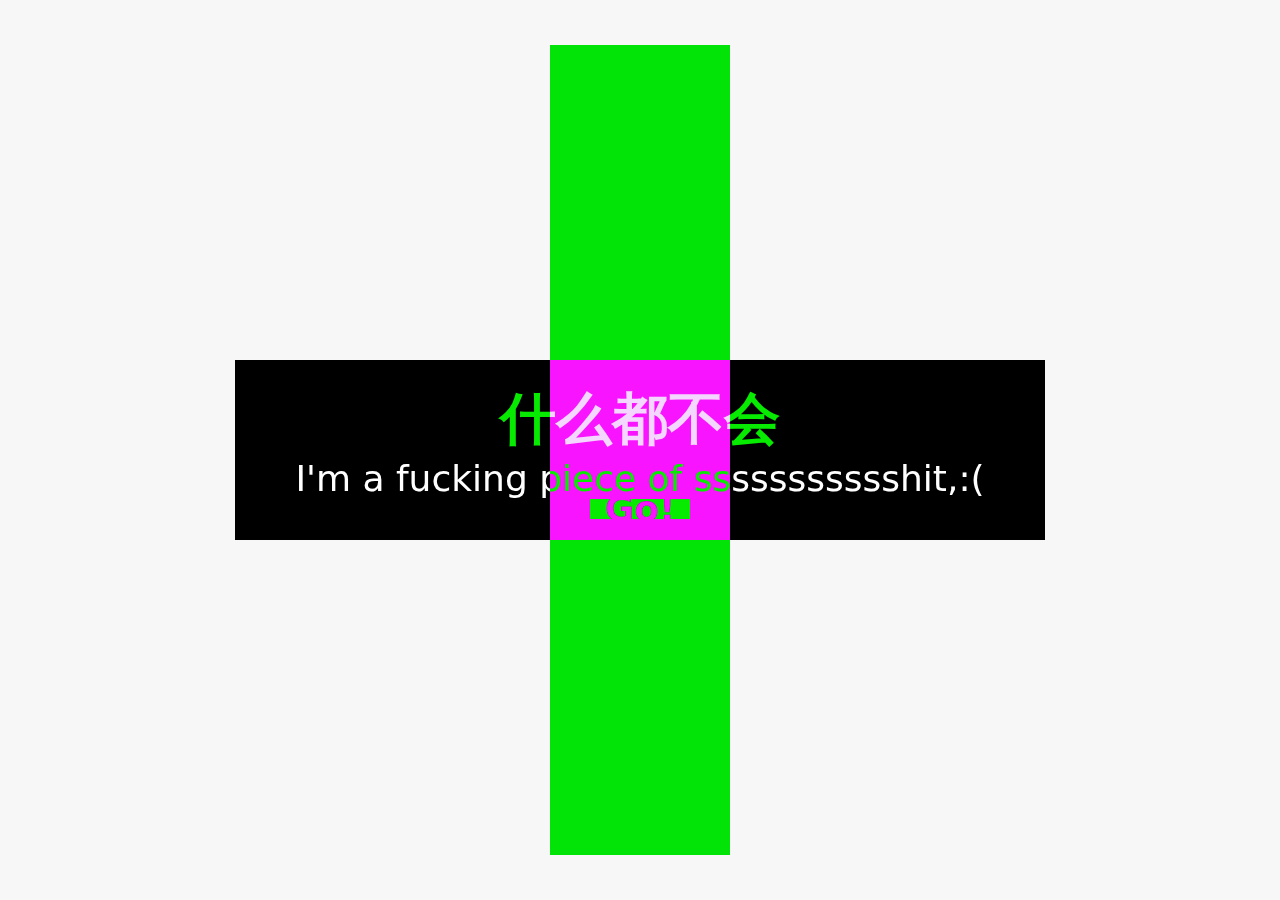
<file: index.html>
<!DOCTYPE html>
<html>

<head>
    <meta charset="utf-8">
    <title>Myself</title>
    <link rel="stylesheet" type="text/css" href="style.css">
    <link rel="stylesheet" type="text/css" href="font.css">
    <style>
        /* 不想让shi污染的我style（虽然是我自己写的） */
        body {
            display: flex;
            justify-content: center;
            align-items: center;
            flex-direction: column;
            background-color: rgb(247, 247, 247);
        }

        .egls {
            color: rgb(255, 255, 255);
            mix-blend-mode: difference;
        }

        .sbbox {
            position: absolute;
            width: 90vh;
            height: 20vh;
            background-color: black;
            animation: 3s sb var(--default-bezier-ios-start) infinite;
        }

        .sbboxsb {
            position: absolute;
            width: 20vh;
            height: 90vh;
            background-color: var(--default-color-difference);
            mix-blend-mode: difference;
            animation: 3s sbsb var(--default-bezier-ios-start) infinite;
        }

        @keyframes sb {
            50% {
                transform: rotate(180deg);
                width: 20vh;
                height: 90vh;
            }

            75% {
                width: 90vh;
                height: 20vh;
            }

            100% {
                width: 90vh;
                height: 20vh;
                transform: rotate(360deg);
            }
        }

        @keyframes sbsb {
            50% {
                transform: rotate(180deg);
                width: 90vh;
                height: 20vh;
            }

            75% {
                width: 20vh;
                height: 90vh;
            }

            100% {
                width: 20vh;
                height: 90vh;
                transform: rotate(360deg);
            }
        }

        .boxx {
            background-color: white;
            color: #000;
            width: 100px;
            height: 20px;
            display: flex;
            justify-content: center;
            align-items: center;
            mix-blend-mode: difference;
        }

        .eye {
            z-index: 2;
            position: absolute;
            opacity: 0;
            width: 0;
            height: 100vh;
            background-color: rgb(54, 45, 36);
            color: rgb(235, 188, 144);
            display: flex;
            justify-content: center;
            align-items: center;
            flex-direction: column;
            pointer-events: none;
            white-space: nowrap;
            animation: 2s eye var(--default-bezier-end) forwards;
            animation-delay: 30s;
        }

        .eye-go {
            background-color: white;
            color: rgb(54, 45, 36);
            padding: 5px 25px;
            display: flex;
            justify-content: center;
            align-items: center;
            border-radius: 100px;
            margin-top: 10px;
        }

        @keyframes eye {
            to {
                width: 100%;
                opacity: 1;
                pointer-events: all;
            }
        }
    </style>
</head>

<body>
    <div class="fs-otitle-l fw-Bold txt-t" style="z-index: 1;mix-blend-mode: difference;">什么都不会</div>
    <div class="sbbox"></div>
    <div class="sbboxsb"></div>
    <div class="fs-otitle-s egls">I'm a fucking piece of ssssssssssshit,:(</div>
    <a href="in.html">
        <div class="boxx fs-otitle-s fw-Bold">Go!</div>
    </a>
    <div class="eye fs-otitle-l fw-Bold">看长了眼睛疼~
        <a href="in.html">
            <div class="eye-go fw-Semibold fs-title-l">GO</div>
        </a>
    </div>
</body>

</html>
</file>
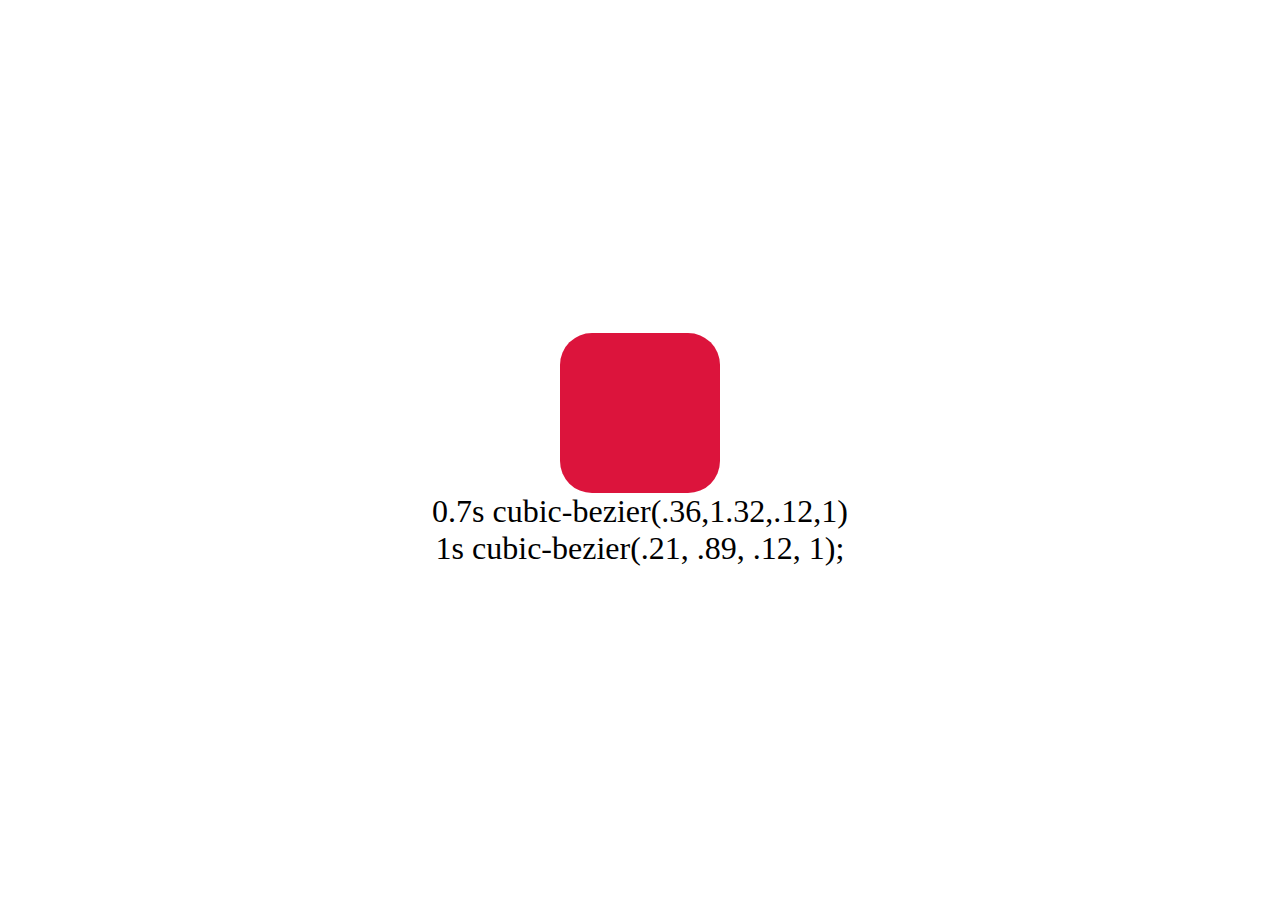
<file: box.html>
<!DOCTYPE html>
<html>

<head>
    <style>
        *,
        *::after,
        *::before {
            margin: 0;
            padding: 0;
        }

        body {
            height: 100vh;
            width: 100%;
            display: flex;
            justify-content: center;
            align-items: center;
            flex-direction: column;
        }

        .box {
            width: 10rem;
            height: 10rem;
            border-radius: 2rem;
            background-color: crimson;
            transition: 0.7s cubic-bezier(.36, 1.32, .12, 1);
        }

        .box:hover {
            width: 100vw;
            height: 100vw;
            transition: 1s cubic-bezier(.21, .89, .12, 1);
        }

        .txt {
            font-size: 2rem;
        }
    </style>
</head>

<body>
    <div class="box"></div>
    <div class="txt">0.7s cubic-bezier(.36,1.32,.12,1)</div>
    <div class="txt">1s cubic-bezier(.21, .89, .12, 1);</div>
</body>

</html>
</file>
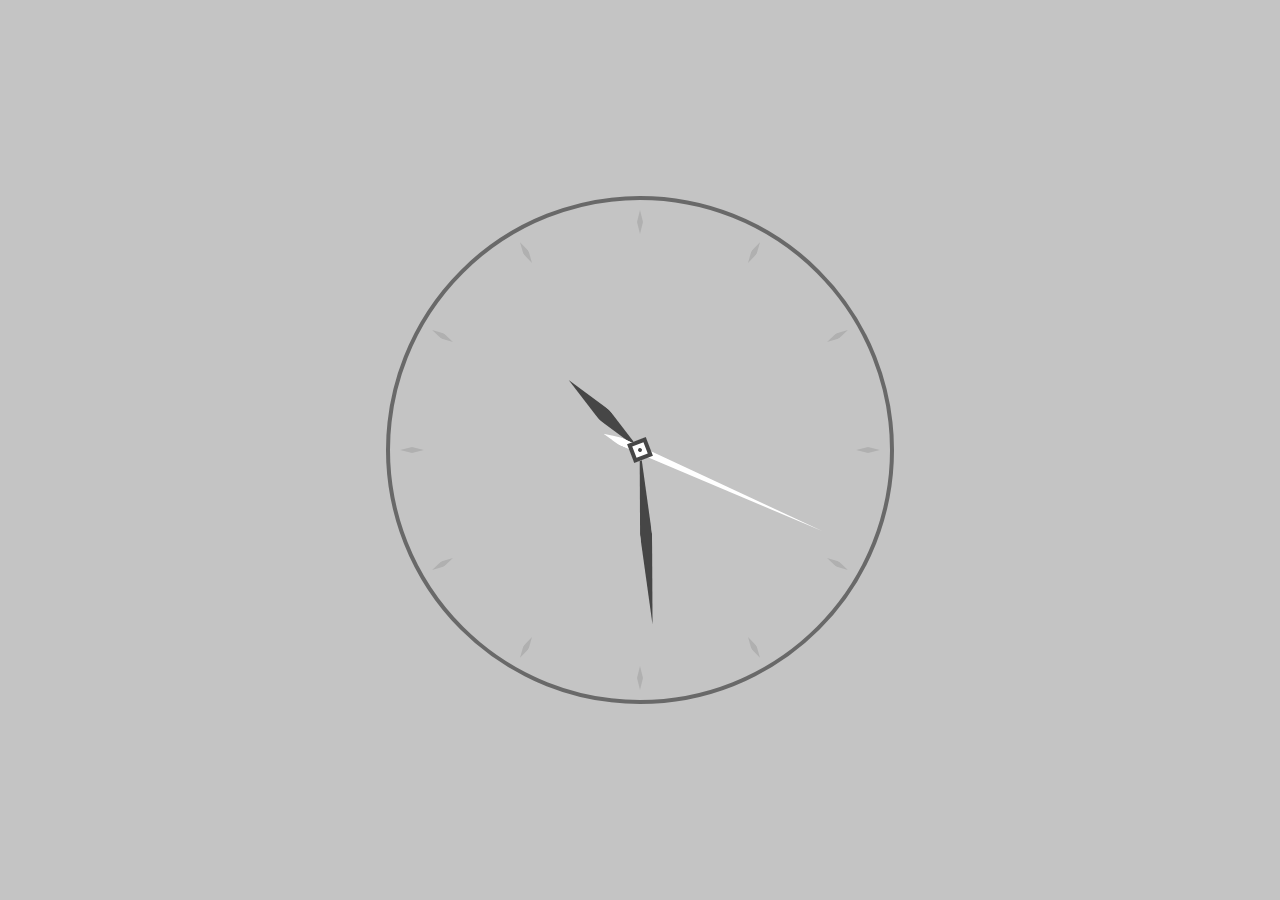
<file: clock.html>
<!DOCTYPE html>
<html>

<head>
    <style>
        *,
        *::after,
        *::before {
            margin: 0;
            padding: 0;
        }

        a {
            text-decoration: none;
            color: unset;
        }

        body {
            height: 100vh;
            overflow: hidden;
            background-color: #c4c4c4;
            display: flex;
            justify-content: center;
            align-items: center;
        }

        /* iThink的统一调用库 */
        :root {
            --default-color: rgb(255, 255, 255);

            --text-white: rgb(255, 255, 255);
            --text-white-1: rgba(255, 255, 255, 0.75);
            --text-white-2: rgba(255, 255, 255, 0.50);
            --text-white-3: rgba(255, 255, 255, 0.25);
            --text-black: rgb(0, 0, 0);
            --text-black-1: rgba(0, 0, 0, 0.80);
            --text-black-2: rgba(0, 0, 0, 0.50);
            --text-black-3: rgba(0, 0, 0, 0.25);

            --box-white: rgba(255, 255, 255, 1);
            --box-white-1: rgba(255, 255, 255, 0.75);
            --box-white-2: rgba(255, 255, 255, 0.50);
            --box-white-3: rgba(255, 255, 255, 0.30);
            --box-white-4: rgba(255, 255, 255, 0.25);
            --box-white-5: rgba(255, 255, 255, 0.15);
            --box-white-6: rgba(255, 255, 255, 0.10);
            --box-black: rgba(0, 0, 0, 1);
            --box-black-1: rgba(0, 0, 0, 0.75);
            --box-black-2: rgba(0, 0, 0, 0.50);
            --box-black-3: rgba(0, 0, 0, 0.25);
            --box-black-4: rgba(0, 0, 0, 0.15);
            --box-black-5: rgba(0, 0, 0, 0.10);

            --shadow-1: rgba(0, 0, 0, 0.25);
            --shadow-2: rgba(0, 0, 0, 0.20);
            --shadow-3: rgba(0, 0, 0, 0.15);
            --shadow-4: rgba(0, 0, 0, 0.10);
            --shadow-5: rgba(0, 0, 0, 0.05);

            /* 祖传动画曲线 */
            --default-bezier-color: cubic-bezier(.6, 0, .5, 1);
            --default-bezier-start: cubic-bezier(.5, 0, .25, 1);
            --default-bezier-end: cubic-bezier(.5, 0, .5, 1);
            --default-bezier-nav-start: cubic-bezier(.25, .1, 0, 1);
            --default-bezier-nav-end: cubic-bezier(.5, .25, .4, 1);
            --default-bezier-ios-start: cubic-bezier(.25, 1, .25, 1);
            --default-bezier-ios-end: cubic-bezier(.48, 1.23, .25, 1);
            --default-bezier-apple-nav: cubic-bezier(0.28, 0.11, 0.32, 1);
        }

        .box8 {
            position: relative;
            width: 500px;
            height: 500px;
            border-radius: 100%;
            border: 4px rgb(105, 105, 105) solid;
            display: flex;
            align-items: center;
            justify-content: center;
        }

        .box8-line-box {
            position: relative;
            width: 480px;
            height: 480px;
            border-radius: 100%;
            display: flex;
            align-items: center;
            justify-content: center;
        }

        .box8-line-long-out {
            position: absolute;
            height: 100%;
            display: flex;
            flex-direction: column;
            justify-content: space-between;
        }

        .box8-line-long {
            width: 6px;
            height: 24px;
            clip-path: polygon(50% 0%, 100% 50%, 50% 100%, 0% 50%);
            border-radius: 10px;
            background-color: var(--box-black-5);
            transition: 1s var(--default-bezier-ios-start);
        }

        .box8-line-long-out:nth-child(2) {
            transform: rotate(30deg);
        }

        .box8-line-long-out:nth-child(3) {
            transform: rotate(60deg);
        }

        .box8-line-long-out:nth-child(4) {
            transform: rotate(90deg);
        }

        .box8-line-long-out:nth-child(5) {
            transform: rotate(120deg);
        }

        .box8-line-long-out:nth-child(6) {
            transform: rotate(150deg);
        }

        .box8-hand {
            position: absolute;
            width: 400px;
            height: 400px;
            display: flex;
            align-items: center;
            justify-content: center;
        }

        .box8-hand-t {
            width: 100%;
            height: 100%;
            display: flex;
            justify-content: center;
        }

        .box8-hand-t-h {
            position: absolute;
            width: 200px;
            height: 200px;
            display: flex;
            justify-content: center;
            animation: 216000s box8-hand-hm linear infinite;
        }

        .box8-hand-t-m {
            position: absolute;
            width: 350px;
            height: 350px;
            display: flex;
            justify-content: center;
            animation: 3600s box8-hand-hm linear infinite;
        }

        .box8-hand-t-s {
            position: absolute;
            width: 400px;
            height: 400px;
            display: flex;
            justify-content: center;
            animation: 60s box8-hand-s cubic-bezier(.03, 1.31, 0, .96) infinite;
        }

        @keyframes box8-hand-hm {
            to {
                transform: rotate(360deg);
            }
        }

        @keyframes box8-hand-s {
            0% {
                transform: rotate(0deg);
            }

            1.666666666% {
                transform: rotate(6deg);
            }

            3.333333333% {
                transform: rotate(12deg);
            }

            5% {
                transform: rotate(18deg);
            }

            6.666666666% {
                transform: rotate(24deg);
            }

            8.333333333% {
                transform: rotate(30deg);
            }

            10% {
                transform: rotate(36deg);
            }

            11.666666666% {
                transform: rotate(42deg);
            }

            13.333333333% {
                transform: rotate(48deg);
            }

            15% {
                transform: rotate(54deg);
            }

            16.666666666% {
                transform: rotate(60deg);
            }

            18.333333333% {
                transform: rotate(66deg);
            }

            20% {
                transform: rotate(72deg);
            }

            21.666666666% {
                transform: rotate(78deg);
            }

            23.333333333% {
                transform: rotate(84deg);
            }

            25% {
                transform: rotate(90deg);
            }

            26.666666666% {
                transform: rotate(96deg);
            }

            28.333333333% {
                transform: rotate(102deg);
            }

            30% {
                transform: rotate(108deg);
            }

            31.666666666% {
                transform: rotate(114deg);
            }

            33.333333333% {
                transform: rotate(120deg);
            }

            35% {
                transform: rotate(126deg);
            }

            36.666666666% {
                transform: rotate(132deg);
            }

            38.333333333% {
                transform: rotate(138deg);
            }

            40% {
                transform: rotate(144deg);
            }

            41.666666666% {
                transform: rotate(150deg);
            }

            43.333333333% {
                transform: rotate(156deg);
            }

            45% {
                transform: rotate(162deg);
            }

            46.666666666% {
                transform: rotate(168deg);
            }

            48.333333333% {
                transform: rotate(174deg);
            }

            50% {
                transform: rotate(180deg);
            }

            51.666666666% {
                transform: rotate(186deg);
            }

            53.333333333% {
                transform: rotate(192deg);
            }

            55% {
                transform: rotate(198deg);
            }

            56.666666666% {
                transform: rotate(204deg);
            }

            58.333333333% {
                transform: rotate(210deg);
            }

            60% {
                transform: rotate(216deg);
            }

            61.666666666% {
                transform: rotate(222deg);
            }

            63.333333333% {
                transform: rotate(228deg);
            }

            65% {
                transform: rotate(234deg);
            }

            66.666666666% {
                transform: rotate(240deg);
            }

            68.333333333% {
                transform: rotate(246deg);
            }

            70% {
                transform: rotate(252deg);
            }

            71.666666666% {
                transform: rotate(258deg);
            }

            73.333333333% {
                transform: rotate(264deg);
            }

            75% {
                transform: rotate(270deg);
            }

            76.666666666% {
                transform: rotate(276deg);
            }

            78.333333333% {
                transform: rotate(282deg);
            }

            80% {
                transform: rotate(288deg);
            }

            81.666666666% {
                transform: rotate(294deg);
            }

            83.333333333% {
                transform: rotate(300deg);
            }

            85% {
                transform: rotate(306deg);
            }

            86.666666666% {
                transform: rotate(312deg);
            }

            88.333333333% {
                transform: rotate(318deg);
            }

            90% {
                transform: rotate(324deg);
            }

            91.666666666% {
                transform: rotate(330deg);
            }

            93.333333333% {
                transform: rotate(336deg);
            }

            95% {
                transform: rotate(342deg);
            }

            96.666666666% {
                transform: rotate(348deg);
            }

            98.333333333% {
                transform: rotate(354deg);
            }

            100% {
                transform: rotate(360deg);
            }

            /* 其实大可直接这样的(记得把动画曲线改成线性) */
        /* to {
            transform: rotate(360deg);
        } */
        }

        .box8-hand-js {
            position: absolute;
            width: 100%;
            height: 100%;
            display: flex;
            justify-content: center;
            align-items: center;
            transform: rotate(0deg);
            transition: 1s var(--default-bezier-ios-start);
        }

        .box8-hand-js:first-child {
            transform: rotate(var(--rHours));
        }

        .box8-hand-js:nth-child(2) {
            transform: rotate(var(--rMinutes));
        }

        .box8-hand-js:nth-child(3) {
            transform: rotate(var(--rSeconds));
        }

        .box8-h {
            position: relative;
            width: 14px;
            height: 100px;
            border-radius: 10px;
            background-color: rgb(70, 70, 70);
            clip-path: polygon(50% 0%, 100% 50%, 50% 100%, 0% 50%);
            display: flex;
            justify-content: center;
            align-items: center;
            transition: 1s var(--default-bezier-ios-start);
        }

        .box8-m {
            position: relative;
            width: 12px;
            height: 180px;
            border-radius: 10px;
            background-color: rgb(70, 70, 70);
            clip-path: polygon(50% 0%, 100% 50%, 50% 100%, 0% 50%);
            display: flex;
            justify-content: center;
            align-items: center;
            transition: 1s var(--default-bezier-ios-start);
        }

        .box8-s {
            position: relative;
            width: 8px;
            height: 240px;
            border-radius: 10px;
            background-color: var(--default-color);
            clip-path: polygon(50% 0%, 100% 92%, 50% 100%, 0 92%);
            display: flex;
            justify-content: center;
            align-items: center;
            z-index: 2;
            transition: 1s var(--default-bezier-ios-start);
        }

        .box8-hand-t-s::after {
            position: absolute;
            content: "";
            width: 12px;
            height: 12px;
            background-color: var(--default-color);
            border: 4px rgb(70, 70, 70) solid;
            display: flex;
            justify-self: center;
            align-self: center;
            transition: 1s var(--default-bezier-ios-start);
            transform: rotate(45deg);
        }

        .box8-p {
            position: absolute;
            z-index: 2;
            content: "";
            width: 4px;
            height: 4px;
            border-radius: 10px;
            background-color: rgb(70, 70, 70);
        }

        .box8-hb {
            position: absolute;
            width: 450px;
            height: 450px;
            border-radius: 100%;
            box-sizing: border-box;
            border: 12px rgb(70, 70, 70) solid;
            opacity: 0;
            transform: scale(var(--box8-b));
            transition: 1s var(--default-bezier-ios-start);
        }

        .box8-mb {
            position: absolute;
            width: 200px;
            height: 200px;
            border-radius: 100%;
            box-sizing: border-box;
            border: 2px rgb(70, 70, 70) solid;
            opacity: 0;
            transform: scale(var(--box8-b));
            transition: 1s var(--default-bezier-ios-start);
        }

        .box8-sb {
            position: absolute;
            width: 300px;
            height: 300px;
            border-radius: 100%;
            box-sizing: border-box;
            border: 6px var(--default-color) solid;
            opacity: 0;
            transform: scale(var(--box8-b));
            transition: 1s var(--default-bezier-ios-start);
        }

        .box8-noclip {
            clip-path: none;
            background-color: transparent;
        }
    </style>
</head>

<body>
    <div class="box8" onclick="point()">
        <div class="box8-line-box">
            <div class="box8-line-long-out">
                <div class="box8-line-long"></div>
                <div class="box8-line-long"></div>
            </div>
            <div class="box8-line-long-out">
                <div class="box8-line-long"></div>
                <div class="box8-line-long"></div>
            </div>
            <div class="box8-line-long-out">
                <div class="box8-line-long"></div>
                <div class="box8-line-long"></div>
            </div>
            <div class="box8-line-long-out">
                <div class="box8-line-long"></div>
                <div class="box8-line-long"></div>
            </div>
            <div class="box8-line-long-out">
                <div class="box8-line-long"></div>
                <div class="box8-line-long"></div>
            </div>
            <div class="box8-line-long-out">
                <div class="box8-line-long"></div>
                <div class="box8-line-long"></div>
            </div>
        </div>
        <div class="box8-hand">
            <div class="box8-hand-js">
                <div class="box8-hand-t box8-hand-t-h">
                    <div class="box8-h">
                    </div>
                </div>
            </div>
            <div class="box8-hand-js">
                <div class="box8-hand-t box8-hand-t-m">
                    <div class="box8-m">
                    </div>
                </div>
            </div>
            <div class="box8-hand-js">
                <div class="box8-hand-t box8-hand-t-s">
                    <div class="box8-s">
                    </div>
                </div>
                <div class="box8-p"></div>
            </div>
        </div>
        <div class="box8-hand">
            <div class="box8-hand-js">
                <div class="box8-hand-t box8-hand-t-h">
                    <div class="box8-h box8-noclip">
                        <div class="box8-hb"></div>
                    </div>
                </div>
            </div>
            <div class="box8-hand-js">
                <div class="box8-hand-t box8-hand-t-m">
                    <div class="box8-m box8-noclip">
                        <div class="box8-mb"></div>
                    </div>
                </div>
            </div>
            <div class="box8-hand-js">
                <div class="box8-hand-t box8-hand-t-s">
                    <div class="box8-s box8-noclip">
                        <div class="box8-sb"></div>
                    </div>
                </div>
                <div class="box8-p" onclick="point()"></div>
            </div>
        </div>
        <script>
            var obj = new Date();
            var hours = obj.getHours();
            var minutes = obj.getMinutes();
            var seconds = obj.getSeconds();
            if (hours > 12) {
                hours = hours - 12;
            } else { }
            var rHours = hours * 30 + minutes * 0.5 + "deg";
            var rMinutes = minutes * 6 + seconds * 0.1 + "deg";
            var rSeconds = seconds * 6 + "deg";
            document.documentElement.style.setProperty("--rHours", rHours);
            document.documentElement.style.setProperty("--rMinutes", rMinutes);
            document.documentElement.style.setProperty("--rSeconds", rSeconds);

            document.documentElement.style.setProperty("--box8-b", "0");
            var no = getComputedStyle(document.querySelectorAll(".box8-h")[1]).height;
            console.log(no)
            function point() {
                var no = getComputedStyle(document.querySelectorAll(".box8-h")[1]).height;
                if (no == "14px") {
                    document.getElementsByClassName("box8-h")[1].style.height = "";
                    document.getElementsByClassName("box8-m")[1].style.height = "";
                    document.getElementsByClassName("box8-s")[1].style.height = "";
                    document.getElementsByClassName("box8-hb")[0].style.opacity = "";
                    document.getElementsByClassName("box8-mb")[0].style.opacity = "";
                    document.getElementsByClassName("box8-sb")[0].style.opacity = "";
                    document.documentElement.style.setProperty("--box8-b", "0");
                    let arr = document.getElementsByClassName("box8-line-long");
                    for (let i = 0, len = arr.length; i < len; i++) {
                        document.getElementsByClassName("box8-line-long")[i].style.height = "";
                    }
                } else {
                    document.getElementsByClassName("box8-h")[1].style.height = "14px";
                    document.getElementsByClassName("box8-m")[1].style.height = "8px";
                    document.getElementsByClassName("box8-s")[1].style.height = "4px";
                    document.getElementsByClassName("box8-hb")[0].style.opacity = "1";
                    document.getElementsByClassName("box8-mb")[0].style.opacity = "1";
                    document.getElementsByClassName("box8-sb")[0].style.opacity = "1";
                    document.documentElement.style.setProperty("--box8-b", "100%");
                    let arr = document.getElementsByClassName("box8-line-long");
                    for (let i = 0, len = arr.length; i < len; i++) {
                        document.getElementsByClassName("box8-line-long")[i].style.height = "50px";
                    }
                }

            }

        </script>
        <script>
            var VanillaTilt = (function () {
                'use strict';

                var classCallCheck = function (instance, Constructor) {
                    if (!(instance instanceof Constructor)) {
                        throw new TypeError("Cannot call a class as a function");
                    }
                };

                /**
                 * Created by Sergiu Șandor (micku7zu) on 1/27/2017.
                 * Original idea: https://github.com/gijsroge/tilt.js
                 * MIT License.
                 * Version 1.8.0
                 */

                var VanillaTilt = function () {
                    function VanillaTilt(element) {
                        var settings = arguments.length > 1 && arguments[1] !== undefined ? arguments[1] : {};
                        classCallCheck(this, VanillaTilt);

                        if (!(element instanceof Node)) {
                            throw "Can't initialize VanillaTilt because " + element + " is not a Node.";
                        }

                        this.width = null;
                        this.height = null;
                        this.clientWidth = null;
                        this.clientHeight = null;
                        this.left = null;
                        this.top = null;

                        // for Gyroscope sampling
                        this.gammazero = null;
                        this.betazero = null;
                        this.lastgammazero = null;
                        this.lastbetazero = null;

                        this.transitionTimeout = null;
                        this.updateCall = null;
                        this.event = null;

                        this.updateBind = this.update.bind(this);
                        this.resetBind = this.reset.bind(this);

                        this.element = element;
                        this.settings = this.extendSettings(settings);

                        this.reverse = this.settings.reverse ? -1 : 1;
                        this.resetToStart = VanillaTilt.isSettingTrue(this.settings["reset-to-start"]);
                        this.glare = VanillaTilt.isSettingTrue(this.settings.glare);
                        this.glarePrerender = VanillaTilt.isSettingTrue(this.settings["glare-prerender"]);
                        this.fullPageListening = VanillaTilt.isSettingTrue(this.settings["full-page-listening"]);
                        this.gyroscope = VanillaTilt.isSettingTrue(this.settings.gyroscope);
                        this.gyroscopeSamples = this.settings.gyroscopeSamples;

                        this.elementListener = this.getElementListener();

                        if (this.glare) {
                            this.prepareGlare();
                        }

                        if (this.fullPageListening) {
                            this.updateClientSize();
                        }

                        this.addEventListeners();
                        this.reset();

                        if (this.resetToStart === false) {
                            this.settings.startX = 0;
                            this.settings.startY = 0;
                        }
                    }

                    VanillaTilt.isSettingTrue = function isSettingTrue(setting) {
                        return setting === "" || setting === true || setting === 1;
                    };

                    /**
                     * Method returns element what will be listen mouse events
                     * @return {Node}
                     */


                    VanillaTilt.prototype.getElementListener = function getElementListener() {
                        if (this.fullPageListening) {
                            return window.document;
                        }

                        if (typeof this.settings["mouse-event-element"] === "string") {
                            var mouseEventElement = document.querySelector(this.settings["mouse-event-element"]);

                            if (mouseEventElement) {
                                return mouseEventElement;
                            }
                        }

                        if (this.settings["mouse-event-element"] instanceof Node) {
                            return this.settings["mouse-event-element"];
                        }

                        return this.element;
                    };

                    /**
                     * Method set listen methods for this.elementListener
                     * @return {Node}
                     */


                    VanillaTilt.prototype.addEventListeners = function addEventListeners() {
                        this.onMouseEnterBind = this.onMouseEnter.bind(this);
                        this.onMouseMoveBind = this.onMouseMove.bind(this);
                        this.onMouseLeaveBind = this.onMouseLeave.bind(this);
                        this.onWindowResizeBind = this.onWindowResize.bind(this);
                        this.onDeviceOrientationBind = this.onDeviceOrientation.bind(this);

                        this.elementListener.addEventListener("mouseenter", this.onMouseEnterBind);
                        this.elementListener.addEventListener("mouseleave", this.onMouseLeaveBind);
                        this.elementListener.addEventListener("mousemove", this.onMouseMoveBind);

                        if (this.glare || this.fullPageListening) {
                            window.addEventListener("resize", this.onWindowResizeBind);
                        }

                        if (this.gyroscope) {
                            window.addEventListener("deviceorientation", this.onDeviceOrientationBind);
                        }
                    };

                    /**
                     * Method remove event listeners from current this.elementListener
                     */


                    VanillaTilt.prototype.removeEventListeners = function removeEventListeners() {
                        this.elementListener.removeEventListener("mouseenter", this.onMouseEnterBind);
                        this.elementListener.removeEventListener("mouseleave", this.onMouseLeaveBind);
                        this.elementListener.removeEventListener("mousemove", this.onMouseMoveBind);

                        if (this.gyroscope) {
                            window.removeEventListener("deviceorientation", this.onDeviceOrientationBind);
                        }

                        if (this.glare || this.fullPageListening) {
                            window.removeEventListener("resize", this.onWindowResizeBind);
                        }
                    };

                    VanillaTilt.prototype.destroy = function destroy() {
                        clearTimeout(this.transitionTimeout);
                        if (this.updateCall !== null) {
                            cancelAnimationFrame(this.updateCall);
                        }

                        this.reset();

                        this.removeEventListeners();
                        this.element.vanillaTilt = null;
                        delete this.element.vanillaTilt;

                        this.element = null;
                    };

                    VanillaTilt.prototype.onDeviceOrientation = function onDeviceOrientation(event) {
                        if (event.gamma === null || event.beta === null) {
                            return;
                        }

                        this.updateElementPosition();

                        if (this.gyroscopeSamples > 0) {
                            this.lastgammazero = this.gammazero;
                            this.lastbetazero = this.betazero;

                            if (this.gammazero === null) {
                                this.gammazero = event.gamma;
                                this.betazero = event.beta;
                            } else {
                                this.gammazero = (event.gamma + this.lastgammazero) / 2;
                                this.betazero = (event.beta + this.lastbetazero) / 2;
                            }

                            this.gyroscopeSamples -= 1;
                        }

                        var totalAngleX = this.settings.gyroscopeMaxAngleX - this.settings.gyroscopeMinAngleX;
                        var totalAngleY = this.settings.gyroscopeMaxAngleY - this.settings.gyroscopeMinAngleY;

                        var degreesPerPixelX = totalAngleX / this.width;
                        var degreesPerPixelY = totalAngleY / this.height;

                        var angleX = event.gamma - (this.settings.gyroscopeMinAngleX + this.gammazero);
                        var angleY = event.beta - (this.settings.gyroscopeMinAngleY + this.betazero);

                        var posX = angleX / degreesPerPixelX;
                        var posY = angleY / degreesPerPixelY;

                        if (this.updateCall !== null) {
                            cancelAnimationFrame(this.updateCall);
                        }

                        this.event = {
                            clientX: posX + this.left,
                            clientY: posY + this.top
                        };

                        this.updateCall = requestAnimationFrame(this.updateBind);
                    };

                    VanillaTilt.prototype.onMouseEnter = function onMouseEnter() {
                        this.updateElementPosition();
                        this.element.style.willChange = "transform";
                        this.setTransition();
                    };

                    VanillaTilt.prototype.onMouseMove = function onMouseMove(event) {
                        if (this.updateCall !== null) {
                            cancelAnimationFrame(this.updateCall);
                        }

                        this.event = event;
                        this.updateCall = requestAnimationFrame(this.updateBind);
                    };

                    VanillaTilt.prototype.onMouseLeave = function onMouseLeave() {
                        this.setTransition();

                        if (this.settings.reset) {
                            requestAnimationFrame(this.resetBind);
                        }
                    };

                    VanillaTilt.prototype.reset = function reset() {
                        this.onMouseEnter();

                        if (this.fullPageListening) {
                            this.event = {
                                clientX: (this.settings.startX + this.settings.max) / (2 * this.settings.max) * this.clientWidth,
                                clientY: (this.settings.startY + this.settings.max) / (2 * this.settings.max) * this.clientHeight
                            };
                        } else {
                            this.event = {
                                clientX: this.left + (this.settings.startX + this.settings.max) / (2 * this.settings.max) * this.width,
                                clientY: this.top + (this.settings.startY + this.settings.max) / (2 * this.settings.max) * this.height
                            };
                        }

                        var backupScale = this.settings.scale;
                        this.settings.scale = 1;
                        this.update();
                        this.settings.scale = backupScale;
                        this.resetGlare();
                    };

                    VanillaTilt.prototype.resetGlare = function resetGlare() {
                        if (this.glare) {
                            this.glareElement.style.transform = "rotate(180deg) translate(-50%, -50%)";
                            this.glareElement.style.opacity = "0";
                        }
                    };

                    VanillaTilt.prototype.getValues = function getValues() {
                        var x = void 0,
                            y = void 0;

                        if (this.fullPageListening) {
                            x = this.event.clientX / this.clientWidth;
                            y = this.event.clientY / this.clientHeight;
                        } else {
                            x = (this.event.clientX - this.left) / this.width;
                            y = (this.event.clientY - this.top) / this.height;
                        }

                        x = Math.min(Math.max(x, 0), 1);
                        y = Math.min(Math.max(y, 0), 1);

                        var tiltX = (this.reverse * (this.settings.max - x * this.settings.max * 2)).toFixed(2);
                        var tiltY = (this.reverse * (y * this.settings.max * 2 - this.settings.max)).toFixed(2);
                        var angle = Math.atan2(this.event.clientX - (this.left + this.width / 2), -(this.event.clientY - (this.top + this.height / 2))) * (180 / Math.PI);

                        return {
                            tiltX: tiltX,
                            tiltY: tiltY,
                            percentageX: x * 100,
                            percentageY: y * 100,
                            angle: angle
                        };
                    };

                    VanillaTilt.prototype.updateElementPosition = function updateElementPosition() {
                        var rect = this.element.getBoundingClientRect();

                        this.width = this.element.offsetWidth;
                        this.height = this.element.offsetHeight;
                        this.left = rect.left;
                        this.top = rect.top;
                    };

                    VanillaTilt.prototype.update = function update() {
                        var values = this.getValues();

                        this.element.style.transform = "perspective(" + this.settings.perspective + "px) " + "rotateX(" + (this.settings.axis === "x" ? 0 : values.tiltY) + "deg) " + "rotateY(" + (this.settings.axis === "y" ? 0 : values.tiltX) + "deg) " + "scale3d(" + this.settings.scale + ", " + this.settings.scale + ", " + this.settings.scale + ")";

                        if (this.glare) {
                            this.glareElement.style.transform = "rotate(" + values.angle + "deg) translate(-50%, -50%)";
                            this.glareElement.style.opacity = "" + values.percentageY * this.settings["max-glare"] / 100;
                        }

                        this.element.dispatchEvent(new CustomEvent("tiltChange", {
                            "detail": values
                        }));

                        this.updateCall = null;
                    };

                    /**
                     * Appends the glare element (if glarePrerender equals false)
                     * and sets the default style
                     */


                    VanillaTilt.prototype.prepareGlare = function prepareGlare() {
                        // If option pre-render is enabled we assume all html/css is present for an optimal glare effect.
                        if (!this.glarePrerender) {
                            // Create glare element
                            var jsTiltGlare = document.createElement("div");
                            jsTiltGlare.classList.add("js-tilt-glare");

                            var jsTiltGlareInner = document.createElement("div");
                            jsTiltGlareInner.classList.add("js-tilt-glare-inner");

                            jsTiltGlare.appendChild(jsTiltGlareInner);
                            this.element.appendChild(jsTiltGlare);
                        }

                        this.glareElementWrapper = this.element.querySelector(".js-tilt-glare");
                        this.glareElement = this.element.querySelector(".js-tilt-glare-inner");

                        if (this.glarePrerender) {
                            return;
                        }

                        Object.assign(this.glareElementWrapper.style, {
                            "position": "absolute",
                            "top": "0",
                            "left": "0",
                            "width": "100%",
                            "height": "100%",
                            "overflow": "hidden",
                            "pointer-events": "none",
                            "border-radius": "inherit"
                        });

                        Object.assign(this.glareElement.style, {
                            "position": "absolute",
                            "top": "50%",
                            "left": "50%",
                            "pointer-events": "none",
                            "background-image": "linear-gradient(0deg, rgba(255,255,255,0) 0%, rgba(255,255,255,1) 100%)",
                            "transform": "rotate(180deg) translate(-50%, -50%)",
                            "transform-origin": "0% 0%",
                            "opacity": "0"
                        });

                        this.updateGlareSize();
                    };

                    VanillaTilt.prototype.updateGlareSize = function updateGlareSize() {
                        if (this.glare) {
                            var glareSize = (this.element.offsetWidth > this.element.offsetHeight ? this.element.offsetWidth : this.element.offsetHeight) * 2;

                            Object.assign(this.glareElement.style, {
                                "width": glareSize + "px",
                                "height": glareSize + "px"
                            });
                        }
                    };

                    VanillaTilt.prototype.updateClientSize = function updateClientSize() {
                        this.clientWidth = window.innerWidth || document.documentElement.clientWidth || document.body.clientWidth;

                        this.clientHeight = window.innerHeight || document.documentElement.clientHeight || document.body.clientHeight;
                    };

                    VanillaTilt.prototype.onWindowResize = function onWindowResize() {
                        this.updateGlareSize();
                        this.updateClientSize();
                    };

                    VanillaTilt.prototype.setTransition = function setTransition() {
                        var _this = this;

                        clearTimeout(this.transitionTimeout);
                        this.element.style.transition = this.settings.speed + "ms " + this.settings.easing;
                        if (this.glare) this.glareElement.style.transition = "opacity " + this.settings.speed + "ms " + this.settings.easing;

                        this.transitionTimeout = setTimeout(function () {
                            _this.element.style.transition = "";
                            if (_this.glare) {
                                _this.glareElement.style.transition = "";
                            }
                        }, this.settings.speed);
                    };

                    /**
                     * Method return patched settings of instance
                     * @param {boolean} settings.reverse - reverse the tilt direction
                     * @param {number} settings.max - max tilt rotation (degrees)
                     * @param {startX} settings.startX - the starting tilt on the X axis, in degrees. Default: 0
                     * @param {startY} settings.startY - the starting tilt on the Y axis, in degrees. Default: 0
                     * @param {number} settings.perspective - Transform perspective, the lower the more extreme the tilt gets
                     * @param {string} settings.easing - Easing on enter/exit
                     * @param {number} settings.scale - 2 = 200%, 1.5 = 150%, etc..
                     * @param {number} settings.speed - Speed of the enter/exit transition
                     * @param {boolean} settings.transition - Set a transition on enter/exit
                     * @param {string|null} settings.axis - What axis should be enabled. Can be "x" or "y"
                     * @param {boolean} settings.glare - if it should have a "glare" effect
                     * @param {number} settings.max-glare - the maximum "glare" opacity (1 = 100%, 0.5 = 50%)
                     * @param {boolean} settings.glare-prerender - false = VanillaTilt creates the glare elements for you, otherwise
                     * @param {boolean} settings.full-page-listening - If true, parallax effect will listen to mouse move events on the whole document, not only the selected element
                     * @param {string|object} settings.mouse-event-element - String selector or link to HTML-element what will be listen mouse events
                     * @param {boolean} settings.reset - false = If the tilt effect has to be reset on exit
                     * @param {boolean} settings.reset-to-start - true = On reset event (mouse leave) will return to initial start angle (if startX or startY is set)
                     * @param {gyroscope} settings.gyroscope - Enable tilting by deviceorientation events
                     * @param {gyroscopeSensitivity} settings.gyroscopeSensitivity - Between 0 and 1 - The angle at which max tilt position is reached. 1 = 90deg, 0.5 = 45deg, etc..
                     * @param {gyroscopeSamples} settings.gyroscopeSamples - How many gyroscope moves to decide the starting position.
                     */


                    VanillaTilt.prototype.extendSettings = function extendSettings(settings) {
                        var defaultSettings = {
                            reverse: false,
                            max: 15,
                            startX: 0,
                            startY: 0,
                            perspective: 1000,
                            easing: "cubic-bezier(.03,.98,.52,.99)",
                            scale: 1,
                            speed: 300,
                            transition: true,
                            axis: null,
                            glare: false,
                            "max-glare": 1,
                            "glare-prerender": false,
                            "full-page-listening": false,
                            "mouse-event-element": null,
                            reset: true,
                            "reset-to-start": true,
                            gyroscope: true,
                            gyroscopeMinAngleX: -45,
                            gyroscopeMaxAngleX: 45,
                            gyroscopeMinAngleY: -45,
                            gyroscopeMaxAngleY: 45,
                            gyroscopeSamples: 10
                        };

                        var newSettings = {};
                        for (var property in defaultSettings) {
                            if (property in settings) {
                                newSettings[property] = settings[property];
                            } else if (this.element.hasAttribute("data-tilt-" + property)) {
                                var attribute = this.element.getAttribute("data-tilt-" + property);
                                try {
                                    newSettings[property] = JSON.parse(attribute);
                                } catch (e) {
                                    newSettings[property] = attribute;
                                }
                            } else {
                                newSettings[property] = defaultSettings[property];
                            }
                        }

                        return newSettings;
                    };

                    VanillaTilt.init = function init(elements, settings) {
                        if (elements instanceof Node) {
                            elements = [elements];
                        }

                        if (elements instanceof NodeList) {
                            elements = [].slice.call(elements);
                        }

                        if (!(elements instanceof Array)) {
                            return;
                        }

                        elements.forEach(function (element) {
                            if (!("vanillaTilt" in element)) {
                                element.vanillaTilt = new VanillaTilt(element, settings);
                            }
                        });
                    };

                    return VanillaTilt;
                }();

                if (typeof document !== "undefined") {
                    /* expose the class to window */
                    window.VanillaTilt = VanillaTilt;

                    /**
                     * Auto load
                     */
                    VanillaTilt.init(document.querySelectorAll("[data-tilt]"));
                }

                return VanillaTilt;

            }());
        </script>
        <script>
            VanillaTilt.init(document.querySelectorAll(".box8"), {
                max: 15,
                speed: 1000,
            });
        </script>
    </div>
</body>

</html>
</file>
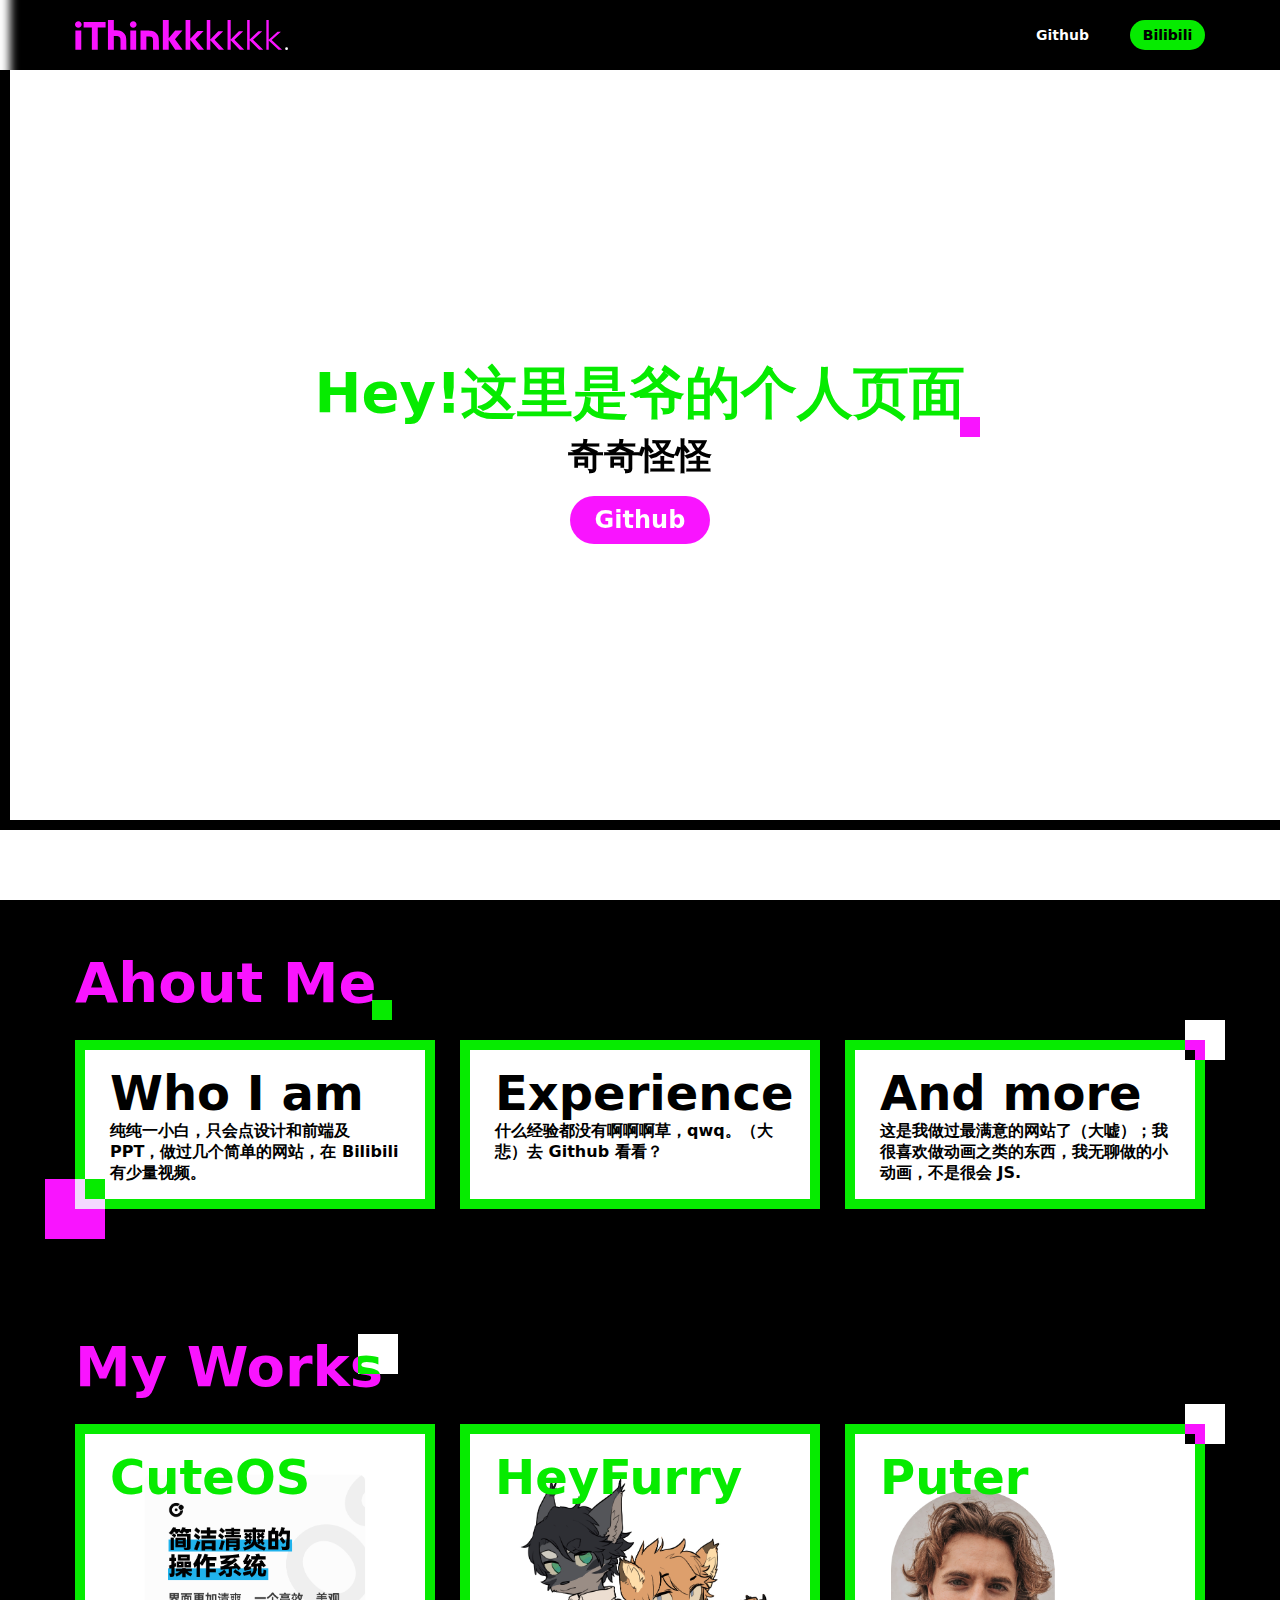
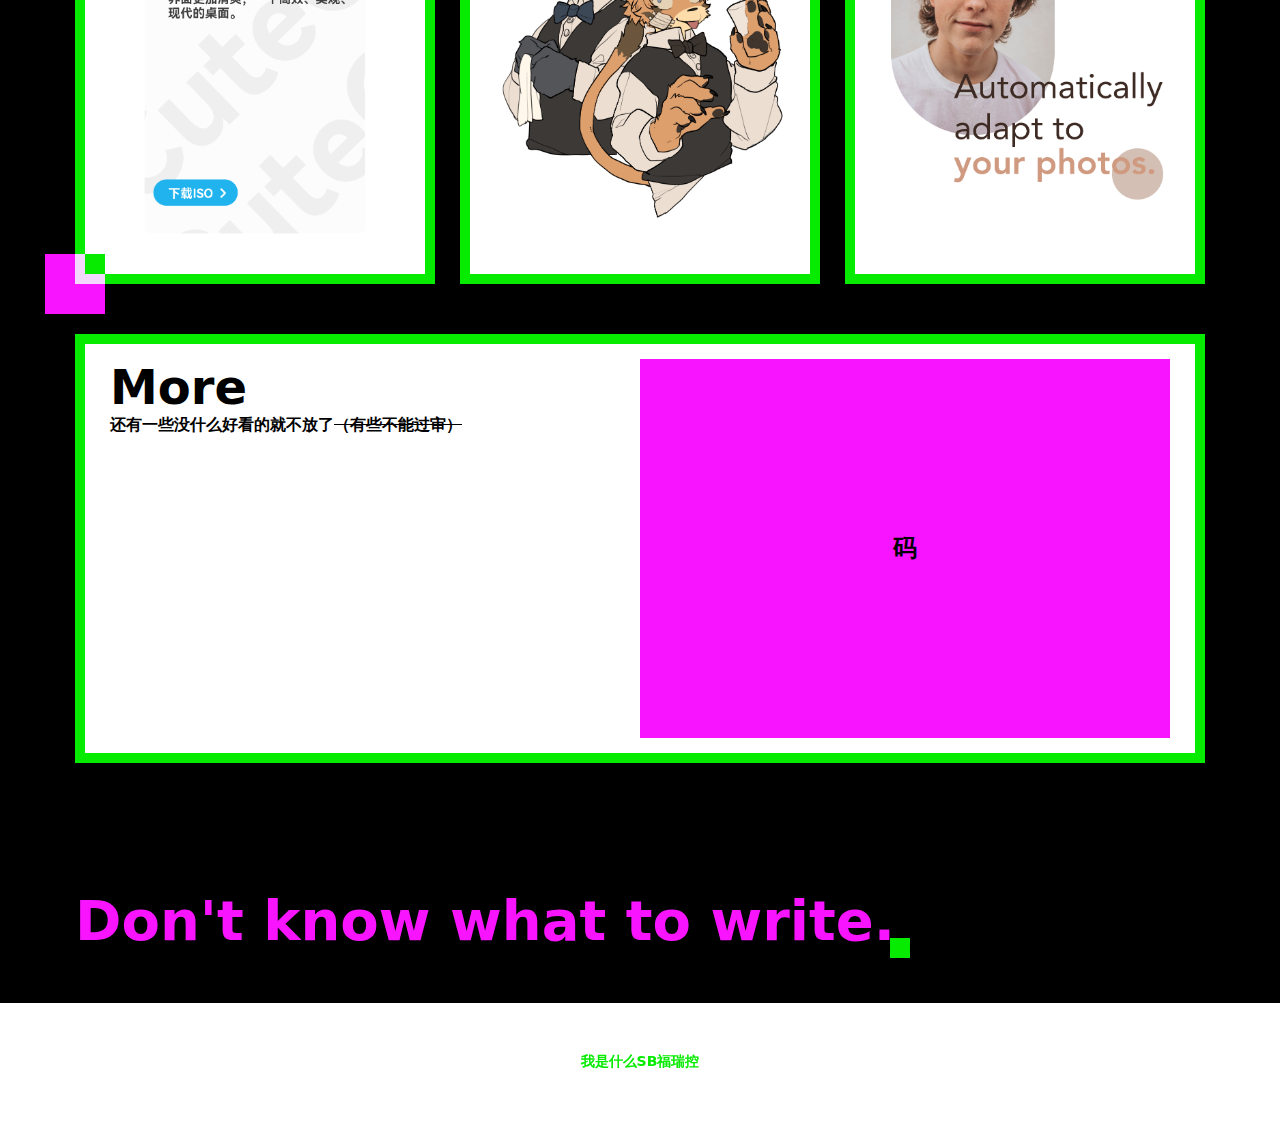
<file: in.html>
<!DOCTYPE html>
<html>

<head>
    <meta charset="utf-8">
    <title>Myself</title>
    <link rel="stylesheet" type="text/css" href="font.css">
    <link rel="stylesheet" type="text/css" href="style.css">
</head>

<body>
    <div class="nav">
        <div class="nav-content">
            <a href="index.html">

                <svg xmlns="http://www.w3.org/2000/svg" xmlns:xlink="http://www.w3.org/1999/xlink" fill="none"
                    version="1.1" height="100%" viewBox="0 0 543 76.5">
                    <g style="mix-blend-mode:passthrough">
                        <g style="mix-blend-mode:passthrough">
                            <path
                                d="M99,0L84,0L84,76L99,76L99,41L100.582,41C107.16,41,109.541,41,111.359,41.9264C112.958,42.7414,114.259,44.0417,115.074,45.6411C116,47.4593,116,49.8396,116,56.4183L116,76L131,76L131,68.6269C131,50.4388,131,43.8582,128.439,38.8312C126.186,34.4094,122.591,30.8144,118.169,28.5613C114.273,26.5762,109.443,26.1296,99,26.0292L99,0ZM224,0L239,0L239,46.25L255.5,27L274,27L255,49L274.5,76L255.5,76L239,50.7917L239,76L224,76L224,0ZM282,0L294,0L294,47.9231L312.5,28L328,28L307,50L329,76L313.5,76L294,51.2683L294,76L282,76L282,0ZM336,0L345,0L345,49.5L365.5,29L378,29L356,50.5L380,76L367,76L345,51.6087L345,76L336,76L336,0ZM389,0L397,0L397,49.5227L418,29L429,29L406.5,50.5L431.5,76L420,76L397,51.5625L397,76L389,76L389,0ZM439,0L445.5,0L445.5,50.0222L467.5,29L477.5,29L454,50.5L480,76L469.5,76L445.5,51.5102L445.5,76L439,76L439,0ZM494,0L488,0L488,76L494,76L494,51.9804L519,76L528,76L501.5,51L525,30L516.5,30L494,50.5435L494,0ZM8.5,20C13.1944,20,17,16.1944,17,11.5C17,6.80558,13.1944,3,8.5,3C3.80558,3,0,6.80558,0,11.5C0,16.1944,3.80558,20,8.5,20ZM148.5,20C153.194,20,157,16.1944,157,11.5C157,6.80558,153.194,3,148.5,3C143.806,3,140,6.80558,140,11.5C140,16.1944,143.806,20,148.5,20ZM22,5L78,5L78,19L58,19L58,76L43,76L43,19L22,19L22,5ZM1,76L1,27L16,27L16,76L1,76ZM156,27L156,76L141,76L141,27L156,27ZM167,27L171.373,27C189.561,27,196.142,27,201.169,29.5613C205.591,31.8144,209.186,35.4094,211.439,39.8312C214,44.8582,214,51.4388,214,69.6269L214,76L199,76L199,57.4183C199,50.8396,199,48.4593,198.074,46.6411C197.259,45.0417,195.958,43.7414,194.359,42.9264C192.541,42,190.16,42,183.582,42L182,42L182,76L167,76L167,27Z"
                                fill-rule="evenodd" fill="#06EB00" fill-opacity="1" />
                        </g>
                        <g style="mix-blend-mode:passthrough">
                            <ellipse cx="539.5" cy="73" rx="3.5" ry="3.5" fill="#000000" fill-opacity="1" />
                        </g>
                    </g>
                </svg>
            </a>
            <div class="nav-box">
                <a href="https://github.com/Chocolate996/">
                    <div class="url-box-transparent fs-text-l">Github</div>
                </a>
                <a href="https://space.bilibili.com/456487549">
                    <div class="url-box-color-difference fs-text-l">Bilibili</div>
                </a>
            </div>
        </div>
    </div>
    <div class="title">
        <div class="out-box">
            <div class="box"></div>
            <div class="box"></div>
            <div class="box"></div>
            <div class="box"></div>
            <div class="box"></div>
        </div>
        <div class="title-text">
            <div class="fs-otitle-l fw-Bold littlebox"
                style="color: var(--default-color-difference);mix-blend-mode: difference;position: relative;">
                <mark class="me" style="
    background-image: linear-gradient(var(--box-white), var(--box-white));"></mark>
            </div>
            <div class="fs-otitle-s fw-Semibold meme" style="color: white;mix-blend-mode: difference;" id="ti">奇奇怪怪
            </div>
            <a href="https://github.com/Chocolate996/" style="margin-top: 15px;">
                <div class="url-box-mix fs-title-l fw-Bold">Github</div>
            </a>
        </div>
    </div>
    <div class="page">
        <div class="fs-otitle-l fw-Bold littlebox"
            style="color:var(--default-color-difference);position: relative;display: flex;align-self: flex-start;"><mark
                style="background-image: linear-gradient(var(--box-white), var(--box-white));">Ahout Me</mark></div>
        <div class="grid">
            <div class="colorbox">
                <div class="fs-otitle-m fw-Bold">Who I am</div>
                <div class="fs-title-s fw-Semibold">纯纯一小白，只会点设计和前端及PPT，做过几个简单的网站，在 <mark><a
                            href="https://space.bilibili.com/456487549">Bilibili</a></mark>
                    有少量视频。</div>
            </div>
            <div class="colorbox">
                <div class="fs-otitle-m fw-Bold">Experience</div>
                <div class="fs-title-s fw-Semibold">什么经验都没有啊啊啊草，qwq。（大悲）去 <mark><a
                            href="https://github.com/Chocolate996/">Github</a></mark> 看看？</div>
            </div>
            <div class="colorbox">
                <div class="fs-otitle-m fw-Bold">And more</div>
                <div class="fs-title-s fw-Semibold">这是我做过最满意的网站了（大嘘）；我很喜欢做动画之类的东西，我无聊做的<mark><a
                            href="https://puterdl.rth1.one/6.html">小动画</a></mark>，不是很会 JS.</div>
            </div>
        </div>
        <div class="fs-otitle-l fw-Bold littlebox1"
            style="color:var(--default-color-difference);position: relative;display: flex;align-self: flex-start;"><mark
                style="background-image: linear-gradient(var(--box-white), var(--box-white));">My Works</mark></div>
        <div class="grid">
            <div class="colorbox">
                <div class="fs-otitle-m fw-Bold" style="position: absolute;color: var(--default-color);">CuteOS</div>
                <img src="img/1.png">
                <div class="up">
                    <div class="upup" style="bottom: 0;">
                        <a href="https://www.cuteos.cn/">
                            <div class="url-box-color-difference" style="position: absolute;bottom: 15px;left: 15px;">
                                Go?</div>
                        </a>
                    </div>
                </div>
            </div>
            <div class="colorbox">
                <div class="fs-otitle-m fw-Bold" style="position: absolute;color: var(--default-color);">HeyFurry</div>
                <img src="img/18.jpg">
                <div class="up">
                    <div class="upup" style="bottom: 0;">
                        <div class="url-box-color-difference"
                            style="position: absolute;bottom: 15px;left: 15px;background-color: var(--default-color-difference-none);color: var(--text-white-3);">
                            R-18G
                        </div>
                    </div>
                </div>
            </div>
            <div class="colorbox">
                <div class="fs-otitle-m fw-Bold" style="position: absolute;color: var(--default-color);">Puter</div>
                <img src="img/3.png">
                <div class="up">
                    <div class="upup" style="bottom: 0;">
                        <a href="https://puterdl.rth1.one/">
                            <div class="url-box-color-difference" style="position: absolute;bottom: 15px;left: 15px;">
                                Go?
                            </div>
                        </a>
                    </div>
                </div>
            </div>
            <div class="colorbox" style="grid-column:span 6;">
                <div style="display: flex;justify-content: space-between;">
                    <div>
                        <div class="fs-otitle-m fw-Bold">More</div>
                        <div class="fs-title-s fw-Semibold">还有一些没什么好看的就不放了<s>（有些不能过审）</s></div>
                    </div>
                    <div style="width: 50%;position: relative;">
                        <img src="img/ss.png" width="100%">
                        <div style="position: absolute;width: 100%;height: 100%;top: 0;left: 0;z-index: 1;background-color: var(--default-color-difference);display: flex;justify-content: center;align-items: center;transition: 0.5s var(--default-bezier-start);"
                            id="ma">
                            <div class="fs-title-l fw-Semibold">码</div>
                        </div>
                    </div>
                </div>
                <div class="up">
                    <div class="upup" style="bottom: 0;">
                        <a>
                            <div class="url-box-color-difference" style="position: absolute;bottom: 15px;left: 15px;"
                                onclick="ma()">
                                Look Look?
                            </div>
                        </a>
                    </div>
                </div>
            </div>
        </div>
        <div class="fs-otitle-l fw-Bold littlebox" style="color:var(--default-color-difference);position: relative;display: flex;align-self: flex-start;
            margin-top: 100px;"><mark
                style="background-image: linear-gradient(var(--box-white), var(--box-white));">Don't know what to
                write.</mark></div>
    </div>
    <div class="footer">
        <div class="fs-text-l fw-Bold" style="color: var(--default-color);"><mark style="
        background-image: linear-gradient(var(--box-black), var(--box-black));">我是什么SB福瑞控</mark></div>
    </div>
</body>
<script type="text/javascript" src="script.js"></script>
<script type="text/javascript">
    if (/Android | webOS | iPhone /i.test(navigator.userAgent)) {
        document.getElementById("ti").innerText = "抱歉啊，不适配移动端"
    } else {
    }
    function ma() { document.getElementById("ma").style.opacity = "0" }
</script>

</html>
</file>
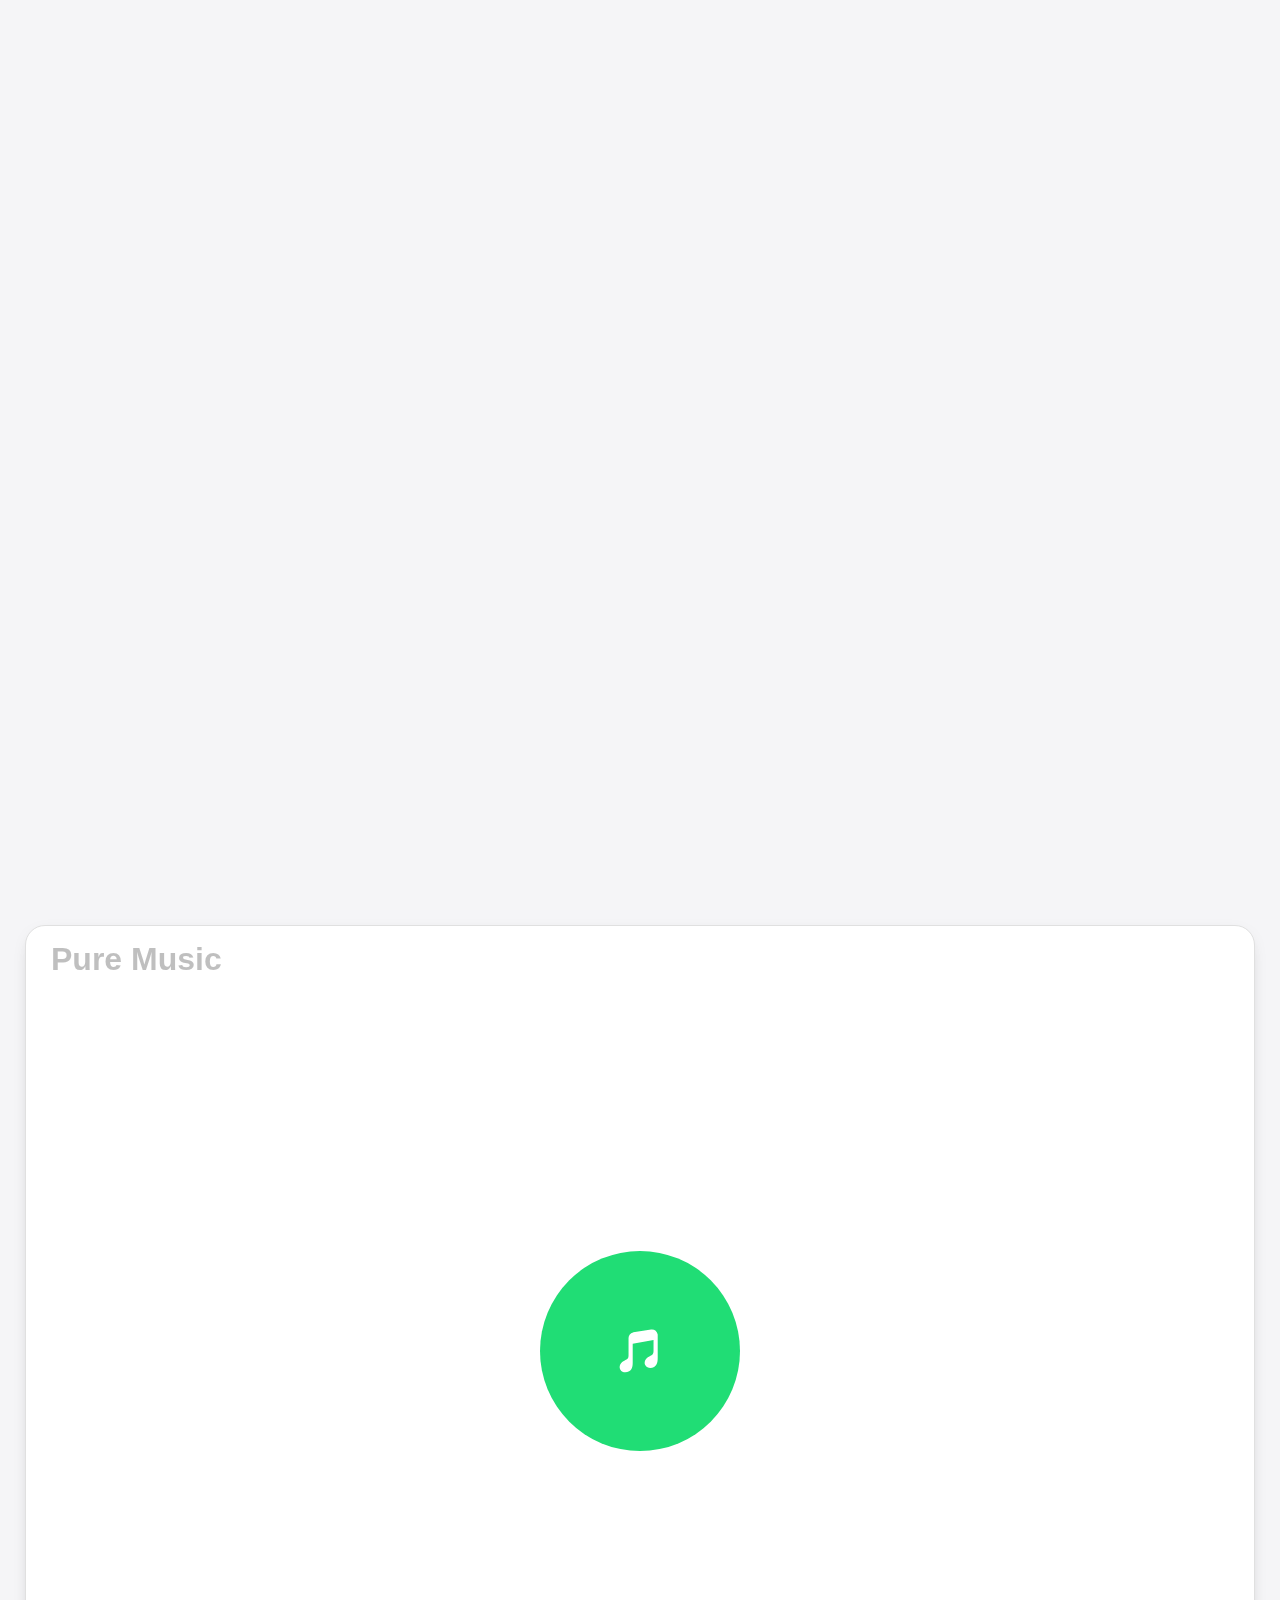
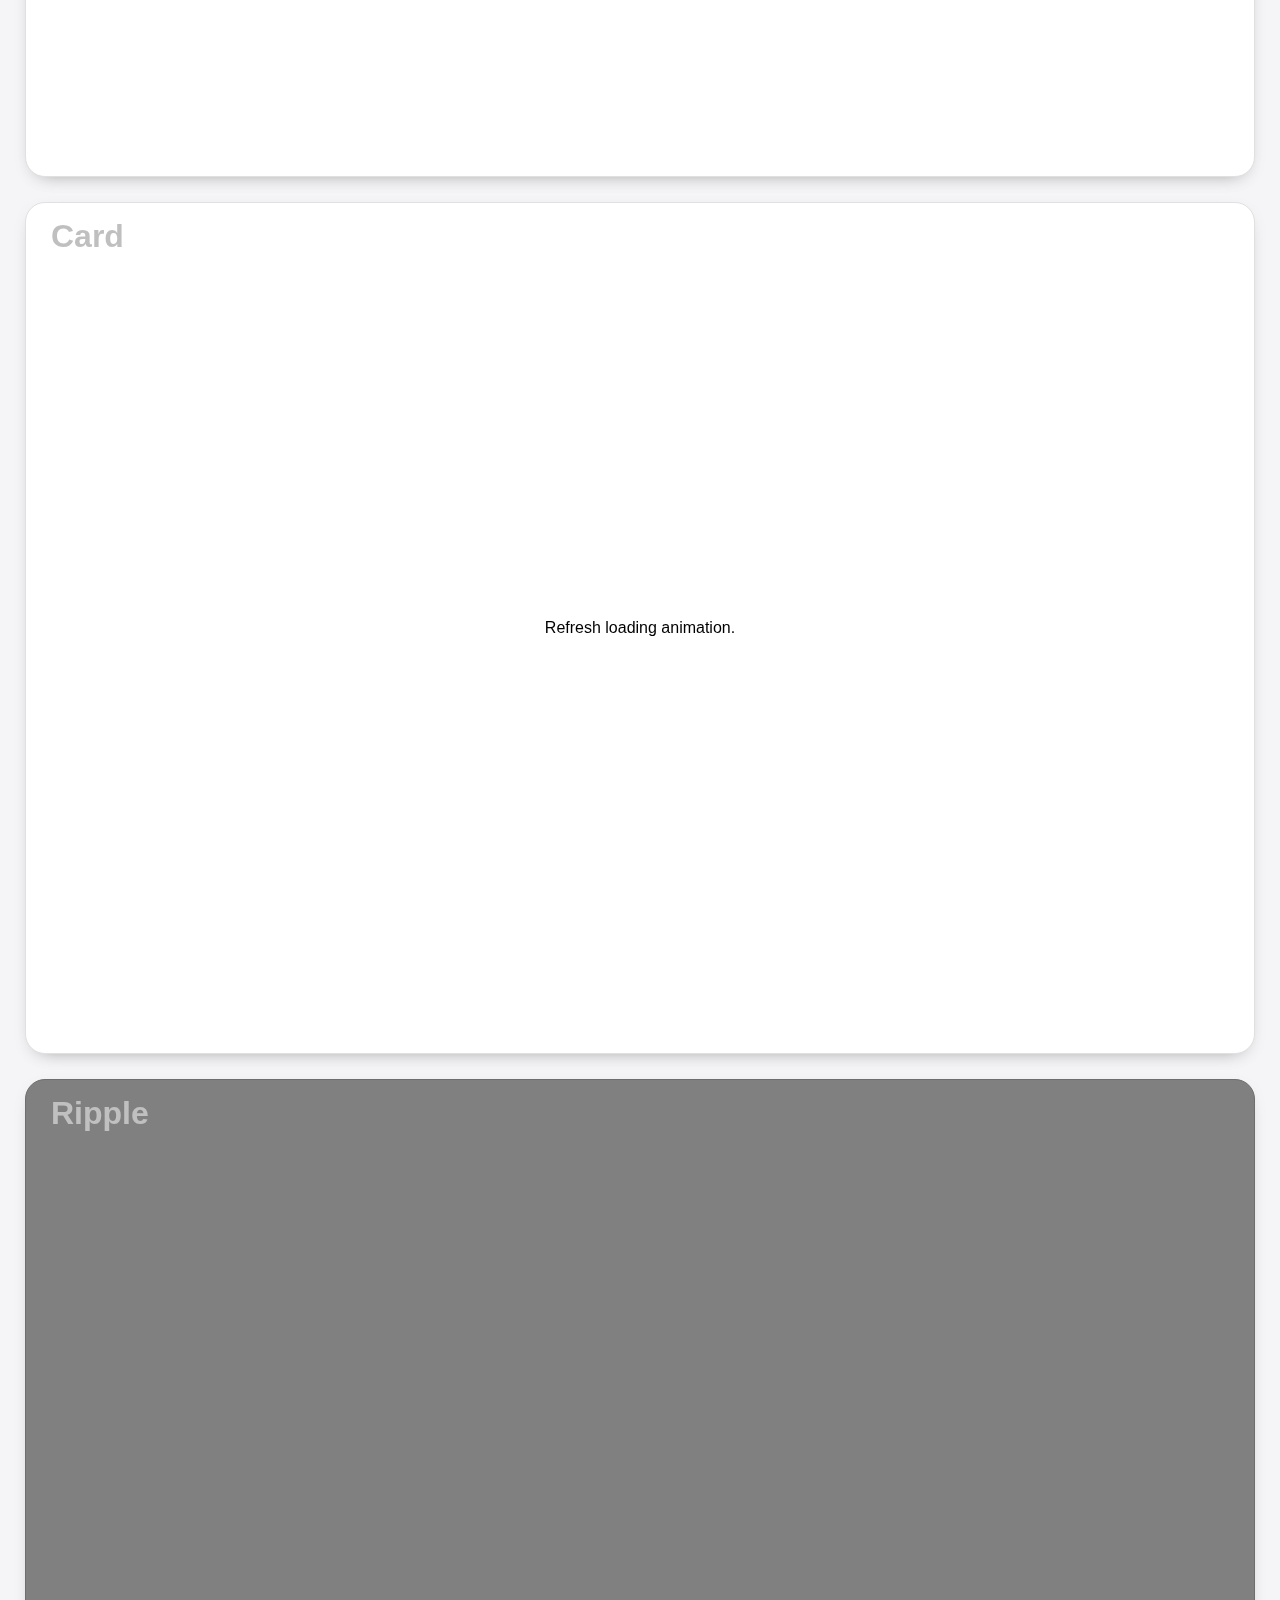
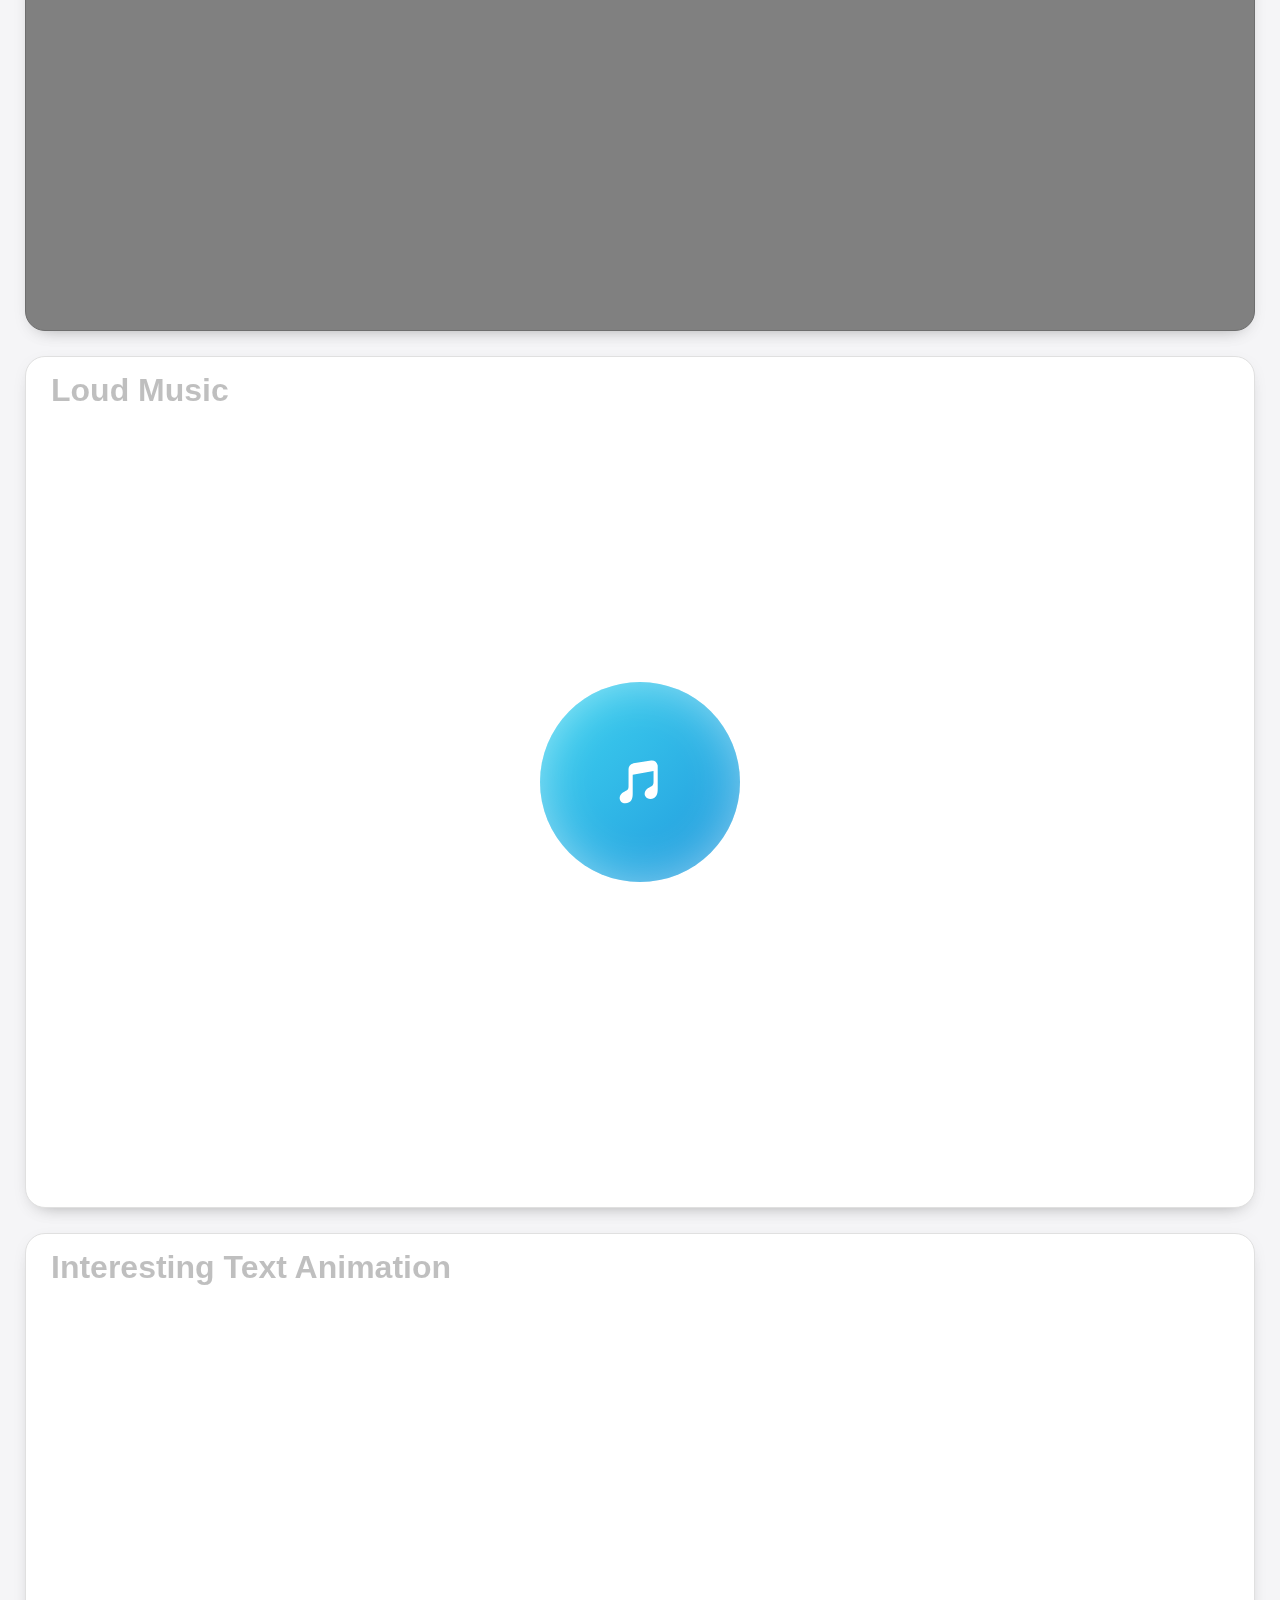
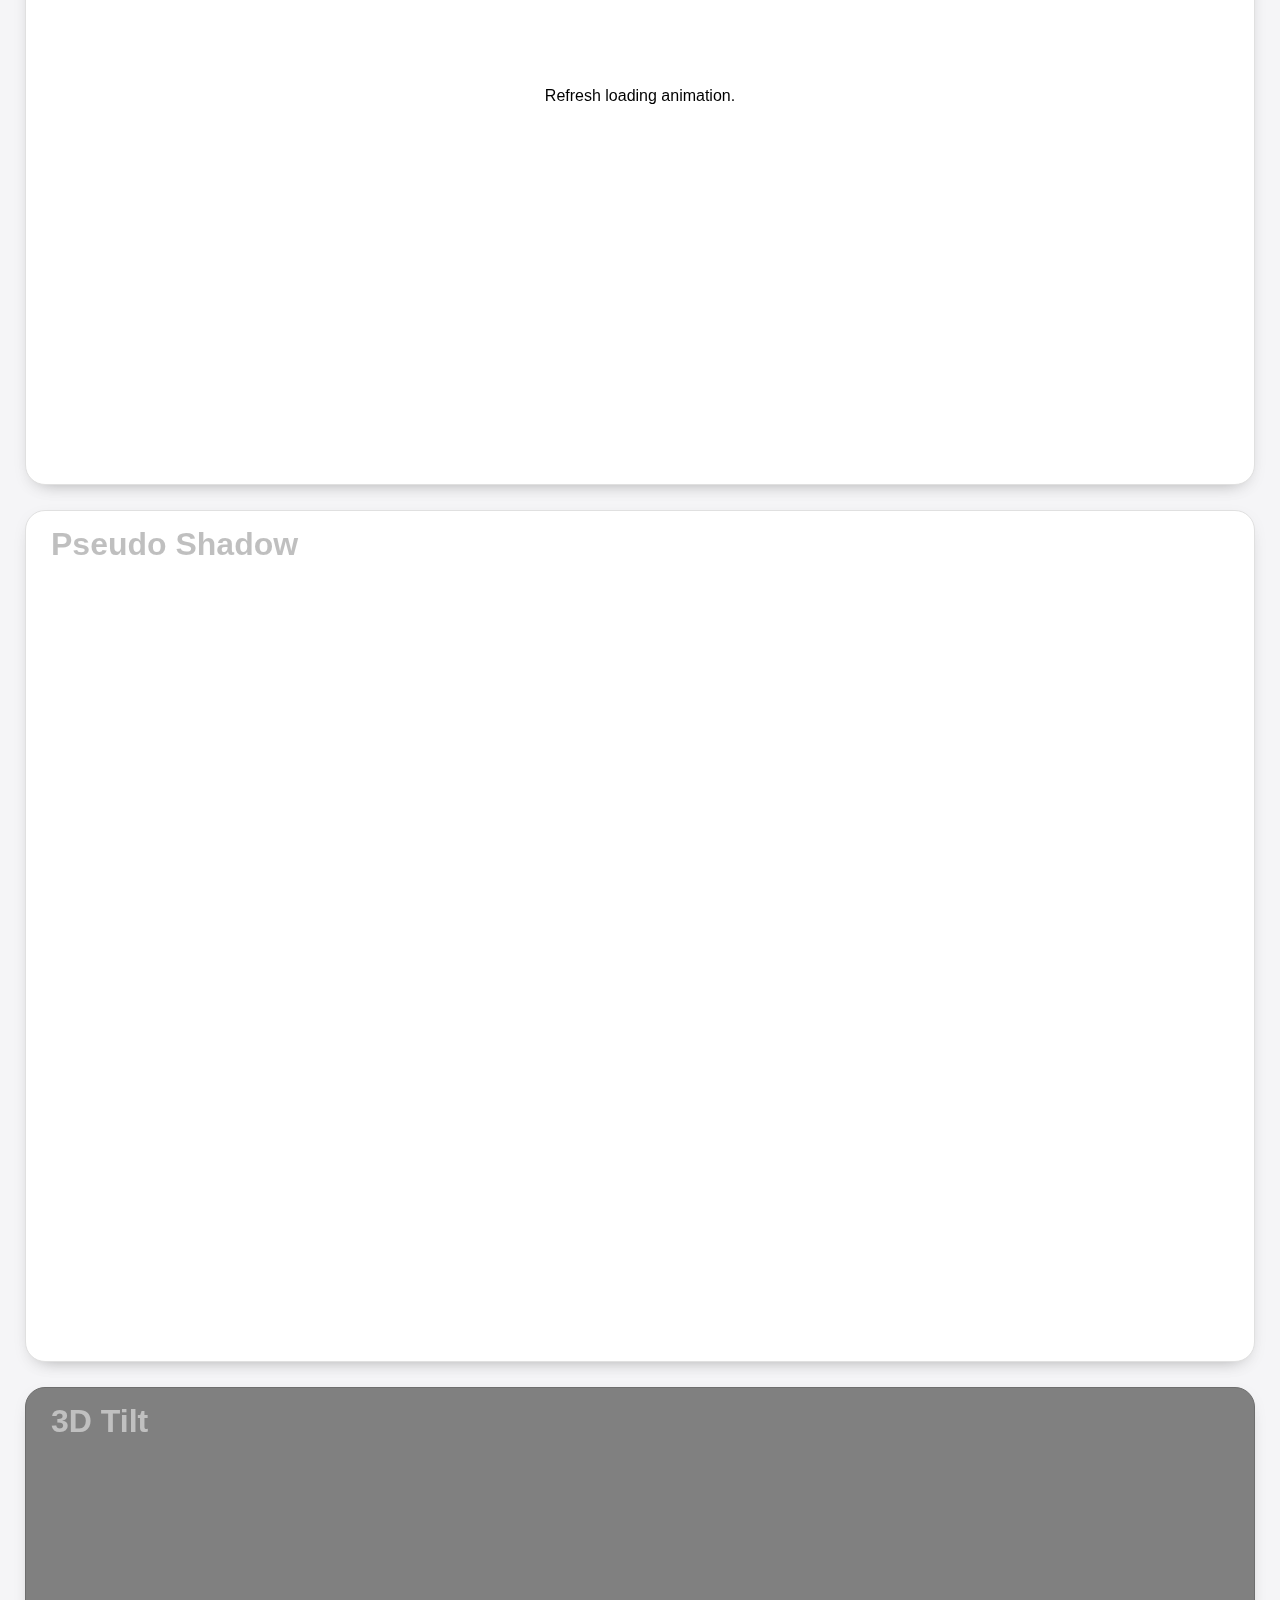
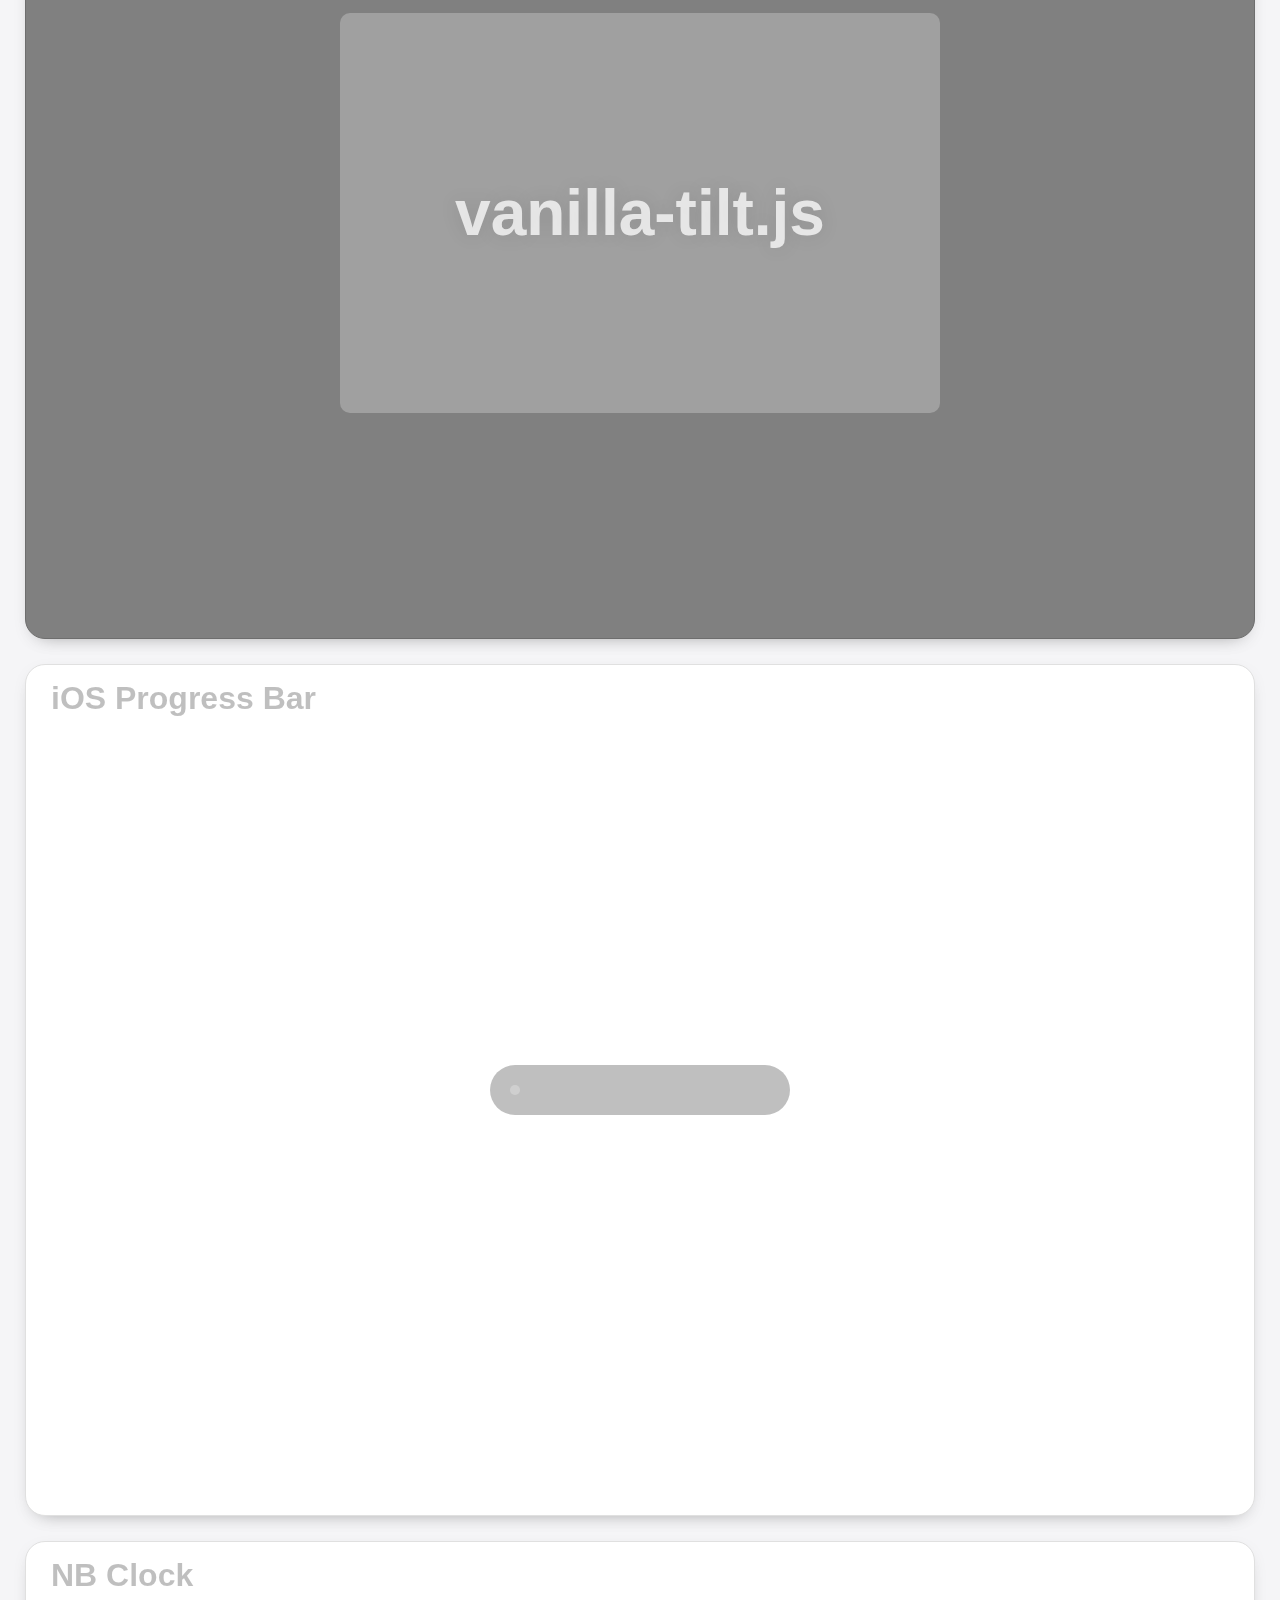
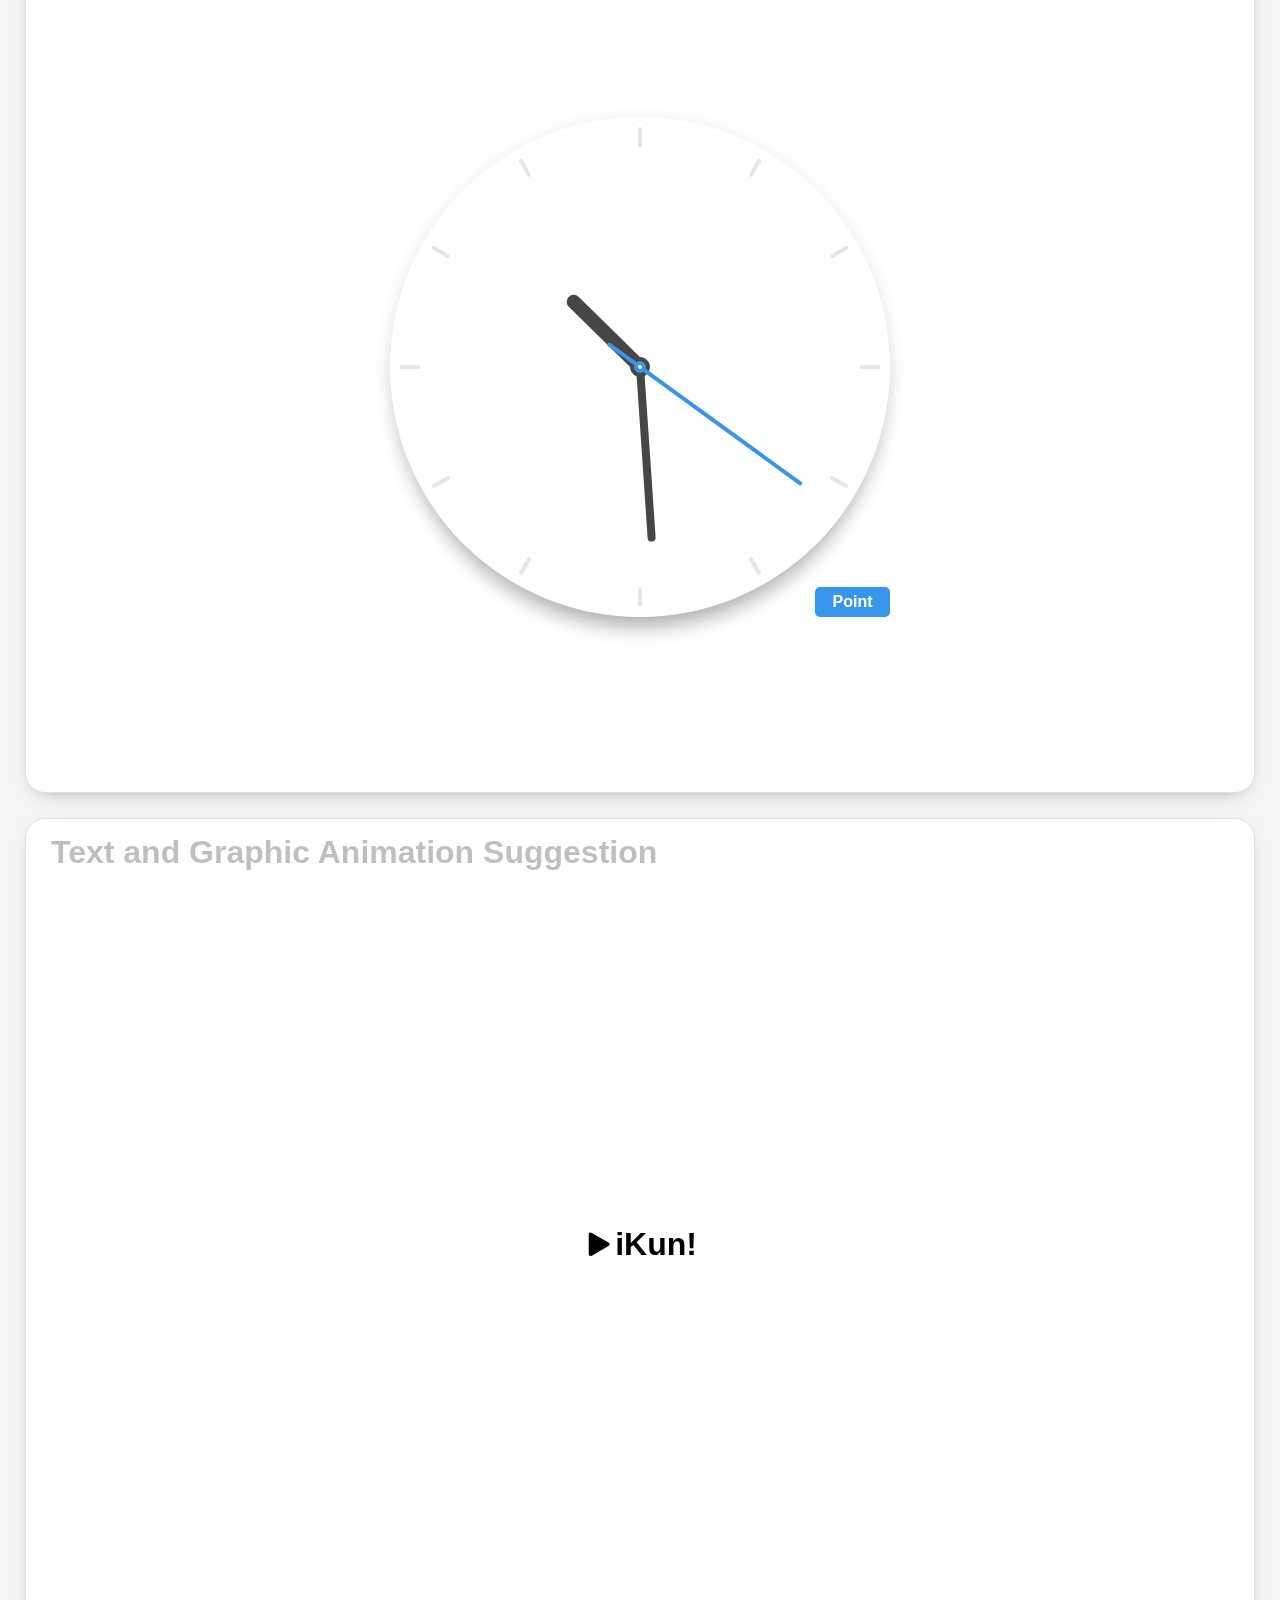
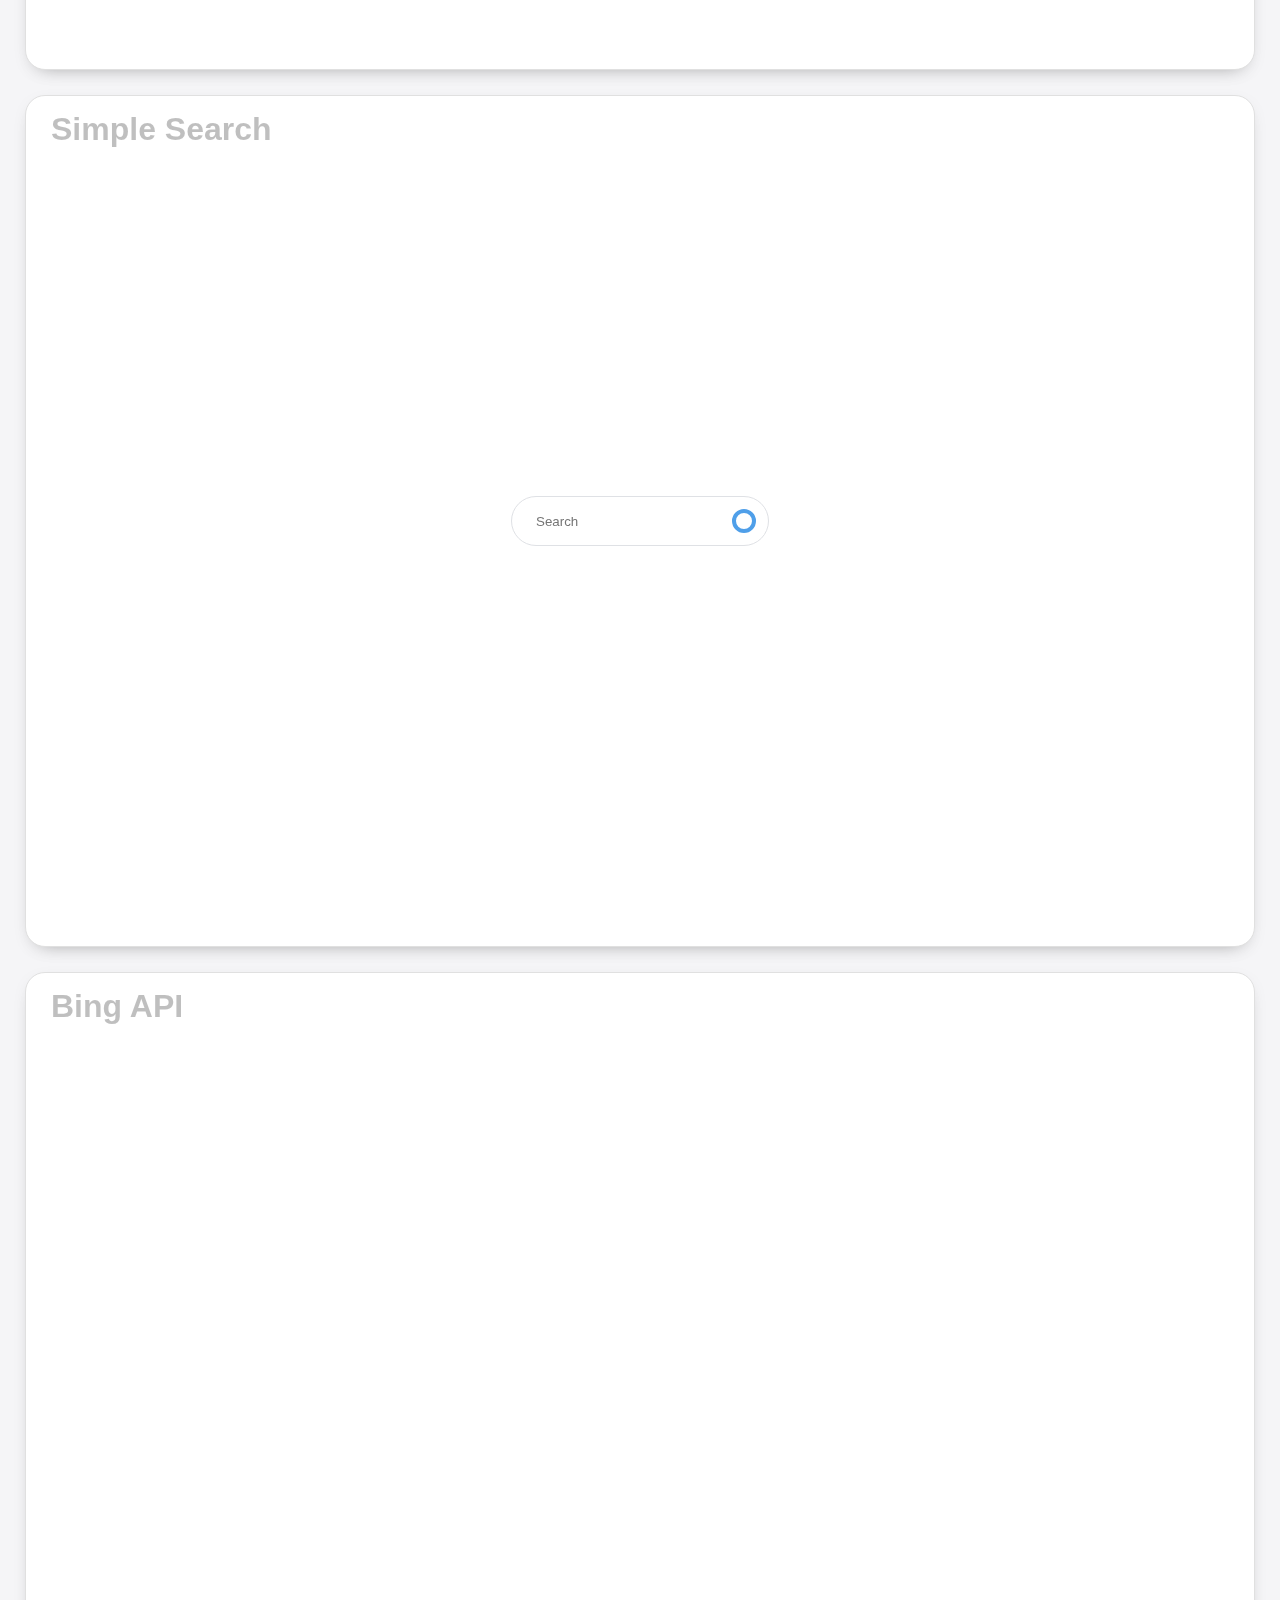
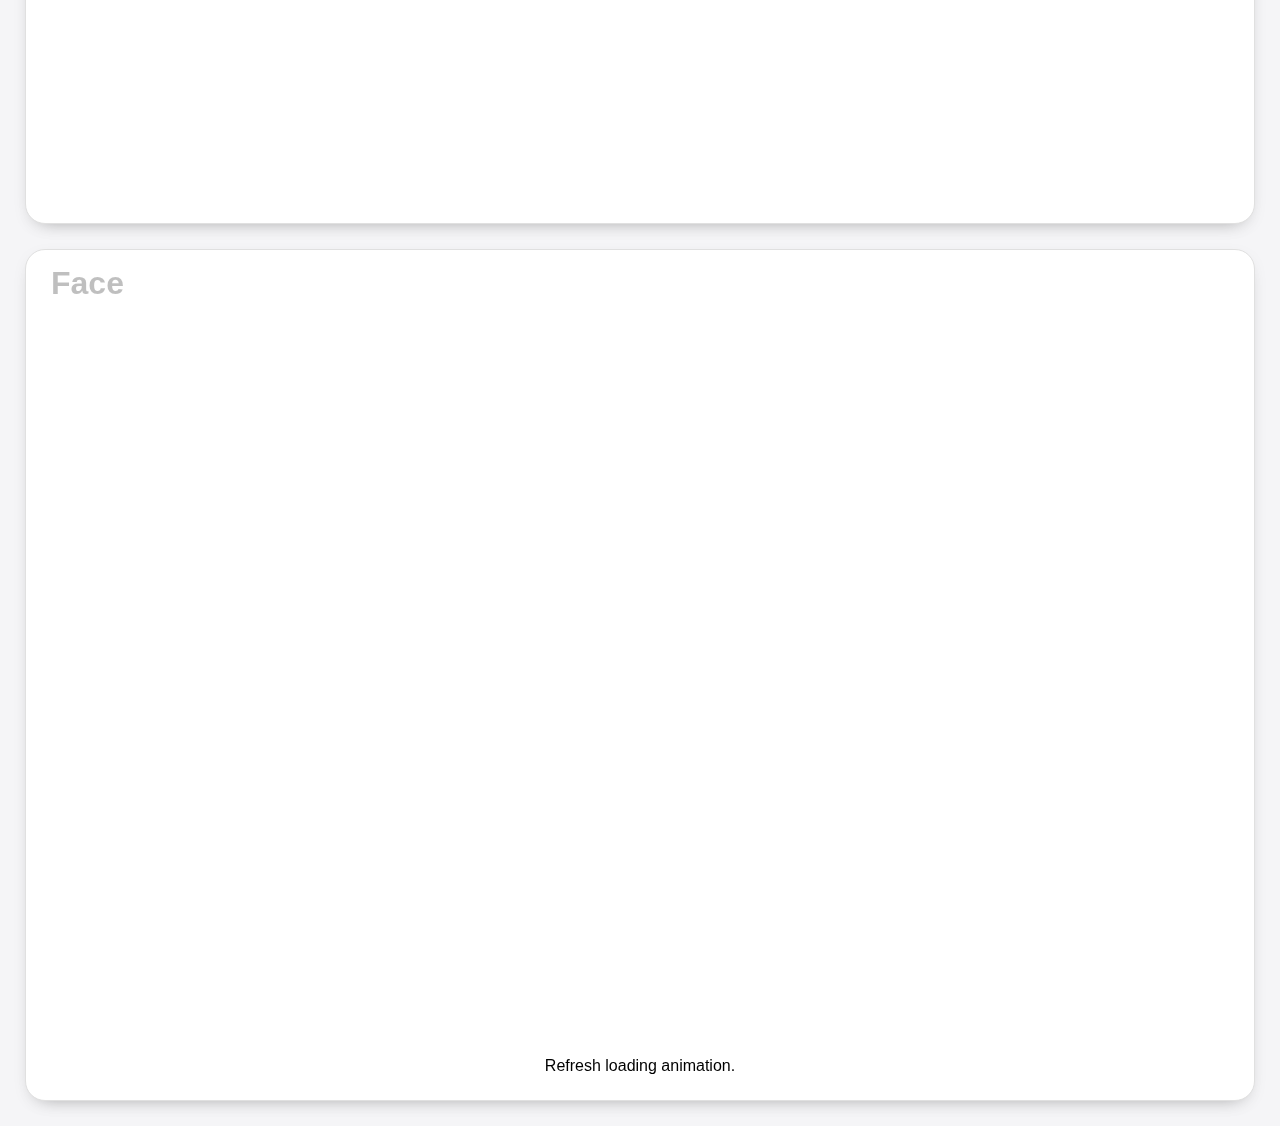
<file: sth.html>
<!DOCTYPE html>
<html>

<head>
    <title>Sth fun</title>
    <link rel="preconnect" href="https://rsms.me/">
    <link rel="stylesheet" href="https://rsms.me/inter/inter.css">
    <style>
        *,
        *::after,
        *::before {
            margin: 0;
            padding: 0;
        }

        a {
            text-decoration: none;
            color: unset;
        }

        body {
            min-height: 100vh;
            background-color: #f5f5f7;
        }

        :root {
            font-family: 'Inter', sans-serif;
        }

        @supports (font-variation-settings: normal) {
            :root {
                font-family: 'Inter var', sans-serif;
            }
        }

        .font-style,
        body {
            font-family: 'Inter var', sans-serif;
        }

        .font-serif {
            font-family: Georgia, Cambria, "Times New Roman", Times, serif;
        }

        .font-mono {
            font-family: Menlo, Monaco, Consolas, "Liberation Mono", "Courier New", monospace;
        }

        .outside {
            position: relative;
            padding: 25px;
            overflow: hidden;
        }

        .side {
            position: relative;
            margin-bottom: 25px;
            border-radius: 20px;
            border: 1px rgb(224, 224, 224) solid;
            background-color: white;
            box-shadow: 0px 5px 20px -10px rgba(0, 0, 0, 0.25), 0px 10px 20px -15px rgba(0, 0, 0, 0.25);
            display: flex;
            justify-content: center;
            align-items: center;
            flex-direction: column;
        }

        .side:last-child {
            margin-bottom: 0;
        }

        .side-gray {
            border: 1px rgb(110, 110, 110) solid;
            background-color: gray;
        }

        .sidename {
            position: absolute;
            top: 10px;
            left: 10px;
            font-weight: bold;
            font-size: 32px;
            padding: 5px 15px;
            border-radius: 10px;
            box-sizing: border-box;
            color: var(--text-black-3);
            -webkit-backdrop-filter: blur(20px);
            backdrop-filter: blur(10px);
            transition: 0.2s var(--default-bezier-start);
        }

        .sidename:hover {
            background-color: var(--shadow-5);
        }

        .side-others>.sidename {
            border: 0px var(--default-color) solid;
        }


        .side-gray>.sidename {
            color: var(--text-white-2);
        }

        .side-gray>.sidename:hover {
            background-color: var(--shadow-4);
        }

        .side-others>.sidename::after {
            top: 25%;
            right: -10px;
            border-radius: 10px;
            position: absolute;
            content: "";
            width: 5px;
            height: 50%;
            font-size: 12px;
            background-color: var(--default-color);
            opacity: 0;
            transition: 0.4s var(--default-bezier-start);
        }

        .side-others>.sidename:hover::after {
            opacity: 1;
        }

        .share {
            min-height: 100vh;
            display: flex;
            flex-direction: column;
        }

        .share>div:first-child {
            line-height: 150px;
            font-weight: bold;
            font-size: 128px;
        }

        .share>div:first-child>div {
            filter: blur(10px);
            opacity: 0;
            letter-spacing: 128px;
            animation: 1.2s share cubic-bezier(.38, 0, 0, 1) forwards;
            animation-delay: 1s;
        }

        .share>div:first-child>div>span {
            background-image: linear-gradient(45deg, #117de2, #98d6e6);
            -webkit-background-clip: text;
            background-clip: text;
            color: transparent;
        }

        @keyframes share {
            to {
                filter: blur(0);
                opacity: 1;
                letter-spacing: normal;
            }
        }

        .share>div:nth-child(2) {
            font-size: 24px;
            color: var(--box-black-2);
        }

        /* Except this,it was written by CodingStartup. */

        .title-text-animation {
            position: relative;
            top: 2rem;
            opacity: 0;
            filter: blur(5px);
            animation: 0.6s swift-up cubic-bezier(.5, 0, 0, 1) forwards, 0.6s fade-in cubic-bezier(.5, 0, 0, 1) forwards;
            animation-delay: 1.5s;
        }

        @keyframes fade-in {
            to {
                opacity: 1;
                filter: blur(0px);
            }
        }

        .title-animation {
            display: inline-block;
            overflow: hidden;
            position: relative;
            top: .8rem;
            animation: 0.7s swift-up cubic-bezier(.5, 0, 0, 1) forwards;
        }

        .title-animation-text {
            font-style: normal;
            position: relative;
            top: 3.5rem;
            opacity: 0;
            filter: blur(10px);
            animation: 0.6s swift-up cubic-bezier(.5, 0, 0, 1) forwards;
        }

        @keyframes swift-up {
            to {
                top: 0rem;
                opacity: 1;
                filter: blur(0px);
            }
        }

        span:nth-of-type(1) i {
            animation-delay: 0s;
        }

        span:nth-of-type(2) i {
            animation-delay: .1s;
        }

        span:nth-of-type(3) i {
            animation-delay: .2s;
        }

        span:nth-of-type(4) i {
            animation-delay: .3s;
        }

        span:nth-of-type(5) i {
            animation-delay: .4s;
        }

        span:nth-of-type(6) i {
            animation-delay: .5s;
        }

        span:nth-of-type(1) {
            animation-delay: 0s;
        }

        span:nth-of-type(2) {
            animation-delay: .1s;
        }

        span:nth-of-type(3) {
            animation-delay: .2s;
        }

        span:nth-of-type(4) {
            animation-delay: .3s;
        }

        span:nth-of-type(5) {
            animation-delay: .4s;
        }

        span:nth-of-type(6) {
            animation-delay: .5s;
        }

        .hvh {
            position: absolute;
            height: 100vh;
        }

        .important {
            position: fixed;
            z-index: 10;
            width: 100%;
            height: 100vh;
            background-color: var(--box-white-1);
            -webkit-backdrop-filter: blur(20px)brightness(0.8)saturate(180%);
            backdrop-filter: blur(20px)brightness(0.8)saturate(180%);
            display: flex;
            justify-content: center;
            align-items: center;
            opacity: 0;
        }

        .important-box {
            width: 800px;
            height: 500px;
            border-radius: 20px;
            border: 1px rgb(224, 224, 224) solid;
            background-color: white;
            box-shadow: 0px 5px 20px -10px rgba(0, 0, 0, 0.25), 0px 10px 20px -15px rgba(0, 0, 0, 0.25);
            display: flex;
            justify-content: center;
            align-items: center;
            flex-direction: column;
        }

        .important-text {
            margin-top: 25px;
            font-size: 64px;
            font-weight: bold;
        }

        .important-url {
            margin-top: 45px;
            padding: 15px 25px;
            border-radius: 100px;
            font-size: 16px;
            background-color: var(--default-color);
            color: white;
        }

        .important-img {
            position: relative;
        }

        .important-desktop,
        .important-updata {
            top: 0;
            position: absolute;
        }

        /* iThink的统一调用库 */
        :root {
            --default-color: #4f9fe9;
            --default-color-light: #2389e9;

            --text-white: rgb(255, 255, 255);
            --text-white-1: rgba(255, 255, 255, 0.75);
            --text-white-2: rgba(255, 255, 255, 0.50);
            --text-white-3: rgba(255, 255, 255, 0.25);
            --text-black: rgb(0, 0, 0);
            --text-black-1: rgba(0, 0, 0, 0.80);
            --text-black-2: rgba(0, 0, 0, 0.50);
            --text-black-3: rgba(0, 0, 0, 0.25);

            --box-white: rgba(255, 255, 255, 1);
            --box-white-1: rgba(255, 255, 255, 0.75);
            --box-white-2: rgba(255, 255, 255, 0.50);
            --box-white-3: rgba(255, 255, 255, 0.30);
            --box-white-4: rgba(255, 255, 255, 0.25);
            --box-white-5: rgba(255, 255, 255, 0.15);
            --box-white-6: rgba(255, 255, 255, 0.10);
            --box-black: rgba(0, 0, 0, 1);
            --box-black-1: rgba(0, 0, 0, 0.75);
            --box-black-2: rgba(0, 0, 0, 0.50);
            --box-black-3: rgba(0, 0, 0, 0.25);
            --box-black-4: rgba(0, 0, 0, 0.15);
            --box-black-5: rgba(0, 0, 0, 0.10);

            --shadow-1: rgba(0, 0, 0, 0.25);
            --shadow-2: rgba(0, 0, 0, 0.20);
            --shadow-3: rgba(0, 0, 0, 0.15);
            --shadow-4: rgba(0, 0, 0, 0.10);
            --shadow-5: rgba(0, 0, 0, 0.05);

            /* 祖传动画曲线 */
            --default-bezier-color: cubic-bezier(.6, 0, .5, 1);
            --default-bezier-start: cubic-bezier(.5, 0, .25, 1);
            --default-bezier-end: cubic-bezier(.5, 0, .5, 1);
            --default-bezier-nav-start: cubic-bezier(.25, .1, 0, 1);
            --default-bezier-nav-end: cubic-bezier(.5, .25, .4, 1);
            --default-bezier-ios-start: cubic-bezier(.25, 1, .25, 1);
            --default-bezier-ios-end: cubic-bezier(.48, 1.23, .25, 1);
            --default-bezier-apple-nav: cubic-bezier(0.28, 0.11, 0.32, 1);
        }
    </style>
    <style>
        .box {
            position: absolute;
            width: 200px;
            height: 200px;
            background-color: rgb(32, 221, 117);
            border-radius: 100%;
            display: flex;
            justify-content: center;
            align-items: center;
        }

        .box-r {
            display: flex;
            justify-content: center;
            align-items: center;
            animation: 5s box-r cubic-bezier(.5, 0, .5, 1) infinite;
        }

        @keyframes box-r {
            50% {
                transform: scale(90%);
            }
        }

        .box-s {
            z-index: -1;
            position: absolute;
            width: 200px;
            height: 200px;
            border-radius: 100%;
            background-color: rgba(32, 221, 117, 0.25);
            animation: 2s box cubic-bezier(.53, .15, .83, .43) infinite;
        }

        .box-s:nth-child(2) {
            animation-delay: 0.5s;
        }

        .box-s:nth-child(3) {
            animation-delay: 1s;
        }

        .box-s:nth-child(4) {
            animation-delay: 1.5s;
        }

        @keyframes box {
            to {
                transform: scale(150%);
                opacity: 0;
                filter: blur(5px);
            }
        }

        .box1 {
            position: relative;
            width: 500px;
            height: 200px;
            border-radius: 10px;
            overflow: hidden;
            display: flex;
            justify-content: center;
            align-items: center;
        }

        .box1-img {
            position: absolute;
            width: 100%;
            height: 100%;
            background-image: url(https://bing.shangzhenyang.com/api/1080p);
            filter: saturate(0)brightness(110%);
            background-size: cover;
            background-position: center;
        }

        .box1-b {
            top: -75px;
            left: -75px;
            position: absolute;
            width: 150px;
            height: 150px;
            border-radius: 100%;
            background-color: dodgerblue;
            filter: blur(5px);
            transform: scale(150%);
            opacity: 0;
            animation: 1s box1 cubic-bezier(.17, .43, .34, 1) forwards;
        }

        @keyframes box1 {
            to {
                filter: blur(0px);
                transform: scale(100%);
                opacity: 1;
            }
        }

        .box1-txt {
            top: 10px;
            left: 15px;
            position: absolute;
            font-size: 45px;
            font-weight: 900;
            line-height: 45px;
            transform: translateX(20px);
            opacity: 0;
            filter: blur(5px);
            animation: 1.1s box1-txt cubic-bezier(.17, .43, .34, 1) forwards;
        }

        @keyframes box1-txt {
            to {
                filter: blur(0px);
                transform: translateX(0);
                opacity: 1;
            }
        }

        .box2 {
            position: absolute;
            background-image: linear-gradient(-45deg, black, white);
            filter: blur(20px);
            width: 200px;
            height: 200px;
            border-radius: 100%;
            display: flex;
            justify-content: center;
            align-items: center;
            transform: scale(0%);
            opacity: 0;
            animation: 2s box2 cubic-bezier(.49, .3, .57, .85) infinite;
        }

        .box2::before {
            position: absolute;
            z-index: 1;
            content: "";
            background-image: linear-gradient(-45deg, white, black);
            width: 180px;
            height: 180px;
            border-radius: 100%;
        }

        .box2::after {
            position: absolute;
            z-index: 2;
            content: "";
            background-color: gray;
            width: 160px;
            height: 160px;
            border-radius: 100%;
        }

        @keyframes box2 {
            5% {
                opacity: 1;
            }

            100% {
                transform: scale(150%);
                opacity: 0;
                filter: blur(10px);
            }
        }

        .box2:nth-child(2) {
            animation-delay: 0.5s;
        }

        .box2:nth-child(3) {
            animation-delay: 1s;
        }

        .box2:nth-child(4) {
            animation-delay: 1.5s;
        }

        .box3 {
            position: absolute;
            width: 200px;
            height: 200px;
            background-image: linear-gradient(to bottom right, rgb(64, 213, 240), rgb(32, 152, 221));
            border-radius: 100%;
            display: flex;
            justify-content: center;
            align-items: center;
            overflow: hidden;
        }

        .box3::before {
            position: absolute;
            content: "";
            filter: blur(20px);
            width: 200px;
            height: 200px;
            border-radius: 100%;
            border: 20px solid rgba(255, 255, 255, 1);
            transform: scale(150%);
            box-sizing: border-box;
        }

        .box3-r {
            display: flex;
            justify-content: center;
            align-items: center;
            animation: 5s box3-r cubic-bezier(.5, 0, .5, 1) infinite;
        }

        @keyframes box3-r {
            50% {
                transform: scale(90%);
            }
        }

        .box3-s {
            z-index: -1;
            position: absolute;
            width: 200px;
            height: 200px;
            border-radius: 100%;
            background-image: linear-gradient(to bottom right, rgb(64, 213, 240), rgb(32, 152, 221));
            box-sizing: border-box;
            display: flex;
            justify-content: center;
            align-items: center;
            animation: 2s box3 cubic-bezier(.41, .62, .57, .44) infinite;
        }

        .box3-s::before {
            position: absolute;
            content: "";
            background-image: radial-gradient(rgba(255, 255, 255, 1)10%, rgba(255, 255, 255, 0));
            border-radius: 100%;
            width: 190px;
            height: 190px;
        }

        .box3-s:nth-child(2) {
            animation-delay: 0.5s;
        }

        .box3-s:nth-child(3) {
            animation-delay: 1s;
        }

        .box3-s:nth-child(4) {
            animation-delay: 1.5s;
        }

        @keyframes box3 {
            0% {
                filter: blur(3px);
                opacity: 0;
            }

            20% {
                filter: blur(0px);
                opacity: 1;
            }

            75% {
                filter: blur(0px);
            }

            100% {
                transform: scale(300%);
                opacity: 0;
                filter: blur(5px);
            }
        }

        .box4 {
            text-align: center;
            filter: blur(10px);
            opacity: 0;
            font-size: 64px;
            letter-spacing: 64px;
            white-space: nowrap;
            animation: 2s box4 cubic-bezier(.79, 0, 0, 1) forwards;
        }

        @keyframes box4 {
            to {
                filter: blur(0);
                opacity: 1;
                letter-spacing: normal;
            }
        }

        .box5 {
            z-index: 1;
            width: 500px;
            height: 200px;
            border-radius: 10px;
            background-size: cover;
            background-position: center;
            background-image: url(https://bing.shangzhenyang.com/api/1080p);
            display: flex;
            align-items: center;
            justify-content: center;
        }

        .box5-blur {
            position: absolute;
            filter: blur(10px)brightness(75%);
            transform: translateY(7px)scale(95%);
            width: 500px;
            height: 200px;
            background-size: cover;
            background-position: center;
            background-image: url(https://bing.shangzhenyang.com/api/1080p);
        }

        .box5-blur::before {
            position: absolute;
            content: "";
            filter: blur(10px);
            transform: translateY(0px)scale(100%);
            width: 500px;
            height: 200px;
            background-size: cover;
            background-position: center;
            background-image: url(https://bing.shangzhenyang.com/api/1080p);
        }

        .box6 {
            border-radius: 10px;
            background-color: var(--box-white-4);
            width: 600px;
            height: 400px;
            display: flex;
            justify-content: center;
            align-items: center;
            font-size: 64px;
            font-weight: bold;
            color: var(--text-white-1);
            text-shadow: 0 0 20px var(--box-black-5);
        }

        .box7-bg {
            width: 400px;
            height: 400px;
            border-radius: 10px;
            background-size: cover;
            background-position: center;
            background-image: url(https://bing.shangzhenyang.com/api/1080p);
            display: flex;
            justify-content: center;
            align-items: center;
        }

        .box7 {
            -webkit-backdrop-filter: blur(20px)saturate(180%);
            backdrop-filter: blur(20px)saturate(180%);
            width: 300px;
            height: 50px;
            border-radius: 100px;
        }

        .box7-black {
            background-color: rgba(0, 0, 0, 0.25);
            width: 300px;
            height: 50px;
            border-radius: 100px;
            display: flex;
            justify-content: center;
            align-items: center;
        }

        .box7-black-o {
            position: relative;
            width: 260px;
            height: 10px;
            border-radius: 100px;
            display: flex;
            align-items: center;
            justify-content: center;
            overflow: hidden;
        }

        .box7-black-o>div {
            position: absolute;
            filter: blur(20px)saturate(180%);
        }

        .box7-line {
            position: absolute;
            width: 260px;
            height: 10px;
        }

        .box7-line::after {
            content: "";
            width: 10px;
            height: 10px;
            display: flex;
            border-radius: 100px;
            background-color: var(--box-white-4);
            animation: 2s box7 cubic-bezier(.5, 0, .25, 1) infinite;
        }

        @keyframes box7 {
            50% {
                width: 260px;
            }
        }

        .box8 {
            position: relative;
            width: 500px;
            height: 500px;
            border-radius: 100%;
            box-shadow: 0 20px 20px -10px var(--shadow-1), 0 5px 20px 0 var(--shadow-4);
            display: flex;
            align-items: center;
            justify-content: center;
        }

        .box8-line-box {
            position: relative;
            width: 480px;
            height: 480px;
            border-radius: 100%;
            display: flex;
            align-items: center;
            justify-content: center;
        }

        .box8-line-long-out {
            position: absolute;
            height: 100%;
            display: flex;
            flex-direction: column;
            justify-content: space-between;
        }

        .box8-line-long {
            width: 4px;
            height: 20px;
            border-radius: 10px;
            background-color: var(--box-black-5);
            transition: 0.5s var(--default-bezier-ios-start);
        }

        .box8-line-long-out:nth-child(2) {
            transform: rotate(30deg);
        }

        .box8-line-long-out:nth-child(3) {
            transform: rotate(60deg);
        }

        .box8-line-long-out:nth-child(4) {
            transform: rotate(90deg);
        }

        .box8-line-long-out:nth-child(5) {
            transform: rotate(120deg);
        }

        .box8-line-long-out:nth-child(6) {
            transform: rotate(150deg);
        }

        .box8-hand {
            position: absolute;
            width: 400px;
            height: 400px;
            display: flex;
            align-items: center;
            justify-content: center;
        }

        .box8-hand-t {
            width: 100%;
            height: 100%;
            display: flex;
            justify-content: center;
        }

        .box8-hand-t-h {
            position: absolute;
            width: 200px;
            height: 200px;
            display: flex;
            justify-content: center;
            animation: 216000s box8-hand-hm linear infinite;
        }

        .box8-hand-t-m {
            position: absolute;
            width: 350px;
            height: 350px;
            display: flex;
            justify-content: center;
            animation: 3600s box8-hand-hm linear infinite;
        }

        .box8-hand-t-s {
            position: absolute;
            width: 400px;
            height: 400px;
            display: flex;
            justify-content: center;
            animation: 60s box8-hand-s cubic-bezier(.03, 1.31, 0, .96) infinite;
        }

        @keyframes box8-hand-hm {
            to {
                transform: rotate(360deg);
            }
        }

        @keyframes box8-hand-s {
            0% {
                transform: rotate(0deg);
            }

            1.666666666% {
                transform: rotate(6deg);
            }

            3.333333333% {
                transform: rotate(12deg);
            }

            5% {
                transform: rotate(18deg);
            }

            6.666666666% {
                transform: rotate(24deg);
            }

            8.333333333% {
                transform: rotate(30deg);
            }

            10% {
                transform: rotate(36deg);
            }

            11.666666666% {
                transform: rotate(42deg);
            }

            13.333333333% {
                transform: rotate(48deg);
            }

            15% {
                transform: rotate(54deg);
            }

            16.666666666% {
                transform: rotate(60deg);
            }

            18.333333333% {
                transform: rotate(66deg);
            }

            20% {
                transform: rotate(72deg);
            }

            21.666666666% {
                transform: rotate(78deg);
            }

            23.333333333% {
                transform: rotate(84deg);
            }

            25% {
                transform: rotate(90deg);
            }

            26.666666666% {
                transform: rotate(96deg);
            }

            28.333333333% {
                transform: rotate(102deg);
            }

            30% {
                transform: rotate(108deg);
            }

            31.666666666% {
                transform: rotate(114deg);
            }

            33.333333333% {
                transform: rotate(120deg);
            }

            35% {
                transform: rotate(126deg);
            }

            36.666666666% {
                transform: rotate(132deg);
            }

            38.333333333% {
                transform: rotate(138deg);
            }

            40% {
                transform: rotate(144deg);
            }

            41.666666666% {
                transform: rotate(150deg);
            }

            43.333333333% {
                transform: rotate(156deg);
            }

            45% {
                transform: rotate(162deg);
            }

            46.666666666% {
                transform: rotate(168deg);
            }

            48.333333333% {
                transform: rotate(174deg);
            }

            50% {
                transform: rotate(180deg);
            }

            51.666666666% {
                transform: rotate(186deg);
            }

            53.333333333% {
                transform: rotate(192deg);
            }

            55% {
                transform: rotate(198deg);
            }

            56.666666666% {
                transform: rotate(204deg);
            }

            58.333333333% {
                transform: rotate(210deg);
            }

            60% {
                transform: rotate(216deg);
            }

            61.666666666% {
                transform: rotate(222deg);
            }

            63.333333333% {
                transform: rotate(228deg);
            }

            65% {
                transform: rotate(234deg);
            }

            66.666666666% {
                transform: rotate(240deg);
            }

            68.333333333% {
                transform: rotate(246deg);
            }

            70% {
                transform: rotate(252deg);
            }

            71.666666666% {
                transform: rotate(258deg);
            }

            73.333333333% {
                transform: rotate(264deg);
            }

            75% {
                transform: rotate(270deg);
            }

            76.666666666% {
                transform: rotate(276deg);
            }

            78.333333333% {
                transform: rotate(282deg);
            }

            80% {
                transform: rotate(288deg);
            }

            81.666666666% {
                transform: rotate(294deg);
            }

            83.333333333% {
                transform: rotate(300deg);
            }

            85% {
                transform: rotate(306deg);
            }

            86.666666666% {
                transform: rotate(312deg);
            }

            88.333333333% {
                transform: rotate(318deg);
            }

            90% {
                transform: rotate(324deg);
            }

            91.666666666% {
                transform: rotate(330deg);
            }

            93.333333333% {
                transform: rotate(336deg);
            }

            95% {
                transform: rotate(342deg);
            }

            96.666666666% {
                transform: rotate(348deg);
            }

            98.333333333% {
                transform: rotate(354deg);
            }

            100% {
                transform: rotate(360deg);
            }

            /* 其实大可直接这样的
            to {
                transform: rotate(360deg);
            } */
        }

        .box8-hand-js {
            position: absolute;
            width: 100%;
            height: 100%;
            display: flex;
            justify-content: center;
            align-items: center;
            transform: rotate(0deg);
            transition: 1s var(--default-bezier-ios-start);
        }

        .box8-hand-js:first-child {
            transform: rotate(var(--rHours));
        }

        .box8-hand-js:nth-child(2) {
            transform: rotate(var(--rMinutes));
        }

        .box8-hand-js:nth-child(3) {
            transform: rotate(var(--rSeconds));
        }

        .box8-h {
            position: relative;
            width: 14px;
            height: 100px;
            border-radius: 10px;
            background-color: rgb(70, 70, 70);
            display: flex;
            justify-content: center;
            align-items: center;
            transition: 1s var(--default-bezier-ios-start);
        }

        .box8-m {
            position: relative;
            width: 8px;
            height: 180px;
            border-radius: 10px;
            background-color: rgb(70, 70, 70);
            display: flex;
            justify-content: center;
            align-items: center;
            transition: 1s var(--default-bezier-ios-start);
        }

        .box8-s {
            position: relative;
            width: 4px;
            height: 240px;
            border-radius: 10px;
            background-color: #3795ec;
            display: flex;
            justify-content: center;
            align-items: center;
            z-index: 2;
            transition: 1s var(--default-bezier-ios-start);
        }

        .box8-hand-t-s::after {
            position: absolute;
            content: "";
            width: 12px;
            height: 12px;
            border-radius: 20px;
            background-color: #3795ec;
            border: 4px rgb(70, 70, 70) solid;
            display: flex;
            justify-self: center;
            align-self: center;
            transition: 1s var(--default-bezier-ios-start);
        }

        .box8-p {
            position: absolute;
            z-index: 2;
            content: "";
            width: 4px;
            height: 4px;
            border-radius: 10px;
            background-color: white;
        }

        .box8-box {
            position: absolute;
            right: 0;
            bottom: 0;
            background-color: #3795ec;
            color: white;
            font-weight: bold;
            width: 75px;
            height: 30px;
            border-radius: 5px;
            display: flex;
            justify-content: center;
            align-items: center;
        }

        .box8-hb {
            position: absolute;
            width: 450px;
            height: 450px;
            border-radius: 100%;
            box-sizing: border-box;
            border: 12px rgb(70, 70, 70) solid;
            opacity: 0;
            transform: scale(var(--box8-b));
            transition: 1s var(--default-bezier-ios-start);
        }

        .box8-mb {
            position: absolute;
            width: 200px;
            height: 200px;
            border-radius: 100%;
            box-sizing: border-box;
            border: 2px rgb(70, 70, 70) solid;
            opacity: 0;
            transform: scale(var(--box8-b));
            transition: 1s var(--default-bezier-ios-start);
        }

        .box8-sb {
            position: absolute;
            width: 300px;
            height: 300px;
            border-radius: 100%;
            box-sizing: border-box;
            border: 6px #3795ec solid;
            opacity: 0;
            transform: scale(var(--box8-b));
            transition: 1s var(--default-bezier-ios-start);
        }

        .box9-box {
            display: flex;
            align-items: center;
            justify-content: space-between;
            font-size: 32px;
            font-weight: bold;
        }

        .box9-t,
        .box9-g {
            position: relative;
            display: flex;
            justify-content: center;
            align-items: center;
        }

        .box9-t-s,
        .box9-g-s {
            display: flex;
            justify-content: center;
            align-items: center;
        }

        .box9-t-s:last-child,
        .box9-g-s:last-child {
            position: absolute;
        }

        .box9-t-s:first-child {
            animation: 1.4s box9 var(--default-bezier-start) infinite;
        }

        .box9-t-s:last-child {
            filter: blur(7px);
            opacity: 0;
            animation: 1.4s box9-t2 var(--default-bezier-start) infinite;
            animation-delay: 1.4s;
        }

        .box9-g-s:first-child {
            animation: 1.4s box9 var(--default-bezier-start) infinite;
        }

        .box9-g-s:last-child {
            filter: blur(7px);
            opacity: 0;
            animation: 1.4s box9-t2 var(--default-bezier-start) infinite;
            animation-delay: 1.4s;
        }

        @keyframes box9 {
            50% {
                filter: blur(7px);
                opacity: 0;
            }
        }

        @keyframes box9-t2 {
            50% {
                filter: blur(0);
                opacity: 1;
            }
        }

        .box10 {
            position: relative;
            font-size: 24px;
            color: #202124;
            display: flex;
            height: 48px;
            background: white;
            border: 1px solid #dfe1e5;
            border-radius: 100px;
            width: 256px;
            transition: 0.5s var(--default-bezier-start);
        }

        .box10:hover {
            box-shadow: 0 1px 10px var(--shadow-1);
            border-color: rgba(223, 225, 229, 0);
        }

        .box10-i {
            background-color: transparent;
            border: none;
            outline: none;
            width: 172px;
            margin: 0 12px 0 24px;
            overflow: scroll;
        }

        .box10-b {
            position: relative;
            margin: 12px;
            width: 24px;
            height: 24px;
            border: var(--default-color) 4px solid;
            box-sizing: border-box;
            border-radius: 100%;
            background-color: transparent;
            opacity: 0;
            animation: 4s box10-b var(--default-bezier-start) infinite;
            transition: 1s var(--default-bezier-start);
        }

        .box10-b:hover {
            opacity: 1;
        }

        .box10-bn {
            position: absolute;
            bottom: 0;
            right: 0;
            content: "";
            margin: 12px;
            width: 24px;
            height: 24px;
            border: var(--default-color) 4px solid;
            box-sizing: border-box;
            border-radius: 100%;
            background-color: transparent;
            pointer-events: none;
        }

        @keyframes box10-b {
            50% {
                filter: blur(5px);
            }
        }

        .box11 {
            width: 100%;
            height: 400px;
            background-size: cover;
            background-position: center;
            background-image: url(https://bing.shangzhenyang.com/api/1080p);
            display: flex;
            justify-content: center;
            align-items: center;
            flex-direction: column;
        }

        .box11>div {
            color: white;
            text-shadow: 0 0 10px var(--box-black-1);
            text-align: center;
        }

        .box12 {
            position: relative;
            width: 100px;
            height: 100px;
        }

        .box12-tl,
        .box12-tr,
        .box12-bl,
        .box12-br,
        .box12-e,
        .box12-m {
            position: absolute;
        }

        .box12-tl {
            opacity: 0;
            animation: 1s tl cubic-bezier(.7,0,.3,1) forwards;
            animation-delay: 0.5s;
        }

        @keyframes tl {
            0% {
                filter: blur(5px);
                opacity: 0;
                transform: translateX(40px)translateY(40px);
            }

            100% {
                filter: blur(0px);
                opacity: 1;
                transform: translateX(0px)translateY(0px);
            }
        }

        .box12-tr {
            opacity: 0;
            animation: 1s tr cubic-bezier(.7,0,.3,1) forwards;
            animation-delay: 0.5s;
        }

        @keyframes tr {
            0% {
                filter: blur(5px);
                opacity: 0;
                transform: translateX(-40px)translateY(40px);
            }

            100% {
                filter: blur(0px);
                opacity: 1;
                transform: translateX(0px)translateY(0px);
            }
        }

        .box12-bl {
            opacity: 0;
            animation: 1s bl cubic-bezier(.7,0,.3,1) forwards;
            animation-delay: 0.5s;
        }

        @keyframes bl {
            0% {
                filter: blur(5px);
                opacity: 0;
                transform: translateX(40px)translateY(-40px);
            }

            100% {
                filter: blur(0px);
                opacity: 1;
                transform: translateX(0px)translateY(0px);
            }
        }

        .box12-br {
            opacity: 0;
            animation: 1s br cubic-bezier(.7,0,.3,1) forwards;
            animation-delay: 0.5s;
        }

        @keyframes br {
            0% {
                filter: blur(5px);
                opacity: 0;
                transform: translateX(-40px)translateY(-40px);
            }

            100% {
                filter: blur(0px);
                opacity: 1;
                transform: translateX(0px)translateY(0px);
            }
        }

        .box12-e {
            opacity: 0;
            animation: 1.1s e cubic-bezier(.7,0,.3,1) forwards;
            animation-delay: 0.6s;
        }

        @keyframes e {
            0% {
                filter: blur(5px);
                opacity: 0;
                transform: translateY(20px)scale(50%);
            }

            100% {
                filter: blur(0px);
                opacity: 1;
                transform: translateY(0px)scale(1);
            }
        }

        .box12-m {
            opacity: 0;
            animation: 1.2s m cubic-bezier(.7,0,.3,1) forwards;
            animation-delay: 0.8s;
        }

        @keyframes m {
            0% {
                filter: blur(5px);
                opacity: 0;
                transform: translateY(30px)scale(25%);
            }

            100% {
                filter: blur(0px);
                opacity: 1;
                transform: translateY(0px)scale(1);
            }
        }

        .box12-b {
            animation: 1.3s b cubic-bezier(.6, 0, .28, 1) forwards;
            animation-delay: 1.5s;
        }

        @keyframes b {
            12.5% {
                transform: translateX(30px);
            }

            25% {
                transform: translateX(-25px);
            }

            37.5% {
                transform: translateX(20px);
            }

            50% {
                transform: translateX(-15px);
            }

            62.5% {
                transform: translateX(7px);
            }

            75% {
                transform: translateX(-4px);
            }

            87.5% {
                transform: translateX(2px);
            }

            100% {
                transform: translateX(0px);
            }
        }

        .box12-f {
            animation: 1.2s f cubic-bezier(.7,0,.3,1) forwards;
            animation-delay: 1.57s;
        }

        @keyframes f {
            12.5% {
                transform: translateX(25px);
            }

            25% {
                transform: translateX(-20px);
            }

            37.5% {
                transform: translateX(15px);
            }

            50% {
                transform: translateX(-10px);
            }

            62.5% {
                transform: translateX(5px);
            }

            75% {
                transform: translateX(-3px);
            }

            87.5% {
                transform: translateX(2px);
            }

            100% {
                transform: translateX(0px);
            }
        }

        .box12-shit {
            margin-top: 5px;
            font-weight: bold;
            opacity: 0;
            filter: blur(5px);
            animation: 1.3s shit cubic-bezier(.7,0,.3,1) forwards;
            animation-delay: 1.6s;
        }

        @keyframes shit {
            12.5% {
                transform: translateX(25px);
            }

            25% {
                transform: translateX(-20px);
            }

            37.5% {
                opacity: 1;
                filter: blur(0px);
                transform: translateX(15px);
            }

            50% {
                transform: translateX(-10px);
            }

            62.5% {
                transform: translateX(5px);
            }

            75% {
                transform: translateX(-3px);
            }

            87.5% {
                transform: translateX(2px);
            }

            100% {
                opacity: 1;
                filter: blur(0px);
                transform: translateX(0px);
            }
        }
    </style>
</head>

<body>
    <div class="important">
        <div class="important-box">
            <div class="important-img">
                <div class="important-chrome" id="impc">
                    <svg t="1677896513484" class="icon" viewBox="0 0 1024 1024" version="1.1"
                        xmlns="http://www.w3.org/2000/svg" p-id="3101" width="128" height="128">
                        <path
                            d="M350.818 37.665c60.767-21.263 125.757-28.873 189.946-25.413 174.617 7.427 339.659 116.326 417.428 272.484-16.202 3.604-32.804 2.293-49.261 2.476-118.183 0.255-236.367 0.619-354.549 0.801-42.271-6.736-86.617-3.787-126.484 12.525-60.147 23.556-108.935 74.238-130.271 135.222-21.335 59.165-15.91 126.594 12.67 182.445-72.09-126.521-146.4-251.767-219.437-377.706 60.767-94.081 153.646-167.263 259.959-202.834z"
                            fill="#D94F42" p-id="3102"></path>
                        <path
                            d="M28.636 380.454c13.143-49.552 34.553-96.848 62.223-139.956 73.036 125.938 147.347 251.185 219.437 377.706 24.722 46.567 65.827 84.323 114.652 104.348 63.351 26.469 138.718 22.028 198.393-12.015 29.455-16.165 53.958-39.831 74.42-66.265-69.578 122.807-140.101 245.068-209.97 367.694-105.731-4.442-209.388-44.346-291.308-111.229C98.871 821.875 32.461 705.33 15.968 580.812c-8.156-66.737-5.57-135.441 12.67-200.358z"
                            fill="#19A05E" p-id="3103"></path>
                        <path
                            d="M427.895 300.538c39.868-16.311 84.213-19.261 126.484-12.525 64.116 12.889 122.37 53.375 154.774 110.391 44.346 75.003 40.123 175.418-11.396 245.869-20.462 26.433-44.965 50.098-74.42 66.265-59.675 34.043-135.041 38.484-198.393 12.015-48.825-20.025-89.93-57.781-114.652-104.348-28.581-55.852-34.006-123.28-12.67-182.445 21.335-60.985 70.124-111.666 130.271-135.222m53.415 32.112c-67.393 10.668-125.757 62.878-144.07 128.56-14.892 51.445-6.19 109.409 24.54 153.5 32.95 48.897 90.986 79.844 150.041 79.043 53.849 0.765 107.115-24.649 140.939-66.446 27.307-33.095 42.307-76.131 40.996-119.057-0.4-57.781-31.13-114.069-78.934-146.4-38.412-26.797-87.454-36.918-133.511-29.2z"
                            fill="#F2F2F2" p-id="3104"></path>
                        <path
                            d="M554.38 288.013c118.183-0.182 236.367-0.546 354.549-0.801 16.457-0.182 33.059 1.129 49.261-2.476 39.685 76.35 57.818 163.33 53.667 249.219-3.495 106.605-44.054 211.245-111.411 293.747-68.012 83.741-163.549 145.053-268.551 170.357-46.967 12.234-95.756 15.219-144.107 13.908 69.869-122.625 140.393-244.886 209.97-367.694 51.519-70.451 55.742-170.867 11.396-245.869-32.404-57.017-90.658-97.503-154.774-110.391z"
                            fill="#FDCA41" p-id="3105"></path>
                        <path
                            d="M481.308 332.65c46.058-7.718 95.1 2.403 133.511 29.2 47.805 32.331 78.534 88.62 78.934 146.4 1.311 42.926-13.69 85.962-40.996 119.057-33.824 41.797-87.09 67.211-140.939 66.446-59.055 0.801-117.091-30.146-150.041-79.043-30.73-44.091-39.43-102.054-24.54-153.5 18.314-65.682 76.677-117.892 144.07-128.56z"
                            fill="#4B8BF5" p-id="3106"></path>
                    </svg>
                </div>
                <div class="important-desktop" id="impd">
                    <svg width="128" height="128" viewBox="0 0 29 25" fill="none" xmlns="http://www.w3.org/2000/svg">
                        <path
                            d="M3.05756 18.4226C2.56092 18.4226 2.24756 18.1092 2.24756 17.6126V3.75962C2.24756 3.25126 2.56092 2.94751 3.05756 2.94751H25.3864C25.8831 2.94751 26.1964 3.25126 26.1964 3.75962V17.6126C26.1964 18.1092 25.8831 18.4226 25.3864 18.4226H3.05756Z"
                            fill="white" />
                        <path
                            d="M2.92101 20.67H25.5131C27.344 20.67 28.4437 19.5703 28.4437 17.7394V3.62105C28.4437 1.79223 27.344 0.702148 25.5131 0.702148H2.92101C1.09968 0.702148 0 1.79223 0 3.62105V17.7394C0 19.5703 1.09968 20.67 2.92101 20.67ZM3.05741 18.4226C2.56077 18.4226 2.24741 18.1092 2.24741 17.6126V3.75956C2.24741 3.2512 2.56077 2.94745 3.05741 2.94745H25.3863C25.883 2.94745 26.1963 3.2512 26.1963 3.75956V17.6126C26.1963 18.1092 25.883 18.4226 25.3863 18.4226H3.05741ZM10.4006 23.3494H18.0431V20.4312H10.4006V23.3494ZM10.343 24.9061H18.1008C18.6839 24.9061 19.1564 24.423 19.1564 23.843C19.1564 23.2629 18.6839 22.7819 18.1008 22.7819H10.343C9.75984 22.7819 9.27773 23.2629 9.27773 23.843C9.27773 24.423 9.75984 24.9061 10.343 24.9061Z"
                            fill="black" />
                    </svg>
                </div>
                <div class="important-updata" id="impu">
                    <div class="important-updata" id="impu">
                        <svg width="128" height="128" viewBox="0 0 128 128" fill="none"
                            xmlns="http://www.w3.org/2000/svg">
                            <g clip-path="url(#clip0_1800_169)">
                                <path
                                    d="M43.8522 4.70809C51.448 2.05021 59.5718 1.09896 67.5954 1.53146C89.4225 2.45984 110.053 16.0722 119.774 35.592C117.749 36.0425 115.673 35.8786 113.616 35.9015C98.8434 35.9333 84.0704 35.9788 69.2977 36.0016C64.0138 35.1596 58.4706 35.5282 53.4872 37.5672C45.9688 40.5117 39.8703 46.847 37.2033 54.47C34.5364 61.8656 35.2145 70.2942 38.787 77.2756C29.7758 61.4605 20.487 45.8047 11.3574 30.0623C18.9533 18.3022 30.563 9.15446 43.8522 4.70809Z"
                                    fill="#D94F42" />
                                <path
                                    d="M3.57951 47.5568C5.22239 41.3628 7.89864 35.4508 11.3574 30.0623C20.4869 45.8045 29.7758 61.4604 38.787 77.2755C41.8773 83.0964 47.0154 87.8159 53.1185 90.319C61.0374 93.6276 70.4583 93.0725 77.9176 88.8171C81.5995 86.7965 84.6624 83.8383 87.2201 80.534C78.5229 95.8849 69.7075 111.168 60.9739 126.496C47.7575 125.941 34.8004 120.953 24.5604 112.592C12.3589 102.734 4.05764 88.1663 1.99601 72.6015C0.976511 64.2594 1.29976 55.6714 3.57976 47.5568H3.57951Z"
                                    fill="#19A05E" />
                                <path
                                    d="M53.4868 37.5672C58.4703 35.5284 64.0134 35.1596 69.2973 36.0016C77.3118 37.6128 84.5935 42.6735 88.644 49.8005C94.1873 59.1759 93.6594 71.7278 87.2195 80.5341C84.6618 83.8383 81.5989 86.7964 77.917 88.8173C70.4576 93.0726 61.0369 93.6277 53.1179 90.3191C47.0148 87.816 41.8766 83.0965 38.7864 77.2756C35.2138 70.2941 34.5356 61.8656 37.2026 54.47C39.8695 46.8469 45.9681 40.5117 53.4865 37.5672M60.1634 41.5812C51.7393 42.9147 44.4438 49.441 42.1546 57.6512C40.2931 64.0819 41.3809 71.3274 45.2221 76.8388C49.3409 82.9509 56.5954 86.8192 63.9773 86.7191C70.7084 86.8147 77.3666 83.638 81.5946 78.4134C85.008 74.2765 86.883 68.897 86.7192 63.5312C86.6692 56.3086 82.8279 49.2726 76.8524 45.2313C72.0509 41.8816 65.9205 40.6165 60.1634 41.5812Z"
                                    fill="#F2F2F2" />
                                <path
                                    d="M69.2976 36.0017C84.0705 35.9789 98.8435 35.9334 113.616 35.9015C115.673 35.8788 117.749 36.0427 119.774 35.592C124.735 45.1358 127.001 56.0083 126.482 66.7444C126.045 80.07 120.976 93.15 112.556 103.463C104.054 113.93 92.1123 121.594 78.987 124.757C73.1161 126.287 67.0175 126.66 60.9736 126.496C69.7073 111.168 78.5228 95.8852 87.2199 80.5342C93.6598 71.7278 94.1876 59.1758 88.6444 49.8005C84.5939 42.6734 77.3121 37.6127 69.2976 36.0017Z"
                                    fill="#FDCA41" />
                                <path
                                    d="M60.1633 41.5813C65.9206 40.6165 72.0508 41.8816 76.8522 45.2313C82.8278 49.2726 86.6689 56.3088 86.7189 63.5313C86.8828 68.897 85.0077 74.2765 81.5944 78.4134C77.3664 83.638 70.7082 86.8148 63.9771 86.7191C56.5952 86.8193 49.3407 82.9509 45.2219 76.8388C41.3807 71.3274 40.2932 64.082 42.1544 57.6513C44.4437 49.441 51.7391 42.9148 60.1632 41.5813H60.1633Z"
                                    fill="#4B8BF5" />
                                <path
                                    d="M104.069 59C106.072 59 107.457 57.6071 107.457 55.5658V16.9556L107.085 6.82686L105.022 7.84564L115.418 19.411L122.48 26.3728C123.09 26.9874 123.928 27.3536 124.892 27.3536C126.766 27.3536 128.143 25.9544 128.143 24.0623C128.143 23.1542 127.816 22.3393 127.102 21.6058L106.6 1.08342C105.92 0.377924 105.009 0 104.069 0C103.129 0 102.212 0.377924 101.538 1.08342L81.061 21.6058C80.3526 22.3393 80 23.1542 80 24.0623C80 25.9544 81.3769 27.3536 83.2507 27.3536C84.2153 27.3536 85.0736 26.9874 85.6631 26.3728L92.7138 19.411L103.091 7.84564L101.047 6.82686L100.674 16.9556V55.5658C100.674 57.6071 102.066 59 104.069 59Z"
                                    fill="#5B5B5B" />
                            </g>
                            <defs>
                                <clipPath id="clip0_1800_169">
                                    <rect width="128" height="128" fill="white" />
                                </clipPath>
                            </defs>
                        </svg>

                    </div>
                </div>
            </div>
            <div class="important-text" id="impt">Using Chrome</div>
            <a href="https://www.google.cn/intl/zh-CN/chrome/" u>
                <div class="important-url" id="impb">Download</div>
            </a>
        </div>
    </div>
    <div class="outside">
        <div class="share">
            <div>
                <span class="title-animation"><i class="title-animation-text">Let</i></span>
                <span class="title-animation"><i class="title-animation-text">us</i></span>
                <span class="title-animation"><i class="title-animation-text">share</i></span>
                <span class="title-animation"><i class="title-animation-text">some</i></span>
                <span class="title-animation"><i class="title-animation-text">codes</i></span>
                <span class="title-animation"><i class="title-animation-text">,</i></span>
                <div><span>iThink!</span></div>
            </div>
            <div class="title-text-animation">Some interesting style.</div>
        </div>
        <div class="side">
            <div class="sidename">Pure Music</div>
            <div class="box-r">
                <div class="box">
                    <?xml version="1.0" encoding="UTF-8"?>
                    <svg xmlns="http://www.w3.org/2000/svg" xmlns:xlink="http://www.w3.org/1999/xlink" width="50"
                        height="50" viewBox="0 0 24 24" version="1.1">
                        <title>Public/ic_public_music_public_filled</title>
                        <defs>
                            <path
                                d="M20.4655632,3.98094804 C20.4803936,4.07517784 20.4903061,4.17008347 20.4952705,4.26527934 L20.4990023,4.40824262 L20.5,15.249908 L20.498902,15.2620554 L20.498902,15.2620554 C20.4931586,16.2880671 20.4856874,16.7633475 20.2674612,17.5724186 C20.049235,18.3814897 19.6218054,19.1432745 18.7702139,19.6340818 C17.2204638,20.5272666 15.3424257,20.1763717 14.5754983,18.8503361 C13.8085709,17.5243005 14.4431741,15.7252669 15.9929242,14.8320821 C16.6295315,14.465179 17.4389386,14.1407327 17.998814,13.6282537 C18.334865,13.3206511 18.498814,12.8782537 18.498814,11.8782537 L18.499186,11.8570969 L18.498186,6.76409685 L8.49918603,8.52809685 L8.49936922,16.5464126 C8.49972336,16.5891392 8.5000223,16.6319679 8.50026898,16.6748653 L8.50102054,17.1481598 L8.50008805,17.3838017 C8.49434461,18.4098134 8.48687341,18.8850938 8.26864723,19.6941649 C8.05042106,20.503236 7.62299148,21.2650208 6.77139997,21.7558281 C5.22164988,22.6490129 3.34361172,22.2981181 2.57668432,20.9720825 C1.80975692,19.6460469 2.4443601,17.8470132 3.99411018,16.9538284 C4.63071753,16.5869253 5.44012462,16.2624791 6,15.75 C6.33605107,15.4423974 6.5,15 6.5,14 L6.5,5.74611652 C6.5,4.45125417 7.4013868,3.34060819 8.6500759,3.06228843 L8.82245235,3.02955564 L17.3214547,1.69193481 C18.8217698,1.45580676 20.2294352,2.4806329 20.4655632,3.98094804 Z"
                                id="__path-1" />
                        </defs>
                        <g id="__Public/ic_public_music_public_filled" stroke="none" stroke-width="1" fill="none"
                            fill-rule="evenodd">
                            <mask id="__mask-2" fill="white">
                                <use xlink:href="#__path-1" />
                            </mask>
                            <use id="__形状结合" fill="#ffffff" xlink:href="#__path-1" />
                        </g>
                    </svg>
                </div>
                <div class="box-s"></div>
                <div class="box-s"></div>
                <div class="box-s"></div>
                <div class="box-s"></div>
            </div>
        </div>
        <div class="side">
            <div class="sidename">Card</div>
            <div class="box1">
                <div class="box1-img" id="box1-img"></div>
                <div class="box1-b"></div>
                <div class="box1-txt">For<br>You</div>
                <div style="z-index: 1;">Refresh loading animation.</div>
            </div>
        </div>
        <div class="side side-gray">
            <div class="sidename">Ripple</div>
            <div class="box2"></div>
            <div class="box2"></div>
            <div class="box2"></div>
            <div class="box2"></div>
        </div>
        <div class="side">
            <div class="sidename">Loud Music</div>
            <div class="box3-r">
                <div class="box3">
                    <?xml version="1.0" encoding="UTF-8"?>
                    <svg xmlns="http://www.w3.org/2000/svg" xmlns:xlink="http://www.w3.org/1999/xlink" width="50"
                        height="50" viewBox="0 0 24 24" version="1.1">
                        <title>Public/ic_public_music_public_filled</title>
                        <defs>
                            <path
                                d="M20.4655632,3.98094804 C20.4803936,4.07517784 20.4903061,4.17008347 20.4952705,4.26527934 L20.4990023,4.40824262 L20.5,15.249908 L20.498902,15.2620554 L20.498902,15.2620554 C20.4931586,16.2880671 20.4856874,16.7633475 20.2674612,17.5724186 C20.049235,18.3814897 19.6218054,19.1432745 18.7702139,19.6340818 C17.2204638,20.5272666 15.3424257,20.1763717 14.5754983,18.8503361 C13.8085709,17.5243005 14.4431741,15.7252669 15.9929242,14.8320821 C16.6295315,14.465179 17.4389386,14.1407327 17.998814,13.6282537 C18.334865,13.3206511 18.498814,12.8782537 18.498814,11.8782537 L18.499186,11.8570969 L18.498186,6.76409685 L8.49918603,8.52809685 L8.49936922,16.5464126 C8.49972336,16.5891392 8.5000223,16.6319679 8.50026898,16.6748653 L8.50102054,17.1481598 L8.50008805,17.3838017 C8.49434461,18.4098134 8.48687341,18.8850938 8.26864723,19.6941649 C8.05042106,20.503236 7.62299148,21.2650208 6.77139997,21.7558281 C5.22164988,22.6490129 3.34361172,22.2981181 2.57668432,20.9720825 C1.80975692,19.6460469 2.4443601,17.8470132 3.99411018,16.9538284 C4.63071753,16.5869253 5.44012462,16.2624791 6,15.75 C6.33605107,15.4423974 6.5,15 6.5,14 L6.5,5.74611652 C6.5,4.45125417 7.4013868,3.34060819 8.6500759,3.06228843 L8.82245235,3.02955564 L17.3214547,1.69193481 C18.8217698,1.45580676 20.2294352,2.4806329 20.4655632,3.98094804 Z"
                                id="__path-1" />
                        </defs>
                        <g id="__Public/ic_public_music_public_filled" stroke="none" stroke-width="1" fill="none"
                            fill-rule="evenodd">
                            <mask id="__mask-2" fill="white">
                                <use xlink:href="#__path-1" />
                            </mask>
                            <use id="__形状结合" fill="#ffffff" xlink:href="#__path-1" />
                        </g>
                    </svg>
                </div>
                <div class="box3-s"></div>
                <div class="box3-s"></div>
                <div class="box3-s"></div>
                <div class="box3-s"></div>
            </div>
        </div>
        <div class="side">
            <div class="sidename">Interesting Text Animation</div>
            <div class="box4 font-serif">Mariah Carey</div>
            <div>Refresh loading animation.</div>
        </div>
        <div class="side">
            <div class="sidename">Pseudo Shadow</div>
            <div class="box5"></div>
            <div class="box5-blur"></div>
        </div>
        <div class="side side-gray side-others">
            <div class="sidename">3D Tilt</div>
            <div class="box6">vanilla-tilt.js</div>
            <script>
                var VanillaTilt = (function () {
                    'use strict';

                    var classCallCheck = function (instance, Constructor) {
                        if (!(instance instanceof Constructor)) {
                            throw new TypeError("Cannot call a class as a function");
                        }
                    };

                    /**
                     * Created by Sergiu Șandor (micku7zu) on 1/27/2017.
                     * Original idea: https://github.com/gijsroge/tilt.js
                     * MIT License.
                     * Version 1.8.0
                     */

                    var VanillaTilt = function () {
                        function VanillaTilt(element) {
                            var settings = arguments.length > 1 && arguments[1] !== undefined ? arguments[1] : {};
                            classCallCheck(this, VanillaTilt);

                            if (!(element instanceof Node)) {
                                throw "Can't initialize VanillaTilt because " + element + " is not a Node.";
                            }

                            this.width = null;
                            this.height = null;
                            this.clientWidth = null;
                            this.clientHeight = null;
                            this.left = null;
                            this.top = null;

                            // for Gyroscope sampling
                            this.gammazero = null;
                            this.betazero = null;
                            this.lastgammazero = null;
                            this.lastbetazero = null;

                            this.transitionTimeout = null;
                            this.updateCall = null;
                            this.event = null;

                            this.updateBind = this.update.bind(this);
                            this.resetBind = this.reset.bind(this);

                            this.element = element;
                            this.settings = this.extendSettings(settings);

                            this.reverse = this.settings.reverse ? -1 : 1;
                            this.resetToStart = VanillaTilt.isSettingTrue(this.settings["reset-to-start"]);
                            this.glare = VanillaTilt.isSettingTrue(this.settings.glare);
                            this.glarePrerender = VanillaTilt.isSettingTrue(this.settings["glare-prerender"]);
                            this.fullPageListening = VanillaTilt.isSettingTrue(this.settings["full-page-listening"]);
                            this.gyroscope = VanillaTilt.isSettingTrue(this.settings.gyroscope);
                            this.gyroscopeSamples = this.settings.gyroscopeSamples;

                            this.elementListener = this.getElementListener();

                            if (this.glare) {
                                this.prepareGlare();
                            }

                            if (this.fullPageListening) {
                                this.updateClientSize();
                            }

                            this.addEventListeners();
                            this.reset();

                            if (this.resetToStart === false) {
                                this.settings.startX = 0;
                                this.settings.startY = 0;
                            }
                        }

                        VanillaTilt.isSettingTrue = function isSettingTrue(setting) {
                            return setting === "" || setting === true || setting === 1;
                        };

                        /**
                         * Method returns element what will be listen mouse events
                         * @return {Node}
                         */


                        VanillaTilt.prototype.getElementListener = function getElementListener() {
                            if (this.fullPageListening) {
                                return window.document;
                            }

                            if (typeof this.settings["mouse-event-element"] === "string") {
                                var mouseEventElement = document.querySelector(this.settings["mouse-event-element"]);

                                if (mouseEventElement) {
                                    return mouseEventElement;
                                }
                            }

                            if (this.settings["mouse-event-element"] instanceof Node) {
                                return this.settings["mouse-event-element"];
                            }

                            return this.element;
                        };

                        /**
                         * Method set listen methods for this.elementListener
                         * @return {Node}
                         */


                        VanillaTilt.prototype.addEventListeners = function addEventListeners() {
                            this.onMouseEnterBind = this.onMouseEnter.bind(this);
                            this.onMouseMoveBind = this.onMouseMove.bind(this);
                            this.onMouseLeaveBind = this.onMouseLeave.bind(this);
                            this.onWindowResizeBind = this.onWindowResize.bind(this);
                            this.onDeviceOrientationBind = this.onDeviceOrientation.bind(this);

                            this.elementListener.addEventListener("mouseenter", this.onMouseEnterBind);
                            this.elementListener.addEventListener("mouseleave", this.onMouseLeaveBind);
                            this.elementListener.addEventListener("mousemove", this.onMouseMoveBind);

                            if (this.glare || this.fullPageListening) {
                                window.addEventListener("resize", this.onWindowResizeBind);
                            }

                            if (this.gyroscope) {
                                window.addEventListener("deviceorientation", this.onDeviceOrientationBind);
                            }
                        };

                        /**
                         * Method remove event listeners from current this.elementListener
                         */


                        VanillaTilt.prototype.removeEventListeners = function removeEventListeners() {
                            this.elementListener.removeEventListener("mouseenter", this.onMouseEnterBind);
                            this.elementListener.removeEventListener("mouseleave", this.onMouseLeaveBind);
                            this.elementListener.removeEventListener("mousemove", this.onMouseMoveBind);

                            if (this.gyroscope) {
                                window.removeEventListener("deviceorientation", this.onDeviceOrientationBind);
                            }

                            if (this.glare || this.fullPageListening) {
                                window.removeEventListener("resize", this.onWindowResizeBind);
                            }
                        };

                        VanillaTilt.prototype.destroy = function destroy() {
                            clearTimeout(this.transitionTimeout);
                            if (this.updateCall !== null) {
                                cancelAnimationFrame(this.updateCall);
                            }

                            this.reset();

                            this.removeEventListeners();
                            this.element.vanillaTilt = null;
                            delete this.element.vanillaTilt;

                            this.element = null;
                        };

                        VanillaTilt.prototype.onDeviceOrientation = function onDeviceOrientation(event) {
                            if (event.gamma === null || event.beta === null) {
                                return;
                            }

                            this.updateElementPosition();

                            if (this.gyroscopeSamples > 0) {
                                this.lastgammazero = this.gammazero;
                                this.lastbetazero = this.betazero;

                                if (this.gammazero === null) {
                                    this.gammazero = event.gamma;
                                    this.betazero = event.beta;
                                } else {
                                    this.gammazero = (event.gamma + this.lastgammazero) / 2;
                                    this.betazero = (event.beta + this.lastbetazero) / 2;
                                }

                                this.gyroscopeSamples -= 1;
                            }

                            var totalAngleX = this.settings.gyroscopeMaxAngleX - this.settings.gyroscopeMinAngleX;
                            var totalAngleY = this.settings.gyroscopeMaxAngleY - this.settings.gyroscopeMinAngleY;

                            var degreesPerPixelX = totalAngleX / this.width;
                            var degreesPerPixelY = totalAngleY / this.height;

                            var angleX = event.gamma - (this.settings.gyroscopeMinAngleX + this.gammazero);
                            var angleY = event.beta - (this.settings.gyroscopeMinAngleY + this.betazero);

                            var posX = angleX / degreesPerPixelX;
                            var posY = angleY / degreesPerPixelY;

                            if (this.updateCall !== null) {
                                cancelAnimationFrame(this.updateCall);
                            }

                            this.event = {
                                clientX: posX + this.left,
                                clientY: posY + this.top
                            };

                            this.updateCall = requestAnimationFrame(this.updateBind);
                        };

                        VanillaTilt.prototype.onMouseEnter = function onMouseEnter() {
                            this.updateElementPosition();
                            this.element.style.willChange = "transform";
                            this.setTransition();
                        };

                        VanillaTilt.prototype.onMouseMove = function onMouseMove(event) {
                            if (this.updateCall !== null) {
                                cancelAnimationFrame(this.updateCall);
                            }

                            this.event = event;
                            this.updateCall = requestAnimationFrame(this.updateBind);
                        };

                        VanillaTilt.prototype.onMouseLeave = function onMouseLeave() {
                            this.setTransition();

                            if (this.settings.reset) {
                                requestAnimationFrame(this.resetBind);
                            }
                        };

                        VanillaTilt.prototype.reset = function reset() {
                            this.onMouseEnter();

                            if (this.fullPageListening) {
                                this.event = {
                                    clientX: (this.settings.startX + this.settings.max) / (2 * this.settings.max) * this.clientWidth,
                                    clientY: (this.settings.startY + this.settings.max) / (2 * this.settings.max) * this.clientHeight
                                };
                            } else {
                                this.event = {
                                    clientX: this.left + (this.settings.startX + this.settings.max) / (2 * this.settings.max) * this.width,
                                    clientY: this.top + (this.settings.startY + this.settings.max) / (2 * this.settings.max) * this.height
                                };
                            }

                            var backupScale = this.settings.scale;
                            this.settings.scale = 1;
                            this.update();
                            this.settings.scale = backupScale;
                            this.resetGlare();
                        };

                        VanillaTilt.prototype.resetGlare = function resetGlare() {
                            if (this.glare) {
                                this.glareElement.style.transform = "rotate(180deg) translate(-50%, -50%)";
                                this.glareElement.style.opacity = "0";
                            }
                        };

                        VanillaTilt.prototype.getValues = function getValues() {
                            var x = void 0,
                                y = void 0;

                            if (this.fullPageListening) {
                                x = this.event.clientX / this.clientWidth;
                                y = this.event.clientY / this.clientHeight;
                            } else {
                                x = (this.event.clientX - this.left) / this.width;
                                y = (this.event.clientY - this.top) / this.height;
                            }

                            x = Math.min(Math.max(x, 0), 1);
                            y = Math.min(Math.max(y, 0), 1);

                            var tiltX = (this.reverse * (this.settings.max - x * this.settings.max * 2)).toFixed(2);
                            var tiltY = (this.reverse * (y * this.settings.max * 2 - this.settings.max)).toFixed(2);
                            var angle = Math.atan2(this.event.clientX - (this.left + this.width / 2), -(this.event.clientY - (this.top + this.height / 2))) * (180 / Math.PI);

                            return {
                                tiltX: tiltX,
                                tiltY: tiltY,
                                percentageX: x * 100,
                                percentageY: y * 100,
                                angle: angle
                            };
                        };

                        VanillaTilt.prototype.updateElementPosition = function updateElementPosition() {
                            var rect = this.element.getBoundingClientRect();

                            this.width = this.element.offsetWidth;
                            this.height = this.element.offsetHeight;
                            this.left = rect.left;
                            this.top = rect.top;
                        };

                        VanillaTilt.prototype.update = function update() {
                            var values = this.getValues();

                            this.element.style.transform = "perspective(" + this.settings.perspective + "px) " + "rotateX(" + (this.settings.axis === "x" ? 0 : values.tiltY) + "deg) " + "rotateY(" + (this.settings.axis === "y" ? 0 : values.tiltX) + "deg) " + "scale3d(" + this.settings.scale + ", " + this.settings.scale + ", " + this.settings.scale + ")";

                            if (this.glare) {
                                this.glareElement.style.transform = "rotate(" + values.angle + "deg) translate(-50%, -50%)";
                                this.glareElement.style.opacity = "" + values.percentageY * this.settings["max-glare"] / 100;
                            }

                            this.element.dispatchEvent(new CustomEvent("tiltChange", {
                                "detail": values
                            }));

                            this.updateCall = null;
                        };

                        /**
                         * Appends the glare element (if glarePrerender equals false)
                         * and sets the default style
                         */


                        VanillaTilt.prototype.prepareGlare = function prepareGlare() {
                            // If option pre-render is enabled we assume all html/css is present for an optimal glare effect.
                            if (!this.glarePrerender) {
                                // Create glare element
                                var jsTiltGlare = document.createElement("div");
                                jsTiltGlare.classList.add("js-tilt-glare");

                                var jsTiltGlareInner = document.createElement("div");
                                jsTiltGlareInner.classList.add("js-tilt-glare-inner");

                                jsTiltGlare.appendChild(jsTiltGlareInner);
                                this.element.appendChild(jsTiltGlare);
                            }

                            this.glareElementWrapper = this.element.querySelector(".js-tilt-glare");
                            this.glareElement = this.element.querySelector(".js-tilt-glare-inner");

                            if (this.glarePrerender) {
                                return;
                            }

                            Object.assign(this.glareElementWrapper.style, {
                                "position": "absolute",
                                "top": "0",
                                "left": "0",
                                "width": "100%",
                                "height": "100%",
                                "overflow": "hidden",
                                "pointer-events": "none",
                                "border-radius": "inherit"
                            });

                            Object.assign(this.glareElement.style, {
                                "position": "absolute",
                                "top": "50%",
                                "left": "50%",
                                "pointer-events": "none",
                                "background-image": "linear-gradient(0deg, rgba(255,255,255,0) 0%, rgba(255,255,255,1) 100%)",
                                "transform": "rotate(180deg) translate(-50%, -50%)",
                                "transform-origin": "0% 0%",
                                "opacity": "0"
                            });

                            this.updateGlareSize();
                        };

                        VanillaTilt.prototype.updateGlareSize = function updateGlareSize() {
                            if (this.glare) {
                                var glareSize = (this.element.offsetWidth > this.element.offsetHeight ? this.element.offsetWidth : this.element.offsetHeight) * 2;

                                Object.assign(this.glareElement.style, {
                                    "width": glareSize + "px",
                                    "height": glareSize + "px"
                                });
                            }
                        };

                        VanillaTilt.prototype.updateClientSize = function updateClientSize() {
                            this.clientWidth = window.innerWidth || document.documentElement.clientWidth || document.body.clientWidth;

                            this.clientHeight = window.innerHeight || document.documentElement.clientHeight || document.body.clientHeight;
                        };

                        VanillaTilt.prototype.onWindowResize = function onWindowResize() {
                            this.updateGlareSize();
                            this.updateClientSize();
                        };

                        VanillaTilt.prototype.setTransition = function setTransition() {
                            var _this = this;

                            clearTimeout(this.transitionTimeout);
                            this.element.style.transition = this.settings.speed + "ms " + this.settings.easing;
                            if (this.glare) this.glareElement.style.transition = "opacity " + this.settings.speed + "ms " + this.settings.easing;

                            this.transitionTimeout = setTimeout(function () {
                                _this.element.style.transition = "";
                                if (_this.glare) {
                                    _this.glareElement.style.transition = "";
                                }
                            }, this.settings.speed);
                        };

                        /**
                         * Method return patched settings of instance
                         * @param {boolean} settings.reverse - reverse the tilt direction
                         * @param {number} settings.max - max tilt rotation (degrees)
                         * @param {startX} settings.startX - the starting tilt on the X axis, in degrees. Default: 0
                         * @param {startY} settings.startY - the starting tilt on the Y axis, in degrees. Default: 0
                         * @param {number} settings.perspective - Transform perspective, the lower the more extreme the tilt gets
                         * @param {string} settings.easing - Easing on enter/exit
                         * @param {number} settings.scale - 2 = 200%, 1.5 = 150%, etc..
                         * @param {number} settings.speed - Speed of the enter/exit transition
                         * @param {boolean} settings.transition - Set a transition on enter/exit
                         * @param {string|null} settings.axis - What axis should be enabled. Can be "x" or "y"
                         * @param {boolean} settings.glare - if it should have a "glare" effect
                         * @param {number} settings.max-glare - the maximum "glare" opacity (1 = 100%, 0.5 = 50%)
                         * @param {boolean} settings.glare-prerender - false = VanillaTilt creates the glare elements for you, otherwise
                         * @param {boolean} settings.full-page-listening - If true, parallax effect will listen to mouse move events on the whole document, not only the selected element
                         * @param {string|object} settings.mouse-event-element - String selector or link to HTML-element what will be listen mouse events
                         * @param {boolean} settings.reset - false = If the tilt effect has to be reset on exit
                         * @param {boolean} settings.reset-to-start - true = On reset event (mouse leave) will return to initial start angle (if startX or startY is set)
                         * @param {gyroscope} settings.gyroscope - Enable tilting by deviceorientation events
                         * @param {gyroscopeSensitivity} settings.gyroscopeSensitivity - Between 0 and 1 - The angle at which max tilt position is reached. 1 = 90deg, 0.5 = 45deg, etc..
                         * @param {gyroscopeSamples} settings.gyroscopeSamples - How many gyroscope moves to decide the starting position.
                         */


                        VanillaTilt.prototype.extendSettings = function extendSettings(settings) {
                            var defaultSettings = {
                                reverse: false,
                                max: 15,
                                startX: 0,
                                startY: 0,
                                perspective: 1000,
                                easing: "cubic-bezier(.03,.98,.52,.99)",
                                scale: 1,
                                speed: 300,
                                transition: true,
                                axis: null,
                                glare: false,
                                "max-glare": 1,
                                "glare-prerender": false,
                                "full-page-listening": false,
                                "mouse-event-element": null,
                                reset: true,
                                "reset-to-start": true,
                                gyroscope: true,
                                gyroscopeMinAngleX: -45,
                                gyroscopeMaxAngleX: 45,
                                gyroscopeMinAngleY: -45,
                                gyroscopeMaxAngleY: 45,
                                gyroscopeSamples: 10
                            };

                            var newSettings = {};
                            for (var property in defaultSettings) {
                                if (property in settings) {
                                    newSettings[property] = settings[property];
                                } else if (this.element.hasAttribute("data-tilt-" + property)) {
                                    var attribute = this.element.getAttribute("data-tilt-" + property);
                                    try {
                                        newSettings[property] = JSON.parse(attribute);
                                    } catch (e) {
                                        newSettings[property] = attribute;
                                    }
                                } else {
                                    newSettings[property] = defaultSettings[property];
                                }
                            }

                            return newSettings;
                        };

                        VanillaTilt.init = function init(elements, settings) {
                            if (elements instanceof Node) {
                                elements = [elements];
                            }

                            if (elements instanceof NodeList) {
                                elements = [].slice.call(elements);
                            }

                            if (!(elements instanceof Array)) {
                                return;
                            }

                            elements.forEach(function (element) {
                                if (!("vanillaTilt" in element)) {
                                    element.vanillaTilt = new VanillaTilt(element, settings);
                                }
                            });
                        };

                        return VanillaTilt;
                    }();

                    if (typeof document !== "undefined") {
                        /* expose the class to window */
                        window.VanillaTilt = VanillaTilt;

                        /**
                         * Auto load
                         */
                        VanillaTilt.init(document.querySelectorAll("[data-tilt]"));
                    }

                    return VanillaTilt;

                }());
            </script>
            <script>
                VanillaTilt.init(document.querySelectorAll(".box6"), {
                    max: 15,
                    speed: 500,
                    glare: true,
                })
            </script>
        </div>
        <div class="side">
            <div class="sidename">iOS Progress Bar</div>
            <div class="box7-bg">
                <div class="box7">
                    <div class="box7-black">
                        <div class="box7-black-o">
                            <div class="box7-bg"></div>
                        </div>
                        <div class="box7-line"></div>
                    </div>
                </div>
            </div>
        </div>
        <div class="side">
            <div class="sidename">NB Clock</div>
            <div class="box8">
                <div class="box8-line-box">
                    <div class="box8-line-long-out">
                        <div class="box8-line-long"></div>
                        <div class="box8-line-long"></div>
                    </div>
                    <div class="box8-line-long-out">
                        <div class="box8-line-long"></div>
                        <div class="box8-line-long"></div>
                    </div>
                    <div class="box8-line-long-out">
                        <div class="box8-line-long"></div>
                        <div class="box8-line-long"></div>
                    </div>
                    <div class="box8-line-long-out">
                        <div class="box8-line-long"></div>
                        <div class="box8-line-long"></div>
                    </div>
                    <div class="box8-line-long-out">
                        <div class="box8-line-long"></div>
                        <div class="box8-line-long"></div>
                    </div>
                    <div class="box8-line-long-out">
                        <div class="box8-line-long"></div>
                        <div class="box8-line-long"></div>
                    </div>
                </div>
                <div class="box8-hand">
                    <div class="box8-hand-js">
                        <div class="box8-hand-t box8-hand-t-h">
                            <div class="box8-h">
                                <div class="box8-hb"></div>
                            </div>
                        </div>
                    </div>
                    <div class="box8-hand-js">
                        <div class="box8-hand-t box8-hand-t-m">
                            <div class="box8-m">
                                <div class="box8-mb"></div>
                            </div>
                        </div>
                    </div>
                    <div class="box8-hand-js">
                        <div class="box8-hand-t box8-hand-t-s">
                            <div class="box8-s">
                                <div class="box8-sb"></div>
                            </div>
                        </div>
                        <div class="box8-p"></div>
                    </div>
                </div>
                <div class="box8-box" onclick="point()">Point</div>
                <script>
                    var obj = new Date();
                    var hours = obj.getHours();
                    var minutes = obj.getMinutes();
                    var seconds = obj.getSeconds();
                    if (hours > 12) {
                        hours = hours - 12;
                    } else { }
                    var rHours = hours * 30 + minutes * 0.5 + "deg";
                    var rMinutes = minutes * 6 + seconds * 0.1 + "deg";
                    var rSeconds = seconds * 6 + "deg";
                    document.documentElement.style.setProperty("--rHours", rHours);
                    document.documentElement.style.setProperty("--rMinutes", rMinutes);
                    document.documentElement.style.setProperty("--rSeconds", rSeconds);

                    document.documentElement.style.setProperty("--box8-b", "0");

                    var no = getComputedStyle(document.querySelectorAll(".box8-line-long")[0]).height;
                    console.log(no)
                    function point() {
                        var no = getComputedStyle(document.querySelectorAll(".box8-line-long")[0]).height;
                        if (no == "20px") {
                            document.getElementsByClassName("box8-h")[0].style.height = "14px";
                            document.getElementsByClassName("box8-m")[0].style.height = "8px";
                            document.getElementsByClassName("box8-s")[0].style.height = "4px";
                            document.getElementsByClassName("box8-hb")[0].style.opacity = "1";
                            document.getElementsByClassName("box8-mb")[0].style.opacity = "1";
                            document.getElementsByClassName("box8-sb")[0].style.opacity = "1";
                            document.documentElement.style.setProperty("--box8-b", "100%");
                            let arr = document.getElementsByClassName("box8-line-long");
                            for (let i = 0, len = arr.length; i < len; i++) {
                                document.getElementsByClassName("box8-line-long")[i].style.height = "4px";
                            }
                        } else {
                            document.getElementsByClassName("box8-h")[0].style.height = "";
                            document.getElementsByClassName("box8-m")[0].style.height = "";
                            document.getElementsByClassName("box8-s")[0].style.height = "";
                            document.getElementsByClassName("box8-hb")[0].style.opacity = "";
                            document.getElementsByClassName("box8-mb")[0].style.opacity = "";
                            document.getElementsByClassName("box8-sb")[0].style.opacity = "";
                            document.documentElement.style.setProperty("--box8-b", "0");
                            let arr = document.getElementsByClassName("box8-line-long");
                            for (let i = 0, len = arr.length; i < len; i++) {
                                document.getElementsByClassName("box8-line-long")[i].style.height = "";
                            }
                        }

                    }
                </script>
            </div>
        </div>
        <div class="side">
            <div class="sidename">Text and Graphic Animation Suggestion</div>
            <div class="box9">
                <div class="box9-box">
                    <div class="box9-g">
                        <div class="box9-g-s">
                            <svg width="32" height="32" viewBox="0 0 28 28" fill="none"
                                xmlns="http://www.w3.org/2000/svg">
                                <path
                                    d="M6.61718 24.5045C7.11335 24.5045 7.54554 24.3191 8.07756 24.0137L21.8872 16.0246C22.8957 15.4293 23.3094 14.9826 23.3094 14.2581C23.3094 13.5337 22.8957 13.087 21.8872 12.5034L8.07756 4.50461C7.54554 4.19711 7.11335 4.02344 6.61718 4.02344C5.66562 4.02344 5 4.74507 5 5.90171V22.6166C5 23.7733 5.66562 24.5045 6.61718 24.5045Z"
                                    fill="black" />
                            </svg>
                        </div>
                        <div class="box9-g-s">
                            <svg width="32" height="32" viewBox="0 0 28 28" fill="none"
                                xmlns="http://www.w3.org/2000/svg">
                                <path
                                    d="M8.67466 23.4653H11.4246C12.5243 23.4653 13.0971 22.8925 13.0971 21.7832V5.6725C13.0971 4.54492 12.5243 4.00844 11.4246 4H8.67466C7.57497 4 7.00005 4.57281 7.00005 5.6725V21.7832C6.99372 22.8925 7.56653 23.4653 8.67466 23.4653ZM17.5443 23.4653H20.2846C21.3939 23.4653 21.9592 22.8925 21.9592 21.7832V5.6725C21.9592 4.54492 21.3939 4 20.2846 4H17.5443C16.435 4 15.8601 4.57281 15.8601 5.6725V21.7832C15.8601 22.8925 16.4287 23.4653 17.5443 23.4653Z"
                                    fill="black" />
                            </svg>
                        </div>
                    </div>
                    <div class="box9-t">
                        <div class="box9-t-s">iKun!</div>
                        <div class="box9-t-s">Baby</div>
                        <!-- 只因！ -->
                    </div>
                </div>
            </div>
        </div>
        <div class="side">
            <div class="sidename">Simple Search</div>
            <div class="box10">
                <input class="box10-i" id="box10-input" placeholder="Search" onkeydown="Enter()" />
                <div class="box10-bn"></div>
                <button class="box10-b" onclick="EnterBox()"></button>
            </div>
            <script>
                function Enter() {
                    if (event.keyCode == 13) {
                        var box10get = document.getElementById("box10-input").value;
                        var box10encode = encodeURI(box10get.split(' ').reverse().join(' '));
                        window.location.href = "https://www.baidu.com/s?ie=UTF-8&wd=" + box10encode;
                    }
                }
                function EnterBox() {
                    var box10get = document.getElementById("box10-input").value;
                    var box10encode = encodeURI(box10get.split(' ').reverse().join(' '));
                    window.location.href = "https://www.baidu.com/s?ie=UTF-8&wd=" + box10encode;
                }
            </script>
        </div>
        <div class="side">
            <div class="sidename">Bing API</div>
            <div class="box11">
                <div style="font-size: 24px;" id="title"></div>
                <div style="font-size: 32px;" id="more"></div>
                <div style="font-size: 16px;" id="copyright"></div>
            </div>
            <script type="text/javascript">
                window.addEventListener("load", () => {
                    fetch("https://bing.shangzhenyang.com/api/json").then(t => {
                        if (t.ok)
                            return t.json();
                        throw new Error(t.statusText)
                    }
                    ).then(t => {
                        if (t) {
                            const o = t.images[0];
                            var result = o.copyright.search(" ") + 1;
                            document.getElementById("title").textContent = o.title;
                            document.getElementById("more").textContent = o.copyright.substring(0, result);
                            document.getElementById("copyright").textContent = (o.copyright.substring(result)).substring(1, (o.copyright.substring(result)).length - 1);
                            console.log(o.copyrightlink);
                        }
                    }
                    )
                }
                ); 
            </script>
        </div>
        <div class="side">
            <div class="sidename">Face</div>
            <div class="box12">
                <div class="box12-b">
                    <div class="box12-tl">
                        <svg width="100" height="100" viewBox="0 0 100 100" fill="none"
                            xmlns="http://www.w3.org/2000/svg">
                            <path
                                d="M1.6349 8.19014C0 11.3988 0 15.5992 0 24V25C0 26.5 1 28 2.5 28C4 28 5 26.5 5 25V21.2C5 15.4107 5 12.516 6.16234 10.3207C7.10035 8.54913 8.54913 7.10035 10.3207 6.16234C12.516 5 15.4107 5 21.2 5H25C26.5 5 28 4 28 2.5C28 1 26.5 0 25 0H24C15.5992 0 11.3988 0 8.19014 1.6349C5.36771 3.073 3.073 5.36771 1.6349 8.19014Z"
                                fill="#000000" />
                        </svg>
                    </div>
                    <div class="box12-tr">
                        <svg width="100" height="100" viewBox="0 0 100 100" fill="none"
                            xmlns="http://www.w3.org/2000/svg">
                            <path
                                d="M91.8099 1.6349C88.6012 0 84.4008 0 76 0H75C73.5 0 72 1 72 2.5C72 4 73.5 5 75 5H78.8C84.5893 5 87.484 5 89.6793 6.16234C91.4509 7.10035 92.8997 8.54913 93.8377 10.3207C95 12.516 95 15.4107 95 21.2V25C95 26.5 96 28 97.5 28C99 28 100 26.5 100 25V24C100 15.5992 100 11.3988 98.3651 8.19014C96.927 5.36771 94.6323 3.073 91.8099 1.6349Z"
                                fill="#000000" />
                        </svg>
                    </div>
                    <div class="box12-bl">
                        <svg width="100" height="100" viewBox="0 0 100 100" fill="none"
                            xmlns="http://www.w3.org/2000/svg">
                            <path
                                d="M8.19014 98.3651C11.3988 100 15.5992 100 24 100H25C26.5 100 28 99 28 97.5C28 96 26.5 95 25 95H21.2C15.4107 95 12.516 95 10.3207 93.8377C8.54913 92.8997 7.10035 91.4509 6.16234 89.6793C5 87.484 5 84.5893 5 78.8V75C5 73.5 4 72 2.5 72C1 72 0 73.5 0 75L0 76C0 84.4008 0 88.6012 1.6349 91.8099C3.073 94.6323 5.36771 96.927 8.19014 98.3651Z"
                                fill="#000000" />
                        </svg>
                    </div>
                    <div class="box12-br">
                        <svg width="100" height="100" viewBox="0 0 100 100" fill="none"
                            xmlns="http://www.w3.org/2000/svg">
                            <path
                                d="M98.3651 91.8099C100 88.6012 100 84.4008 100 76V75C100 73.5 99 72 97.5 72C96 72 95 73.5 95 75V78.8C95 84.5893 95 87.484 93.8377 89.6793C92.8997 91.4509 91.4509 92.8997 89.6793 93.8377C87.484 95 84.5893 95 78.8 95H75C73.5 95 72 96 72 97.5C72 99 73.5 100 75 100H76C84.4008 100 88.6012 100 91.8099 98.3651C94.6323 96.927 96.927 94.6323 98.3651 91.8099Z"
                                fill="#000000" />
                        </svg>
                    </div>
                </div>
                <div class="box12-f">
                    <div class="box12-e">

                        <svg width="100" height="100" viewBox="0 0 100 100" fill="none"
                            xmlns="http://www.w3.org/2000/svg">
                            <path
                                d="M33 29.3611C33 28.0571 34.0571 27 35.3611 27C36.6651 27 37.7222 28.0571 37.7222 29.3611V44.6389C37.7222 45.9429 36.6651 47 35.3611 47C34.0571 47 33 45.9429 33 44.6389V29.3611Z"
                                fill="#000000" />
                            <path
                                d="M62.2778 29.3611C62.2778 28.0571 63.3349 27 64.6389 27C65.9429 27 67 28.0571 67 29.3611V44.6389C67 45.9429 65.9429 47 64.6389 47C63.3349 47 62.2778 45.9429 62.2778 44.6389V29.3611Z"
                                fill="#000000" />
                        </svg>
                    </div>
                    <div class="box12-m">

                        <svg width="100" height="100" viewBox="0 0 100 100" fill="none"
                            xmlns="http://www.w3.org/2000/svg">
                            <path
                                d="M50.0022 76.3434C44.5044 76.3434 36.4387 73.0702 34.2962 65.8425C34.1432 65.3262 33.9046 64.297 33.6675 63.2742C33.4454 62.3158 33.2246 61.363 33.0766 60.8431C32.3146 58.1653 29.9901 58.9427 29.0931 59.8433C28.0104 60.9303 28.6658 63.7525 29.0588 65.4448C29.0915 65.5856 29.1225 65.7189 29.1504 65.8425C31.4147 75.861 41.5044 81.3434 50.0022 81.3434C58.5 81.3434 68.5859 75.8634 70.8497 65.8434C70.8776 65.7198 70.9085 65.5867 70.9412 65.4458C71.3342 63.7533 71.9895 60.9306 70.907 59.8434C70.0102 58.9427 67.6862 58.1652 66.9243 60.8434C66.7764 61.3634 66.5556 62.3162 66.3335 63.2747C66.0965 64.2976 65.8579 65.3272 65.7049 65.8434C63.5628 73.0722 55.5 76.3434 50.0022 76.3434Z"
                                fill="#000000" />
                        </svg>

                    </div>
                </div>
            </div>
            <div class="box12-shit">No money</div>
            <div style="position: absolute;bottom: 25px;">Refresh loading animation.</div>
        </div>
    </div>
    <div class="hvh"></div>
</body>

<script type="module">
    var w = document.querySelector(".outside");
    var nh = parseFloat(getComputedStyle(w).width);
    var h = parseFloat(getComputedStyle(w).width) + 25 + "px";

    var hvh = document.querySelector(".hvh");
    var maxh = parseFloat(getComputedStyle(hvh).height) - 50 + "px";

    console.log(maxh)

    if (nh <= maxh) {
        let arr = document.getElementsByClassName("side");
        for (let i = 0, len = arr.length; i < len; i++) {
            document.getElementsByClassName("side")[i].style.height = h;
        }
    } else {
        let arr = document.getElementsByClassName("side");
        for (let i = 0, len = arr.length; i < len; i++) {
            document.getElementsByClassName("side")[i].style.height = maxh;
        }
    };

    // export const $browserV = (() => {
    //     const ua = navigator.userAgent;
    //     let browser = 0;
    //     let version = 0;
    //     if (ua.indexOf("Chrome") > -1) {
    //         browser = "chrome";
    //         version = Number(
    //             ua
    //                 .match(/Chrome\/[\d.]+/)[0]
    //                 .split("/")[1]
    //                 .split(".")[0]
    //         );
    //     } else if (ua.indexOf("Safari") > -1) {
    //         browser = "safari";
    //         version = Number(
    //             ua
    //                 .match(/Version\/[\d.]+/)[0]
    //                 .split("/")[1]
    //                 .split(".")[0]
    //         );
    //     }
    //     return { browser, version };
    // })();

    export const $browserV = (() => {
        const ua = navigator.userAgent;
        let browser = "";
        let version = 0;
        if (ua.indexOf("Chrome") > -1) {
            browser = "chrome";
            version = Number(
                ua
                    .match(/Chrome\/[\d.]+/)[0]
                    .split("/")[1]
                    .split(".")[0]
            );
        } else if (ua.indexOf("Safari") > -1) {
            browser = "safari";
            version = Number(
                ua
                    .match(/Version\/[\d.]+/)[0]
                    .split("/")[1]
                    .split(".")[0]
            );
        } else if (ua.indexOf("Firefox") > -1) {
            browser = "firefox";
            version = Number(
                ua
                    .match(/Firefox\/[\d.]+/)[0]
                    .split("/")[1]
                    .split(".")[0]
            );
        }
        return { browser, version };
    })();

    console.log($browserV);
    // 冷少！
    var browser = $browserV["browser"];
    var version = $browserV["version"];
    if (browser == "chrome") {
        if (version >= 76) {
            if (/Android | webOS | iPhone /i.test(navigator.userAgent)) {
                document.getElementsByClassName("important")[0].style.opacity = "1";
                document.getElementById("impc").style.opacity = "0";
                document.getElementById("impd").style.opacity = "1";
                document.getElementById("impu").style.opacity = "0";
                document.getElementById("impt").innerText = "Using Computer";
                document.querySelector(".important-url").parentNode.removeChild(document.querySelector(".important-url"));
            } else {
                document.getElementsByClassName("important")[0].style.opacity = "1";
                document.getElementById("impc").style.opacity = "1";
                document.getElementById("impu").style.opacity = "0";
                document.getElementById("impd").style.opacity = "0";
                document.getElementById("impt").innerText = "Thanks";
                document.querySelector(".important").parentNode.removeChild(document.querySelector(".important"));
            };
        } else {
            document.getElementsByClassName("important")[0].style.opacity = "1";
            document.getElementById("impc").style.opacity = "0";
            document.getElementById("impd").style.opacity = "0";
            document.getElementById("impu").style.opacity = "1";
            document.getElementById("impt").innerText = "Updata Chrome";
            document.getElementById("impb").innerText = "Updata";
        };
    } else {
        document.getElementsByClassName("important")[0].style.opacity = "1";
        document.getElementById("impu").style.opacity = "0";
        document.getElementById("impd").style.opacity = "0";
    };


</script>

</html>
</file>
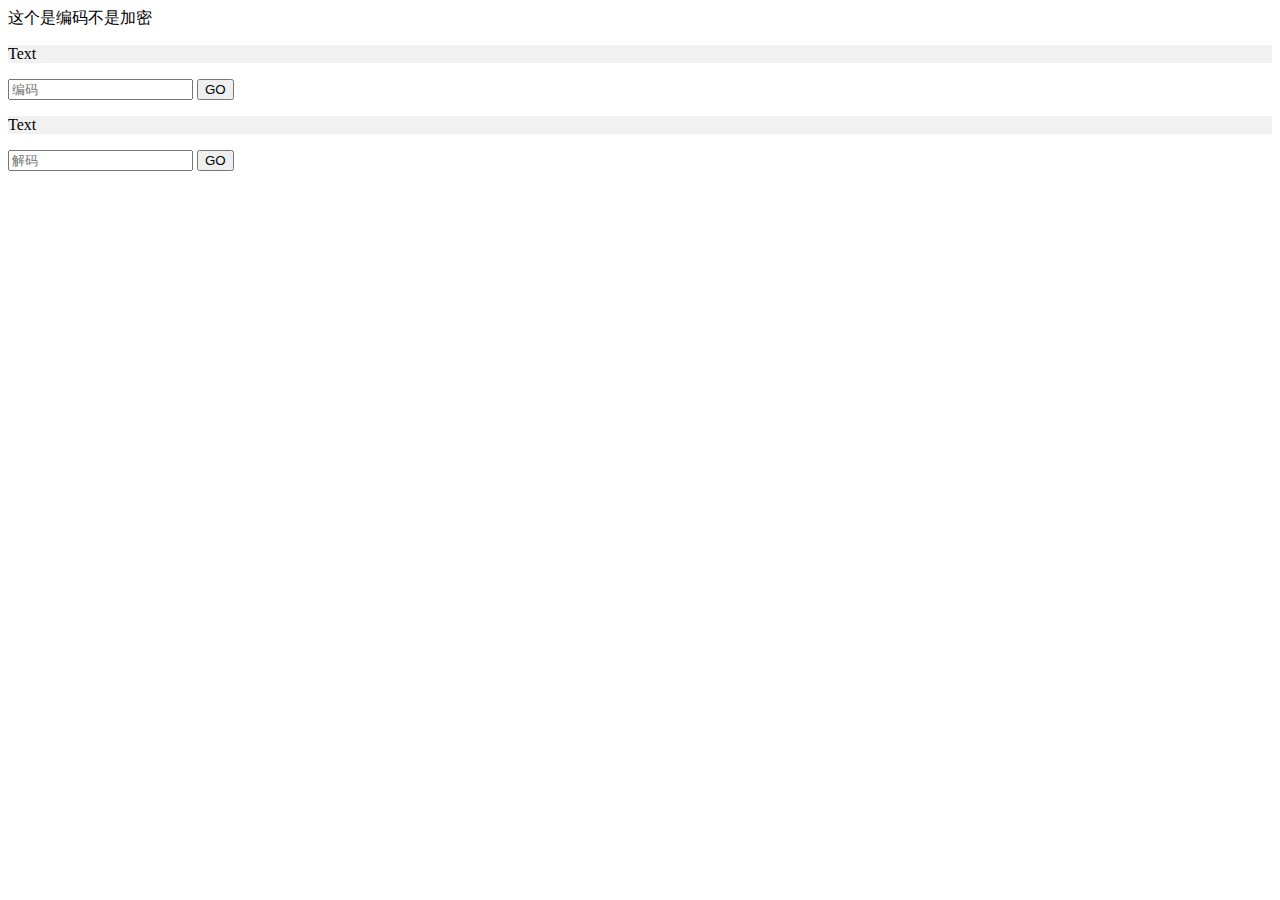
<file: sthh.html>
<!DOCTYPE html>
<html>

<head>
    <meta charset="utf-8">
</head>

<body>
    <div>这个是编码不是加密</div>
    <div>
        <div class="img" style="background-color: rgb(241,241,241);">
            <p id="out_ms">Text</p>
        </div>
        <div>
            <input placeholder="编码" required="" type="text" id="start">
            <input type="submit" value="GO" onclick="start()">
        </div>
    </div>
    <div>
        <div class="img" style="background-color: rgb(241,241,241);">
            <p id="get_ms">Text</p>
        </div>
        <div>
            <input placeholder="解码" required="" type="text" id="end">
            <input type="submit" value="GO" onclick="end()">
        </div>
    </div>
</body>

<script type="text/javascript">
    function start() {
        var ms = escape(document.getElementById('start').value);
        console.log(ms);
        document.getElementById("out_ms").innerText = ms;
    }
    function end() {
        var dms = unescape(document.getElementById('end').value);
        console.log(dms);
        document.getElementById("get_ms").innerText = dms;
    }
</script>


</html>
</file>
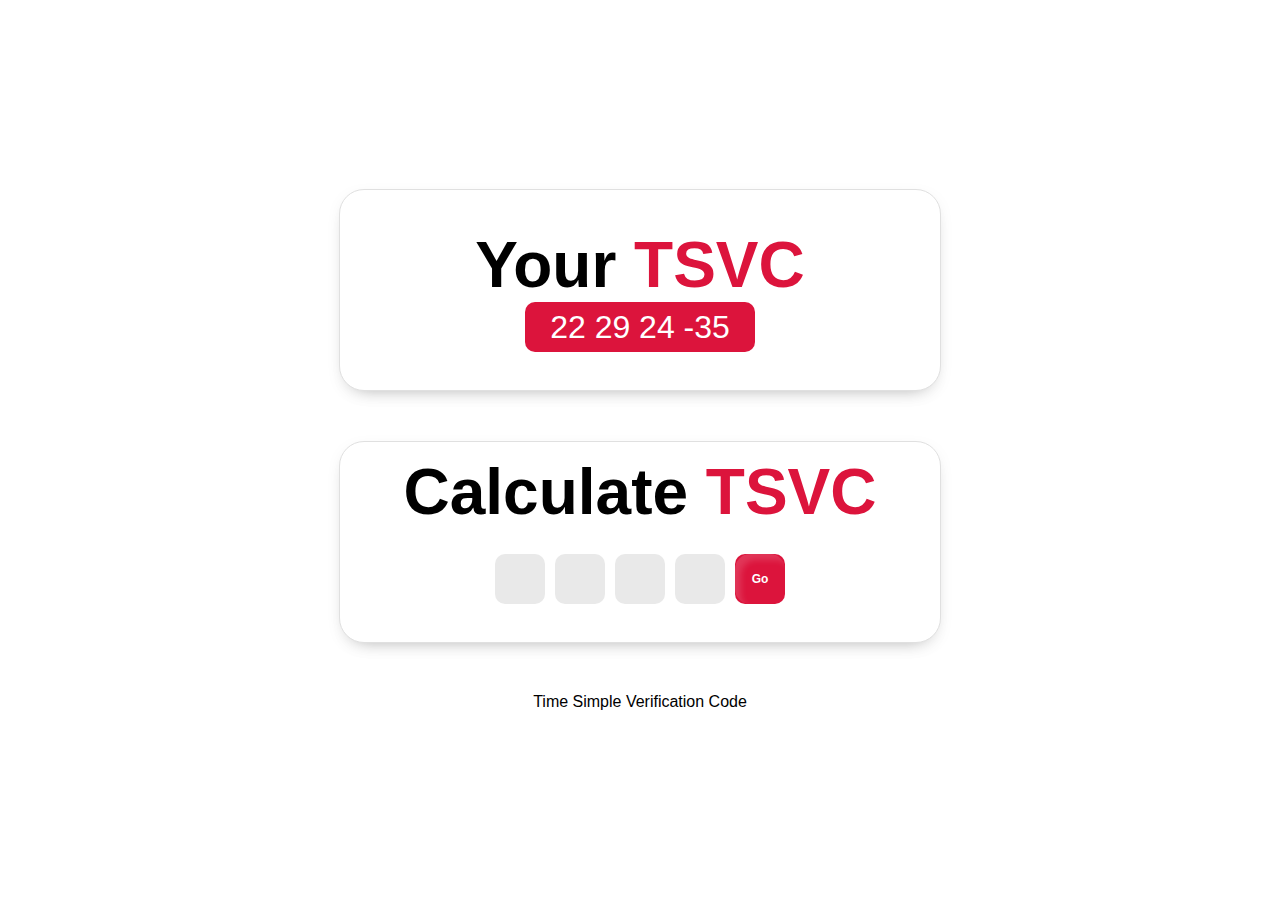
<file: TC.html>
<!DOCTYPE html>
<html>

<head>
    <link rel="preconnect" href="https://rsms.me/">
    <link rel="stylesheet" href="https://rsms.me/inter/inter.css">
    <style>
        *,
        *::after,
        *::before {
            margin: 0;
            padding: 0;
        }

        :root {
            font-family: 'Inter', sans-serif;
        }

        @supports (font-variation-settings: normal) {
            :root {
                font-family: 'Inter var', sans-serif;
            }
        }

        .font-style,
        body {
            font-family: 'Inter var', sans-serif;
        }

        .font-serif {
            font-family: Georgia, Cambria, "Times New Roman", Times, serif;
        }

        .font-mono {
            font-family: Menlo, Monaco, Consolas, "Liberation Mono", "Courier New", monospace;
        }

        body {
            height: 100vh;
            width: 100%;
            display: flex;
            justify-content: center;
            align-items: center;
            flex-direction: column;
        }

        .box {
            position: relative;
            margin-bottom: 50px;
            width: 600px;
            height: 200px;
            /* color: white; */
            border-radius: 25px;
            border: 1px rgb(224, 224, 224) solid;
            background-color: white;
            text-align: center;
            display: flex;
            align-items: center;
            justify-content: center;
            flex-direction: column;
            /* background-image: radial-gradient(circle at center, hsl(220, 84%, 78%), hsl(224, 67%, 61%) 12em); */
            box-shadow: 0px 5px 20px -10px rgba(0, 0, 0, 0.25), 0px 10px 20px -15px rgba(0, 0, 0, 0.25);
        }

        /* .box::after {
            content: "";
            position: absolute;
            left: 0;
            bottom: -25px;
            background-color: hsl(227, 73%, 35%);
            width: 100%;
            height: 25px;
        } */

        .title {
            position: relative;
            /* background-color: hsl(227, 73%, 35%); */
            font-size: 64px;
            font-weight: bold;
            display: flex;
            flex-direction: row;
        }

        /* .title::after {
            content: "";
            position: absolute;
            bottom: -5px;
            width: 100%;
            height: 5px;
            background-image: linear-gradient(90deg, hsl(220, 50%, 47%), hsl(215, 77%, 91%), hsl(220, 50%, 47%));
        } */

        .TSVC {
            color: crimson;
        }

        .num {
            position: relative;
            background-color: crimson;
            color: white;
            border-radius: 10px;
            padding: 0 25px;
            height: 50px;
            display: flex;
            align-items: center;
            justify-content: center;
            flex-direction: row;
            font-size: 32px;
            /* box-shadow: 0 0 0 2px hsl(0, 0%, 100%) inset, -0.25em -0.25em 0.25em hsla(0, 0%, 0%, 0.5) inset;
            width: 30%;
            margin: 25px auto; */
        }

        .num::before {
            content: "";
            position: absolute;
            width: 100%;
            height: 100%;
            border-radius: 15px;
            /* box-shadow: 0.5em 0.5em 0.5em hsla(0, 0%, 100%, 0.15) inset;
            background-image: radial-gradient(100% 100% at 0 0, hsla(0, 0%, 100%, 0.5), hsla(0, 0%, 100%, 0) 40%), radial-gradient(100% 100% at 90% 90%, hsla(0, 0%, 100%, 0.15), hsla(0, 0%, 100%, 0) 50%); */
        }

        input {
            background-color: rgb(233, 233, 233);
            border-radius: 10px;
            width: 50px;
            height: 50px;
            margin: 0 5px;
            border: none;
            outline: none;
            overflow: scroll;
            font-size: 32px;
            display: flex;
            align-items: center;
            justify-content: center;
            text-align: center;
        }

        .outb {
            display: flex;
            justify-content: center;
            margin: 25px auto;
        }

        .out {
            position: relative;
            background-color: crimson;
            color: white;
            border-radius: 10px;
            width: 50px;
            height: 50px;
            margin: 0 5px;
            font-size: 12px;
            font-weight: bold;
            display: flex;
            align-items: center;
            justify-content: center;
            /* box-shadow: 0 0 0 2px hsl(0, 0%, 100%) inset, -0.25em -0.25em 0.25em hsla(0, 0%, 0%, 0.5) inset; */
        }

        .out::before {
            content: "";
            position: absolute;
            width: 100%;
            height: 100%;
            border-radius: 15px;
            box-shadow: 0.5em 0.5em 0.5em hsla(0, 0%, 100%, 0.15) inset;
            /* background-image: radial-gradient(100% 100% at 0 0, hsla(0, 0%, 100%, 0.5), hsla(0, 0%, 100%, 0) 40%), radial-gradient(100% 100% at 90% 90%, hsla(0, 0%, 100%, 0.15), hsla(0, 0%, 100%, 0) 50%); */
        }
    </style>
</head>

<body>
    <div class="box">
        <div class="title">Your&nbsp;<div class="TSVC">TSVC</div>
        </div>
        <div class="num">
            <div id="hours"></div>&nbsp;
            <div id="minutes"></div>&nbsp;
            <div id="seconds"></div>&nbsp;
            <div id="random"></div>
        </div>
    </div>
    <div class="box">
        <div class="title">Calculate&nbsp;<div class="TSVC">TSVC</div>
        </div>
        <div class="outb">
            <input id="numTH">
            <input id="numTM">
            <input id="numTS">
            <input id="numTR" onkeydown="Enter()">
            <div class="out" onclick="go()">Go</div>
        </div>
    </div>
    <div class="text">Time Simple Verification Code</div>
</body>

<script>
    //GET TIME
    var obj = new Date();
    var hours = obj.getHours();
    var minutes = obj.getMinutes();
    var seconds = obj.getSeconds();
    var randomF = parseInt((Math.random() * (100 - 1) + 1) - minutes * 2);
    document.getElementById("hours").textContent = hours;
    document.getElementById("minutes").textContent = minutes;
    document.getElementById("seconds").textContent = seconds;
    document.getElementById("random").textContent = randomF;

    //TIME CODE
    var numA = String(hours + minutes).substring(0, 1);

    var numB = String(hours + seconds).substring(String(hours + seconds).length - 1);

    if (minutes > seconds) {
        var numC = String(Math.abs(minutes - hours)).substring(0, 1);
    } else {
        var numC = String(Math.abs(minutes - seconds)).substring(String(Math.abs(minutes - seconds)).length - 1);
    };

    var numD = String(parseInt((hours + minutes) / 2 + seconds)).substring(0, 1);

    if (hours >= 12) {
        if (minutes > seconds) {
            if (minutes >= 30) {
                var numE = String(Math.abs(hours - minutes)).substring(0, 1);
            }
            else {
                var numE = String(Math.abs(hours - seconds)).substring(String(Math.abs(hours - seconds)).length - 1)
            };
        }
        else {
            var numE = "0";
        }
    }
    else {
        var numE = "1"
    };

    var numF = String(randomF).substring(String(randomF).length - 1);

    //OUT CODE
    var numAll = numA + numB + numC + numD + numE + numF;
</script>
<script>
    function Enter() {
        if (event.keyCode == 13) {
            //GET NUM
            var hoursC = parseInt(document.getElementById("numTH").value);
            var minutesC = parseInt(document.getElementById("numTM").value);
            var secondsC = parseInt(document.getElementById("numTS").value);
            var randomFC = parseInt(document.getElementById("numTR").value);

            //NUM CODE
            var numAc = String(hoursC + minutesC).substring(0, 1);

            var numBc = String(hoursC + secondsC).substring(String(hoursC + secondsC).length - 1);

            if (minutesC > secondsC) {
                var numCc = String(Math.abs(minutesC - hoursC)).substring(0, 1);
            } else {
                var numCc = String(Math.abs(minutesC - secondsC)).substring(String(Math.abs(minutesC - secondsC)).length - 1);
            };

            var numDc = String(parseInt((hoursC + minutesC) / 2 + secondsC)).substring(0, 1);

            if (hoursC >= 12) {
                if (minutesC > secondsC) {
                    if (minutesC >= 30) {
                        var numEc = String(Math.abs(hoursC - minutesC)).substring(0, 1);
                    }
                    else {
                        var numEc = String(Math.abs(hoursC - secondsC)).substring(String(Math.abs(hoursC - secondsC)).length - 1)
                    };
                }
                else {
                    var numEc = "0";
                }
            }
            else {
                var numEc = "1"
            };

            var numFc = String(randomFC).substring(String(randomFC).length - 1);

            //OUT NUM
            var numAllc = numAc + numBc + numCc + numDc + numEc + numFc;
            window.alert(numAllc);
        }
    }
    function go() {
        //GET NUM
        var hoursC = parseInt(document.getElementById("numTH").value);
        var minutesC = parseInt(document.getElementById("numTM").value);
        var secondsC = parseInt(document.getElementById("numTS").value);
        var randomFC = parseInt(document.getElementById("numTR").value);

        //NUM CODE
        var numAc = String(hoursC + minutesC).substring(0, 1);

        var numBc = String(hoursC + secondsC).substring(String(hoursC + secondsC).length - 1);

        if (minutesC > secondsC) {
            var numCc = String(Math.abs(minutesC - hoursC)).substring(0, 1);
        } else {
            var numCc = String(Math.abs(minutesC - secondsC)).substring(String(Math.abs(minutesC - secondsC)).length - 1);
        };

        var numDc = String(parseInt((hoursC + minutesC) / 2 + secondsC)).substring(0, 1);

        if (hoursC >= 12) {
            if (minutesC > secondsC) {
                if (minutesC >= 30) {
                    var numEc = String(Math.abs(hoursC - minutesC)).substring(0, 1);
                }
                else {
                    var numEc = String(Math.abs(hoursC - secondsC)).substring(String(Math.abs(hoursC - secondsC)).length - 1)
                };
            }
            else {
                var numEc = "0";
            }
        }
        else {
            var numEc = "1"
        };

        var numFc = String(randomFC).substring(String(randomFC).length - 1);

        //OUT NUM
        var numAllc = numAc + numBc + numCc + numDc + numEc + numFc;
        window.alert(numAllc);
    }

</script>

</html>
</file>
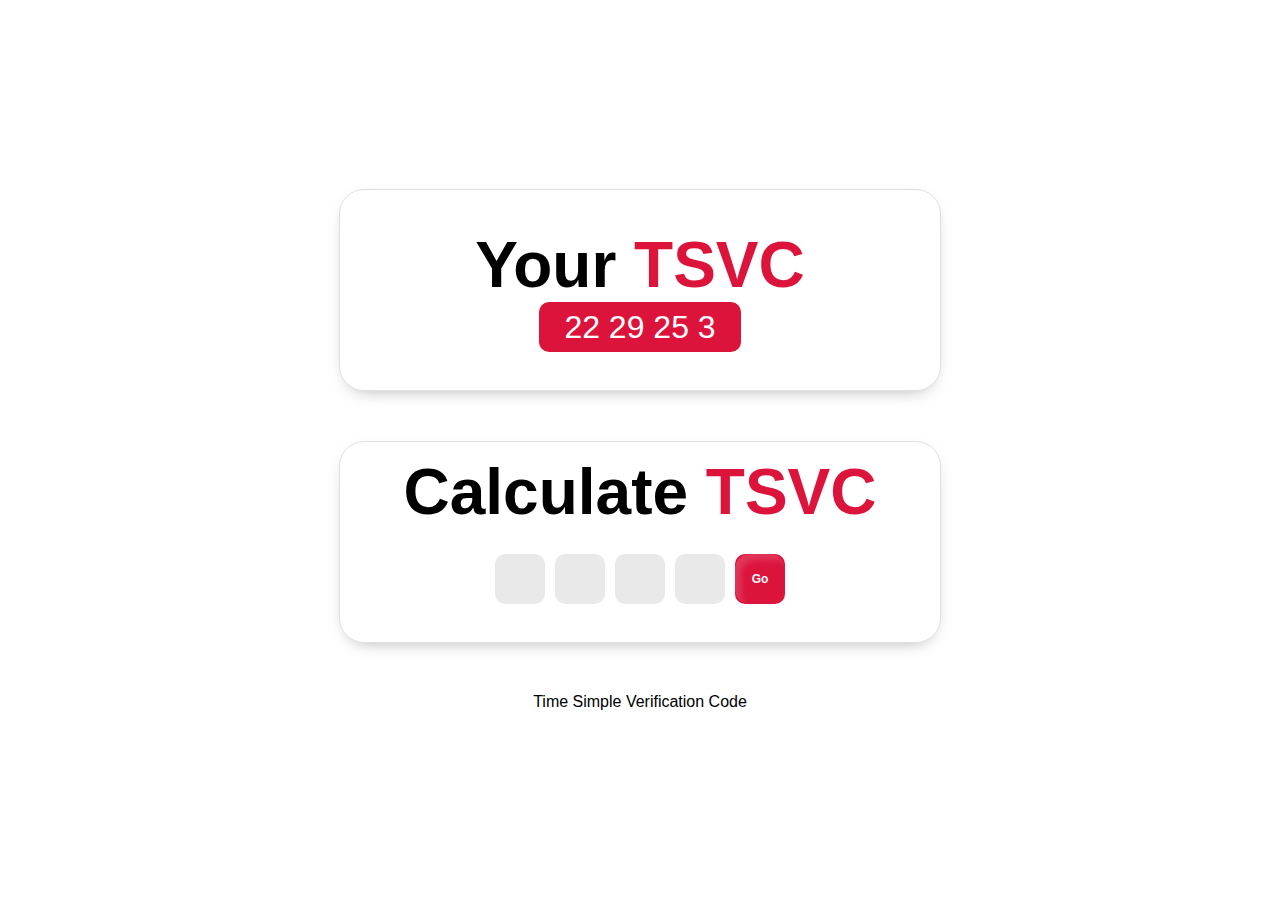
<file: timeCode.html>
<!DOCTYPE html>
<html>

<head>
    <link rel="preconnect" href="https://rsms.me/">
    <link rel="stylesheet" href="https://rsms.me/inter/inter.css">
    <style>
        *,
        *::after,
        *::before {
            margin: 0;
            padding: 0;
        }

        :root {
            font-family: 'Inter', sans-serif;
        }

        @supports (font-variation-settings: normal) {
            :root {
                font-family: 'Inter var', sans-serif;
            }
        }

        .font-style,
        body {
            font-family: 'Inter var', sans-serif;
        }

        .font-serif {
            font-family: Georgia, Cambria, "Times New Roman", Times, serif;
        }

        .font-mono {
            font-family: Menlo, Monaco, Consolas, "Liberation Mono", "Courier New", monospace;
        }

        body {
            height: 100vh;
            width: 100%;
            display: flex;
            justify-content: center;
            align-items: center;
            flex-direction: column;
        }

        .box {
            position: relative;
            margin-bottom: 50px;
            width: 600px;
            height: 200px;
            /* color: white; */
            border-radius: 25px;
            border: 1px rgb(224, 224, 224) solid;
            background-color: white;
            text-align: center;
            display: flex;
            align-items: center;
            justify-content: center;
            flex-direction: column;
            /* background-image: radial-gradient(circle at center, hsl(220, 84%, 78%), hsl(224, 67%, 61%) 12em); */
            box-shadow: 0px 5px 20px -10px rgba(0, 0, 0, 0.25), 0px 10px 20px -15px rgba(0, 0, 0, 0.25);
        }

        /* .box::after {
            content: "";
            position: absolute;
            left: 0;
            bottom: -25px;
            background-color: hsl(227, 73%, 35%);
            width: 100%;
            height: 25px;
        } */

        .title {
            position: relative;
            /* background-color: hsl(227, 73%, 35%); */
            font-size: 64px;
            font-weight: bold;
            display: flex;
            flex-direction: row;
        }

        /* .title::after {
            content: "";
            position: absolute;
            bottom: -5px;
            width: 100%;
            height: 5px;
            background-image: linear-gradient(90deg, hsl(220, 50%, 47%), hsl(215, 77%, 91%), hsl(220, 50%, 47%));
        } */

        .TSVC {
            color: crimson;
        }

        .num {
            position: relative;
            background-color: crimson;
            color: white;
            border-radius: 10px;
            padding: 0 25px;
            height: 50px;
            display: flex;
            align-items: center;
            justify-content: center;
            flex-direction: row;
            font-size: 32px;
            /* box-shadow: 0 0 0 2px hsl(0, 0%, 100%) inset, -0.25em -0.25em 0.25em hsla(0, 0%, 0%, 0.5) inset;
            width: 30%;
            margin: 25px auto; */
        }

        .num::before {
            content: "";
            position: absolute;
            width: 100%;
            height: 100%;
            border-radius: 15px;
            /* box-shadow: 0.5em 0.5em 0.5em hsla(0, 0%, 100%, 0.15) inset;
            background-image: radial-gradient(100% 100% at 0 0, hsla(0, 0%, 100%, 0.5), hsla(0, 0%, 100%, 0) 40%), radial-gradient(100% 100% at 90% 90%, hsla(0, 0%, 100%, 0.15), hsla(0, 0%, 100%, 0) 50%); */
        }

        input {
            background-color: rgb(233, 233, 233);
            border-radius: 10px;
            width: 50px;
            height: 50px;
            margin: 0 5px;
            border: none;
            outline: none;
            overflow: scroll;
            font-size: 32px;
            display: flex;
            align-items: center;
            justify-content: center;
            text-align: center;
        }

        .outb {
            display: flex;
            justify-content: center;
            margin: 25px auto;
        }

        .out {
            position: relative;
            background-color: crimson;
            color: white;
            border-radius: 10px;
            width: 50px;
            height: 50px;
            margin: 0 5px;
            font-size: 12px;
            font-weight: bold;
            display: flex;
            align-items: center;
            justify-content: center;
            /* box-shadow: 0 0 0 2px hsl(0, 0%, 100%) inset, -0.25em -0.25em 0.25em hsla(0, 0%, 0%, 0.5) inset; */
        }

        .out::before {
            content: "";
            position: absolute;
            width: 100%;
            height: 100%;
            border-radius: 15px;
            box-shadow: 0.5em 0.5em 0.5em hsla(0, 0%, 100%, 0.15) inset;
            /* background-image: radial-gradient(100% 100% at 0 0, hsla(0, 0%, 100%, 0.5), hsla(0, 0%, 100%, 0) 40%), radial-gradient(100% 100% at 90% 90%, hsla(0, 0%, 100%, 0.15), hsla(0, 0%, 100%, 0) 50%); */
        }
    </style>
</head>

<body>
    <div class="box">
        <div class="title">Your&nbsp;<div class="TSVC">TSVC</div>
        </div>
        <div class="num">
            <div id="hours"></div>&nbsp;
            <div id="minutes"></div>&nbsp;
            <div id="seconds"></div>&nbsp;
            <div id="random"></div>
        </div>
    </div>
    <div class="box">
        <div class="title">Calculate&nbsp;<div class="TSVC">TSVC</div>
        </div>
        <div class="outb">
            <input id="numTH">
            <input id="numTM">
            <input id="numTS">
            <input id="numTR" onkeydown="Enter()">
            <div class="out" onclick="go()">Go</div>
        </div>
    </div>
    <div class="text">Time Simple Verification Code</div>
</body>

<script>
    //GET TIME
    var obj = new Date();
    var hours = obj.getHours();
    var minutes = obj.getMinutes();
    var seconds = obj.getSeconds();
    var randomF = parseInt((Math.random() * (100 - 1) + 1) - minutes * 2);
    document.getElementById("hours").textContent = hours;
    document.getElementById("minutes").textContent = minutes;
    document.getElementById("seconds").textContent = seconds;
    document.getElementById("random").textContent = randomF;

    //TIME CODE
    var numA = String(hours + minutes).substring(0, 1);

    var numB = String(hours + seconds).substring(String(hours + seconds).length - 1);

    if (minutes > seconds) {
        var numC = String(Math.abs(minutes - hours)).substring(0, 1);
    } else {
        var numC = String(Math.abs(minutes - seconds)).substring(String(Math.abs(minutes - seconds)).length - 1);
    };

    var numD = String(parseInt((hours + minutes) / 2 + seconds)).substring(0, 1);

    if (hours >= 12) {
        if (minutes > seconds) {
            if (minutes >= 30) {
                var numE = String(Math.abs(hours - minutes)).substring(0, 1);
            }
            else {
                var numE = String(Math.abs(hours - seconds)).substring(String(Math.abs(hours - seconds)).length - 1)
            };
        }
        else {
            var numE = "0";
        }
    }
    else {
        var numE = "1"
    };

    var numF = String(randomF).substring(String(randomF).length - 1);

    //OUT CODE
    var numAll = numA + numB + numC + numD + numE + numF;
</script>
<script>
    function Enter() {
        if (event.keyCode == 13) {
            //GET NUM
            var hoursC = parseInt(document.getElementById("numTH").value);
            var minutesC = parseInt(document.getElementById("numTM").value);
            var secondsC = parseInt(document.getElementById("numTS").value);
            var randomFC = parseInt(document.getElementById("numTR").value);

            //NUM CODE
            var numAc = String(hoursC + minutesC).substring(0, 1);

            var numBc = String(hoursC + secondsC).substring(String(hoursC + secondsC).length - 1);

            if (minutesC > secondsC) {
                var numCc = String(Math.abs(minutesC - hoursC)).substring(0, 1);
            } else {
                var numCc = String(Math.abs(minutesC - secondsC)).substring(String(Math.abs(minutesC - secondsC)).length - 1);
            };

            var numDc = String(parseInt((hoursC + minutesC) / 2 + secondsC)).substring(0, 1);

            if (hoursC >= 12) {
                if (minutesC > secondsC) {
                    if (minutesC >= 30) {
                        var numEc = String(Math.abs(hoursC - minutesC)).substring(0, 1);
                    }
                    else {
                        var numEc = String(Math.abs(hoursC - secondsC)).substring(String(Math.abs(hoursC - secondsC)).length - 1)
                    };
                }
                else {
                    var numEc = "0";
                }
            }
            else {
                var numEc = "1"
            };

            var numFc = String(randomFC).substring(String(randomFC).length - 1);

            //OUT NUM
            var numAllc = numAc + numBc + numCc + numDc + numEc + numFc;
            window.alert(numAllc);
        }
    }
    function go() {
        //GET NUM
        var hoursC = parseInt(document.getElementById("numTH").value);
        var minutesC = parseInt(document.getElementById("numTM").value);
        var secondsC = parseInt(document.getElementById("numTS").value);
        var randomFC = parseInt(document.getElementById("numTR").value);

        //NUM CODE
        var numAc = String(hoursC + minutesC).substring(0, 1);

        var numBc = String(hoursC + secondsC).substring(String(hoursC + secondsC).length - 1);

        if (minutesC > secondsC) {
            var numCc = String(Math.abs(minutesC - hoursC)).substring(0, 1);
        } else {
            var numCc = String(Math.abs(minutesC - secondsC)).substring(String(Math.abs(minutesC - secondsC)).length - 1);
        };

        var numDc = String(parseInt((hoursC + minutesC) / 2 + secondsC)).substring(0, 1);

        if (hoursC >= 12) {
            if (minutesC > secondsC) {
                if (minutesC >= 30) {
                    var numEc = String(Math.abs(hoursC - minutesC)).substring(0, 1);
                }
                else {
                    var numEc = String(Math.abs(hoursC - secondsC)).substring(String(Math.abs(hoursC - secondsC)).length - 1)
                };
            }
            else {
                var numEc = "0";
            }
        }
        else {
            var numEc = "1"
        };

        var numFc = String(randomFC).substring(String(randomFC).length - 1);

        //OUT NUM
        var numAllc = numAc + numBc + numCc + numDc + numEc + numFc;
        window.alert(numAllc);
    }

</script>

</html>
</file>
<file: style.css>
*, *::after, *::before {
    margin: 0;
    padding: 0;
}

a {
    text-decoration: none;
    color: unset;
}

body {
    min-height: 100vh;
    background-color: white;
}

mark {
    background-color: transparent;
    color: inherit;
    background-image: linear-gradient(var(--default-color-difference), var(--default-color-difference));
    background-repeat: no-repeat;
    background-size: 0% 38%;
    background-position: 0 100%;
}

mark.animate {
    animation: 2s highlight var(--default-bezier-start) forwards;
    animation-delay: 1s;
}

@keyframes highlight {
    to {
        background-size: 100% 38%;
    }
}

.index {
    width: 100%;
    height: 100vh;
    background-size: cover;
    background-position: center;
    overflow: hidden;
}

.nav {
    -webkit-backdrop-filter: blur(5px);
    backdrop-filter: blur(5px);
    position: fixed;
    z-index: 10;
    width: 100%;
    height: 70px;
    background-color: var(--box-white);
    mix-blend-mode: difference;
    display: flex;
    align-items: center;
}

.nav-content {
    width: 100%;
    height: 30px;
    margin: 0 75px;
    display: flex;
    align-items: center;
    justify-content: space-between;
}

.nav-content>a {
    height: 100%;
}

.nav-box {
    display: flex;
    align-items: center;
    width: 50%;
    justify-content: flex-end;
    height: 100%;
}

.nav-box>a>div {
    margin-left: 30px;
    width: 75px;
    padding: 0;
    height: 30px;
}

.title {
    position: relative;
    width: 100%;
    height: 100vh;
    display: flex;
    justify-content: center;
    align-items: center;
    flex-direction: column;
    overflow: hidden;
}

.title-text {
    display: flex;
    justify-content: center;
    align-items: center;
    flex-direction: column;
}

.out-box {
    position: absolute;
    width: 100%;
    height: 100%;
    transform: translateX(0)translateY(-10vh);
    animation: 10s bgout var(--default-bezier-end) infinite;
}

@keyframes bgout {
    25% {
        transform: translateX(10vh)translateY(0);
    }

    60% {
        transform: translateX(0)translateY(10vh);
    }

    75% {
        transform: translateX(-10vh)translateY(0);
    }

    100% {
        transform: translateX(0)translateY(-10vh);
    }
}

.box {
    position: absolute;
    width: 100%;
    height: 100%;
    border: 10px var(--box-black) solid;
    animation: 4s bg var(--default-bezier-end) infinite;
}

.box:nth-child(2) {
    animation-delay: 0.8s;
}

.box:nth-child(3) {
    animation-delay: 1.6s;
}

.box:nth-child(4) {
    animation-delay: 2.4s;
}

.box:nth-child(5) {
    animation-delay: 3.2s;
}

@keyframes bg {
    0% {
        opacity: 0;
    }

    5% {
        opacity: 1;
    }

    70% {
        background-color: transparent;
    }

    75% {
        background-color: var(--box-black);
    }

    100% {
        transform: scale(0%);
        border: 50px var(--box-black) solid;
        background-color: var(--box-black);
    }
}

.me::after {
    content: "Hey!这里是爷的个人页面";
    animation: 4s txt var(--default-bezier-end) forwards;
}

.meme::after {
    content: "";
    animation: 0.5s awa var(--default-bezier-end) forwards;
    animation-delay: 5s;
}

@keyframes awa {
    20% {
        content: "|";
    }

    25% {
        content: "a|";
    }

    50% {
        content: "aw|";
    }

    95% {
        content: "awa|";
    }

    100% {
        content: "awa";
    }
}

@keyframes txt {

    50% {
        content: "Hey!这里是爷|的个人页面";
    }

    75% {
        content: "Hey!这里是|的个人页面";
    }

    85% {
        content: "Hey!这里是w|的个人页面";
    }

    90% {
        content: "Hey!这里是wo|的个人页面";
    }

    100% {
        content: "Hey!这里是我的个人页面";
    }
}

.url-box-color {
    background-color: var(--default-color);
    padding: 10px 25px;
    border-radius: 100px;
    display: flex;
    align-items: center;
    justify-content: center;
    color: var(--text-black);
    font-weight: var(--fw-Semibold);
    transition: 0.3s var(--default-bezier-start);
}

.url-box-color:hover {
    background-color: var(--default-color-focus);
}

.url-box-color-difference {
    background-color: var(--default-color-difference);
    padding: 10px 25px;
    border-radius: 100px;
    display: flex;
    align-items: center;
    justify-content: center;
    color: var(--text-white);
    font-weight: var(--fw-Semibold);
    transition: 0.3s var(--default-bezier-start);
}

.url-box-color-difference:hover {
    background-color: var(--default-color-difference-focus);
}

.url-box-transparent {
    background-color: var(--box-white);
    padding: 10px 25px;
    border-radius: 100px;
    display: flex;
    align-items: center;
    justify-content: center;
    color: var(--text-black);
    font-weight: var(--fw-Semibold);
    transition: 0.3s var(--default-bezier-start);
}

.url-box-transparent:hover {
    background-color: var(--box-white-1);
}

.url-box-mix {
    background-color: var(--default-color);
    padding: 10px 25px;
    border-radius: 100px;
    display: flex;
    align-items: center;
    justify-content: center;
    color: var(--text-black);
    mix-blend-mode: difference;
    transition: 0.3s var(--default-bezier-start);
}

.url-box-mix:hover {
    background-color: var(--default-color-focus);
}

.url-box-blur {
    background-color: var(--box-white-3);
    -webkit-backdrop-filter: blur(20px);
    backdrop-filter: blur(20px);
    padding: 10px 25px;
    border-radius: 100px;
    display: flex;
    align-items: center;
    justify-content: center;
    color: var(--text-white);
    text-shadow: 0 0 10px var(--shadow-2);
    font-weight: var(--fw-Semibold);
    transition: 0.3s var(--default-bezier-start);
}

.url-box-color:active, .url-box-transparent:active, .url-box-blur:active {
    opacity: 0.5;
    transform: scale(90%);
    transition: 0.1s var(--default-bezier-start);
}

.txt-t {
    color: var(--default-color);
}

.littlebox::after {
    position: absolute;
    bottom: -5px;
    right: -15px;
    width: 20px;
    height: 20px;
    background-color: var(--default-color);
    mix-blend-mode: difference;
    content: "";
}

.littlebox1 {
    margin-top: 100px;
}

.littlebox1::after {
    position: absolute;
    top: 0px;
    right: -15px;
    width: 40px;
    height: 40px;
    background-color: var(--box-white);
    mix-blend-mode: difference;
    content: "";
}

.page {
    display: flex;
    flex-direction: column;
    padding: 50px 75px;
    background-color: var(--box-black);
}

.grid {
    display: grid;
    margin-top: 25px;
    margin-left: auto;
    margin-right: auto;
    margin-bottom: 25px;
    grid-column-gap: 25px;
    grid-row-gap: 50px;
    padding-top: 0;
    padding-bottom: 0;
    grid-template-columns: repeat(6, minmax(0, 1fr));
}

.colorbox {
    position: relative;
    grid-column: span 2;
    border: 10px var(--default-color) solid;
    box-sizing: border-box;
    display: flex;
    flex-direction: column;
    padding: 15px 25px;
    background-color: var(--box-white);
}

.colorbox:first-child::before {
    position: absolute;
    left: -40px;
    bottom: -40px;
    width: 60px;
    height: 60px;
    background-color: var(--default-color-difference);
    mix-blend-mode: difference;
    content: "";
}

.colorbox:nth-child(3)::before {
    position: absolute;
    top: -30px;
    right: -30px;
    width: 40px;
    height: 40px;
    background-color: var(--box-white);
    mix-blend-mode: difference;
    content: "";
}

.show {
    width: 100%;
    height: 100%;
}

.up {
    position: absolute;
    top: 0;
    left: 0;
    width: 100%;
    height: 100%;
    overflow: hidden;
}

.upup {
    width: 100%;
    height: 100%;
    display: flex;
    justify-content: center;
    align-items: center;
    transform: translateY(100px);
    transition: 0.3s var(--default-bezier-start);
}

.upup:hover {
    transform: translateY(0);
}

.footer {
    padding: 50px 75px;
    background-color: var(--box-white);
    display: flex;
    justify-content: center;
}

/* iThink的统一调用库 */
:root {
    --default-color: #06EB00;
    --default-color-difference: #f914ff;
    --default-color-difference-focus: #ae00b4;
    --default-colo-16: #06EB00;
    --default-color-opacity: #08eb0000;
    --default-color-focus: #74fa6f;
    --default-color-none: #8ca88b;
    --default-color-difference-none: #a279a3;
    --default-color-shadow: #065a0541;

    --opacity: transparent;

    --text-white: rgb(255, 255, 255);
    --text-white-1: rgba(255, 255, 255, 0.75);
    --text-white-2: rgba(255, 255, 255, 0.50);
    --text-white-3: rgba(255, 255, 255, 0.25);
    --text-black: rgb(0, 0, 0);
    --text-black-1: rgba(0, 0, 0, 0.80);
    --text-black-2: rgba(0, 0, 0, 0.50);
    --text-black-3: rgba(0, 0, 0, 0.25);

    --box-white: rgba(255, 255, 255, 1);
    --box-white-1: rgba(255, 255, 255, 0.75);
    --box-white-2: rgba(255, 255, 255, 0.50);
    --box-white-3: rgba(255, 255, 255, 0.30);
    --box-white-4: rgba(255, 255, 255, 0.25);
    --box-white-5: rgba(255, 255, 255, 0.15);
    --box-white-6: rgba(255, 255, 255, 0.10);
    --box-black: rgba(0, 0, 0, 1);
    --box-black-1: rgba(0, 0, 0, 0.75);
    --box-black-2: rgba(0, 0, 0, 0.50);
    --box-black-3: rgba(0, 0, 0, 0.25);
    --box-black-4: rgba(0, 0, 0, 0.15);
    --box-black-5: rgba(0, 0, 0, 0.10);

    --shadow-1: rgba(0, 0, 0, 0.25);
    --shadow-2: rgba(0, 0, 0, 0.20);
    --shadow-3: rgba(0, 0, 0, 0.15);
    --shadow-4: rgba(0, 0, 0, 0.10);
    --shadow-5: rgba(0, 0, 0, 0.05);

    /* 祖传动画曲线 */
    --default-bezier-color: cubic-bezier(.6, 0, .5, 1);
    --default-bezier-start: cubic-bezier(.5, 0, .25, 1);
    --default-bezier-end: cubic-bezier(.5, 0, .5, 1);
    --default-bezier-nav-start: cubic-bezier(.25, .1, 0, 1);
    --default-bezier-nav-end: cubic-bezier(.5, .25, .4, 1);
    --default-bezier-ios-start: cubic-bezier(.25, 1, .25, 1);
    --default-bezier-ios-end: cubic-bezier(.48, 1.23, .25, 1);
    --default-bezier-apple-nav: cubic-bezier(0.28, 0.11, 0.32, 1);
}
</file>
<file: font.css>
@font-face {
    font-family: Emoji;
    src: local("Apple Color Emojiji"), local("Segoe UI Emoji"), local("Segoe UI Symbol"), local("Noto Color Emoji");
    unicode-range: U+1F000-1F644, U+203C-3299;
}

.font-style, body {
    font-family: system-ui, —apple-system, Segoe UI, Rototo, Emoji, Helvetica, Arial, sans-serif;
}

.font-serif {
    font-family: Georgia, Cambria, "Times New Roman", Times, serif;
}

.font-mono {
    font-family: Menlo, Monaco, Consolas, "Liberation Mono", "Courier New", monospace;
}

.f-lh-nav {
    line-height: 0;
}

.fw-Ultralight {
    font-weight: 100;
}

.fw-Light {
    font-weight: 300;
}

.fw-Regular {
    font-weight: 400;
}

.fw-Semibold {
    font-weight: 600;
}

.fw-Bold {
    font-weight: 900;
}

:root {
    --fw-Ultralight: 100;
    --fw-Light: 300;
    --fw-Regular: 400;
    --fw-Semibold: 600;
    --fw-Bold: 900;
}

.fs-otitle-l {
    font-size: 56px;
}

.fs-otitle-m {
    font-size: 48px;
}

.fs-otitle-s {
    font-size: 36px;
}

.fs-title-l {
    font-size: 24px;
}

.fs-title-m {
    font-size: 20px;
}

.fs-title-s {
    font-size: 16px;
}

.fs-text-l {
    font-size: 14px;
}

.fs-text-s {
    font-size: 13px;
}

.fs-s {
    font-size: 12px;
}
</file>
